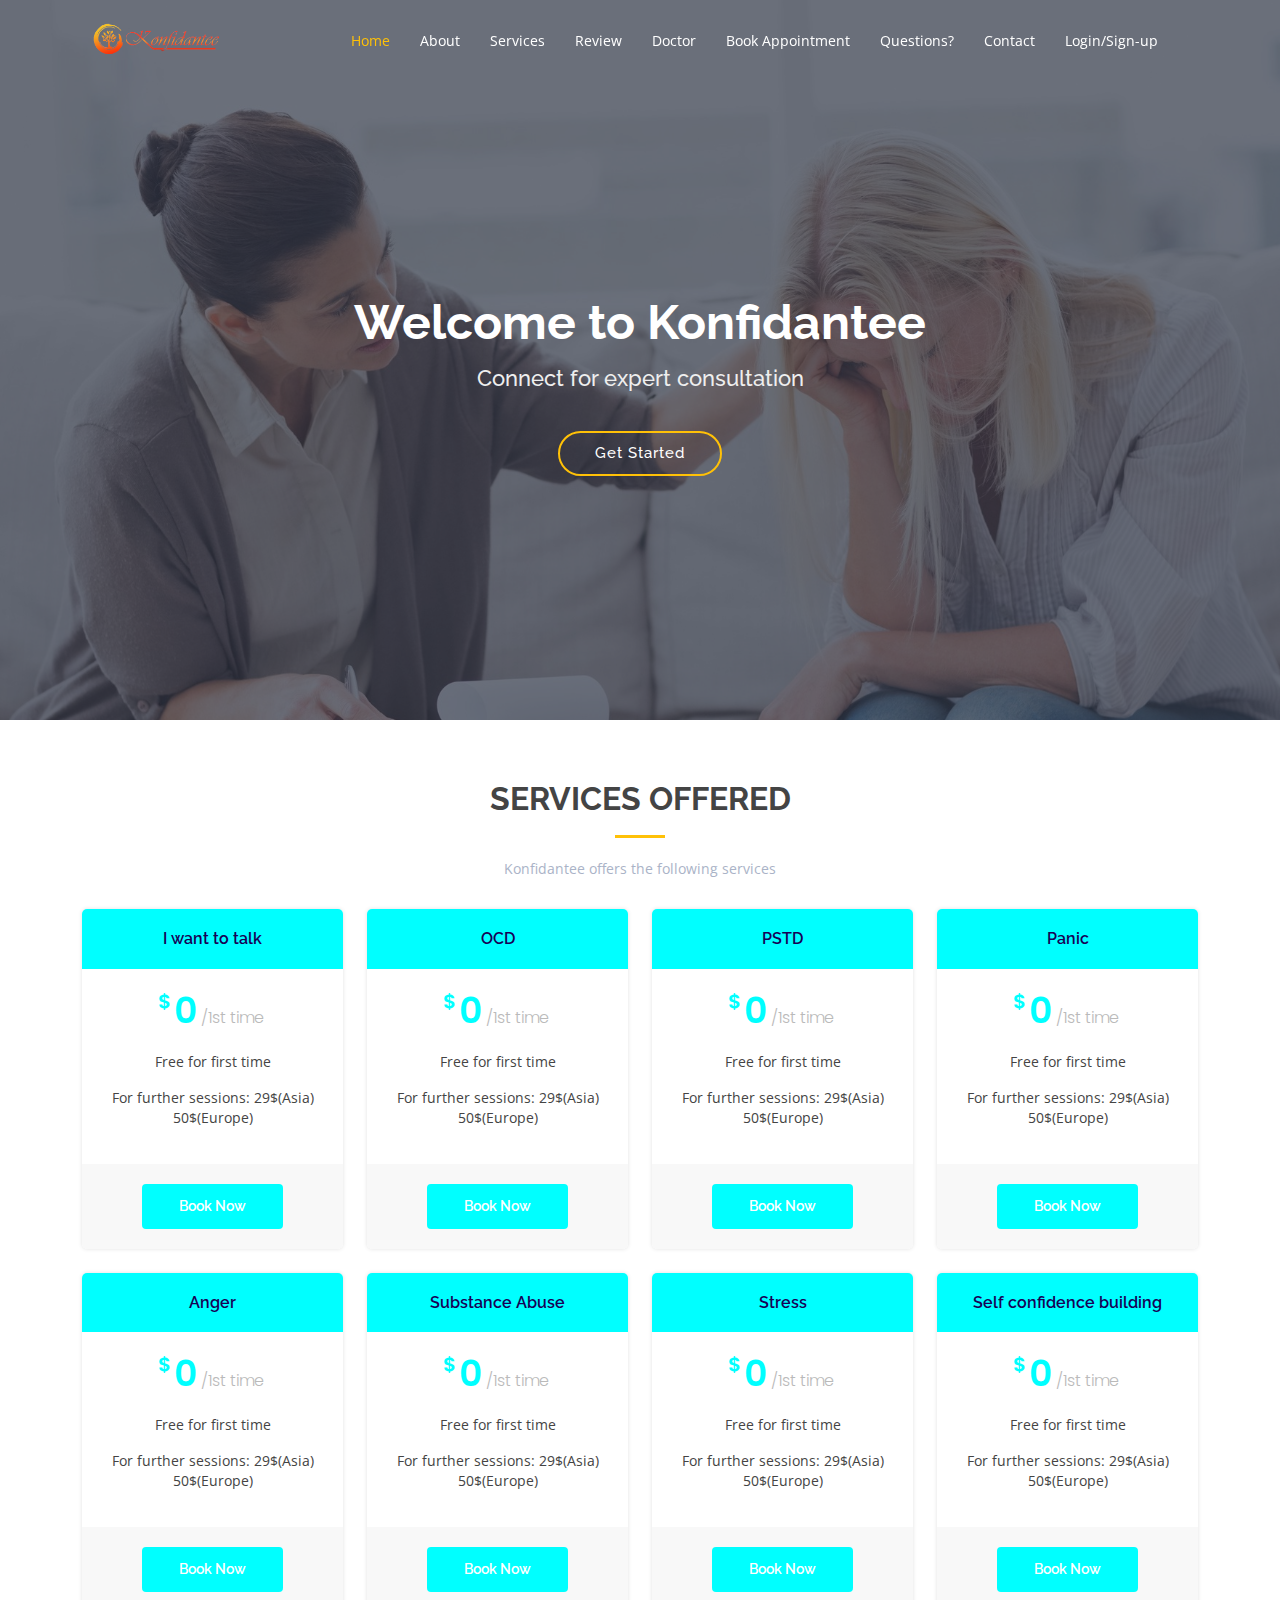
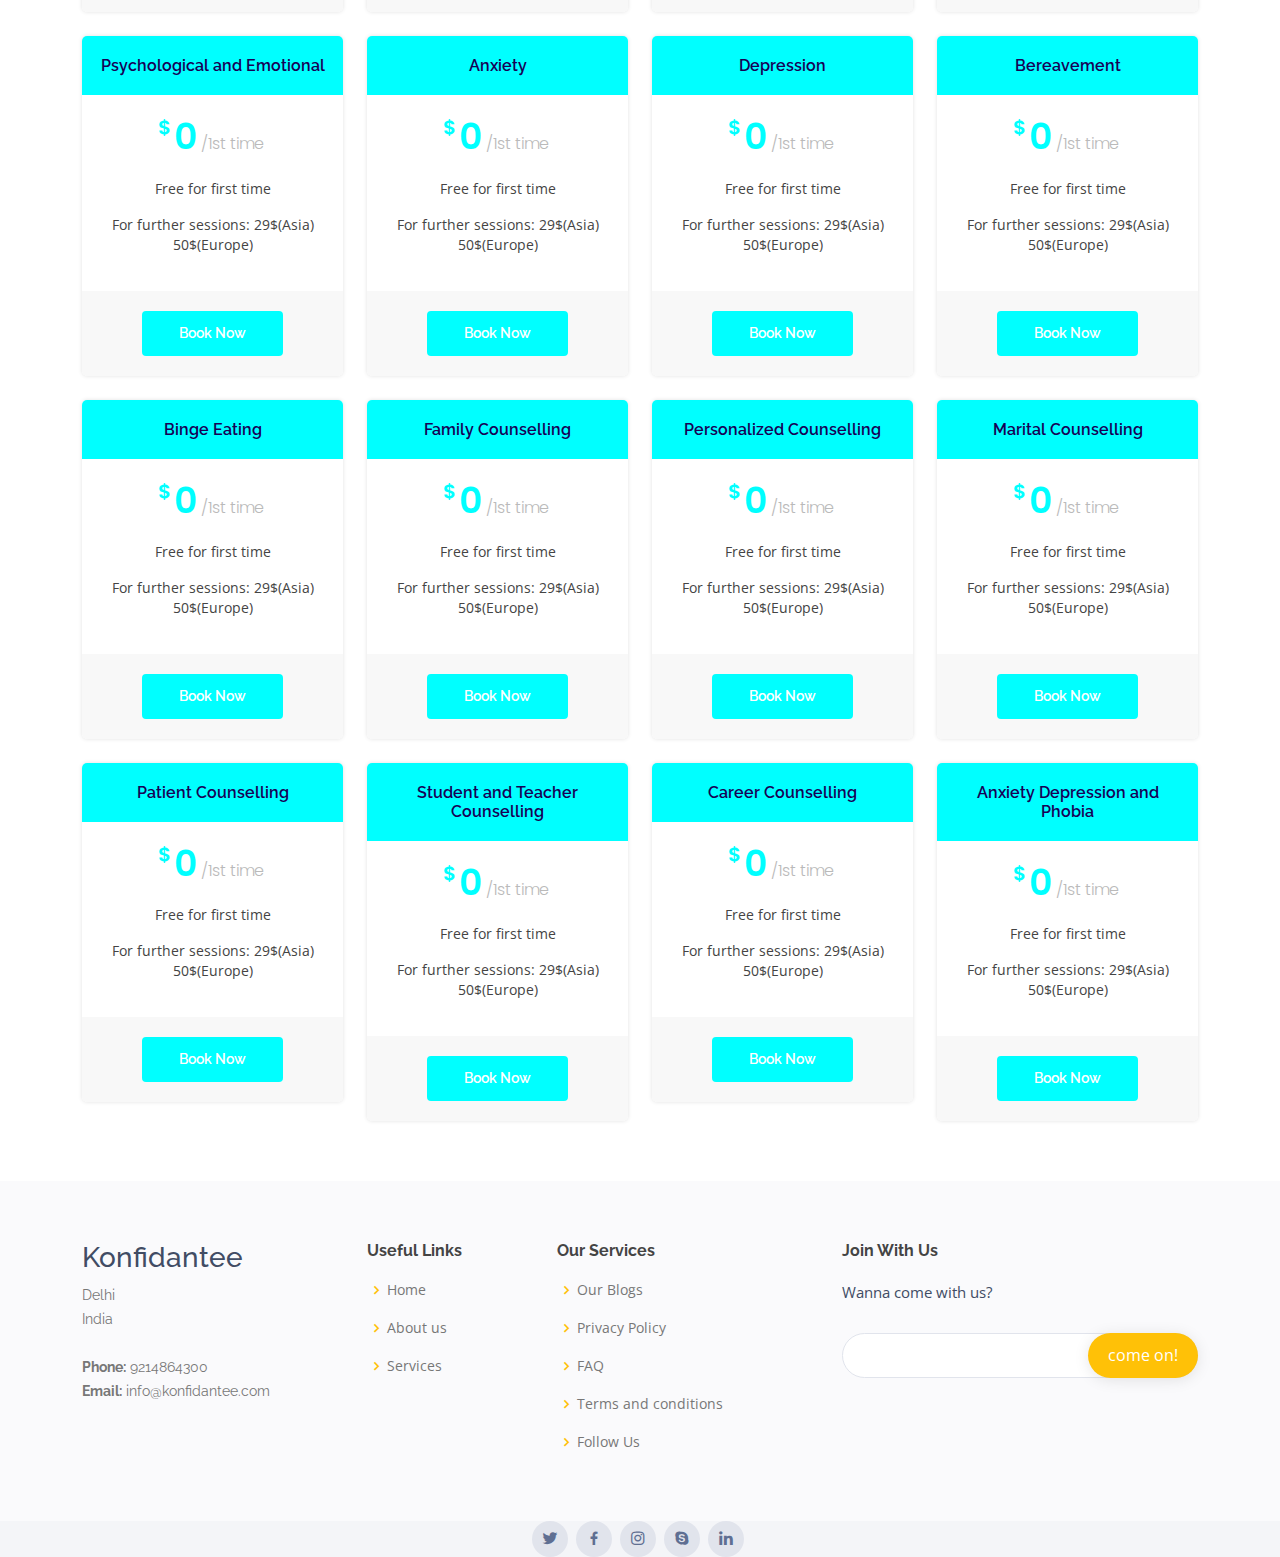
<file: index.html>
<!DOCTYPE html>
<html lang="en">

<head>
  <meta charset="utf-8">
  <meta content="width=device-width, initial-scale=1.0" name="viewport">
  

  <title>Konfidantee Services</title>
  <meta content="" name="description">
  <meta content="" name="keywords">

  <!-- Favicons -->
  <link href="assets/img/favicon.png" rel="icon">
  <link href="assets/img/apple-touch-icon.png" rel="apple-touch-icon">

  <!-- Google Fonts -->
  <link href="https://fonts.googleapis.com/css?family=Open+Sans:300,300i,400,400i,600,600i,700,700i|Raleway:300,300i,400,400i,500,500i,600,600i,700,700i|Poppins:300,300i,400,400i,500,500i,600,600i,700,700i" rel="stylesheet">

  <!-- Vendor CSS Files -->
  <link href="assets/vendor/bootstrap/css/bootstrap.min.css" rel="stylesheet">
  <link href="assets/vendor/bootstrap-icons/bootstrap-icons.css" rel="stylesheet">
  <link href="assets/vendor/boxicons/css/boxicons.min.css" rel="stylesheet">
  <link href="assets/vendor/glightbox/css/glightbox.min.css" rel="stylesheet">
  <link href="assets/vendor/swiper/swiper-bundle.min.css" rel="stylesheet">
  <link href="assets/css/style.css" rel="stylesheet">
  
  

</head>

<body>

    <!-- **** Header Area Start ***** -->
  

    
   <header id="header" class="fixed-top header-transparent">
    <div class="container d-flex align-items-center justify-content-between">
      
       <a href="index.html" class="logo"><img src="assets/img/logo.png" alt="" class="img-fluid"></a>

      <nav id="navbar" class="navbar">
        <ul>
          <li><a class="nav-link scrollto active" href="#hero">Home</a></li>
          <li><a class="nav-link scrollto" href="#about">About</a></li>
          <li><a class="nav-link scrollto" href="#services">Services</a></li>
          <li><a class="nav-link scrollto " href="#testimonials">Review</a></li>
          <li><a class="nav-link scrollto" href="#team">Doctor</a></li>
          <li><a class="nav-link scrollto" href="indexbook.html">Book Appointment</a></li>
          <li><a class="nav-link scrollto" href="#faq">Questions?</a></li>
          <li><a class="nav-link scrollto" href="#contact">Contact</a></li>
        <li><a class="nav-link scrollto" href="indexlogin.html">Login/Sign-up</a></li>
      </ul>
     
           <!-- <i class="bi bi-list mobile-nav-toggle"></i> -->
           
          <button class="menu mobile-nav-toggle" onclick="this.classList.toggle('opened');this.setAttribute('aria-expanded', this.classList.contains('opened'))" aria-label="Main Menu">
            <svg width="40" height="40" viewBox="0 0 100 100">
              <path class="line line1" d="M 20,29.000046 H 80.000231 C 80.000231,29.000046 94.498839,28.817352 94.532987,66.711331 94.543142,77.980673 90.966081,81.670246 85.259173,81.668997 79.552261,81.667751 75.000211,74.999942 75.000211,74.999942 L 25.000021,25.000058" />
              <path class="line line2" d="M 20,50 H 80" />
              <path class="line line3" d="M 20,70.999954 H 80.000231 C 80.000231,70.999954 94.498839,71.182648 94.532987,33.288669 94.543142,22.019327 90.966081,18.329754 85.259173,18.331003 79.552261,18.332249 75.000211,25.000058 75.000211,25.000058 L 25.000021,74.999942" />
            </svg>
          </button>
           
      </nav><!-- .navbar -->
      
    </div>
  </header>

   


  <!-- ======= Hero Section ======= -->
  <section id="hero" class="d-flex align-items-center justify-content-center">
    <div class="container position-relative">
      <h1>Welcome to Konfidantee</h1>
      <h2>Connect for expert consultation</h2>
      <a href="#pricing" class="btn-get-started scrollto">Get Started</a>
    </div>
  </section><!-- End Hero -->

  <main id="main">

    <!-- ======= Service Section ======= -->
    <section id="pricing" class="pricing">
      <div class="container">

        <div class="section-title">
          <h2>Services Offered</h2>
          <p>Konfidantee offers the following services </p>
        </div>

        <div class="row">

          <div class="col-lg-3 col-md-6">
            <div class="box featured">
              <h3>I want to talk</h3>
              <h4><sup>$</sup>0<span> /1st time</span></h4>
              <ul>
                <li>Free for first time</li>
                <li>For further sessions: 29$(Asia) 50$(Europe)</li>
                
              </ul>
              <div class="btn-wrap">
                <a href="indexbook.html" class="btn-buy">Book Now</a>
              </div>
            </div>
          </div>

          <div class="col-lg-3 col-md-6 mt-4 mt-md-0">
            <div class="box featured">
              <h3>OCD</h3>
              <h4><sup>$</sup>0<span> /1st time</span></h4>
              <ul>
                <li>Free for first time</li>
                <li>For further sessions: 29$(Asia) 50$(Europe)</li>
               
                
              </ul>
              <div class="btn-wrap">
                <a href="indexbook.html" class="btn-buy">Book Now</a>
              </div>
            </div>
          </div>

          <div class="col-lg-3 col-md-6 mt-4 mt-lg-0">
            <div class="box featured">
              <h3>PSTD</h3>
              <h4><sup>$</sup>0<span> /1st time</span></h4>
              <ul>
                <li>Free for first time</li>
                <li>For further sessions: 29$(Asia) 50$(Europe)</li>
                
              </ul>
              <div class="btn-wrap">
                <a href="indexbook.html" class="btn-buy">Book Now</a>
              </div>
            </div>
          </div>

          <div class="col-lg-3 col-md-6 mt-4 mt-lg-0">
            <div class="box featured">
              <h3>Panic</h3>
              <h4><sup>$</sup>0<span> /1st time</span></h4>
              <ul>
                <li>Free for first time</li>
                <li>For further sessions: 29$(Asia) 50$(Europe)</li>
                
              </ul>
              <div class="btn-wrap">
                <a href="indexbook.html" class="btn-buy">Book Now</a>
              </div>
            </div>
          </div>

        </div>
        <br>
        <div class="row">

          <div class="col-lg-3 col-md-6">
            <div class="box featured">
              <h3>Anger</h3>
              <h4><sup>$</sup>0<span> /1st time</span></h4>
              <ul>
                <li>Free for first time</li>
                <li>For further sessions: 29$(Asia) 50$(Europe)</li>
                
              </ul>
              <div class="btn-wrap">
                <a href="indexbook.html" class="btn-buy">Book Now</a>
              </div>
            </div>
          </div>

          <div class="col-lg-3 col-md-6 mt-4 mt-md-0">
            <div class="box featured">
              <h3>Substance Abuse</h3>
             <h4><sup>$</sup>0<span> /1st time</span></h4>
              <ul>
                <li>Free for first time</li>
                <li>For further sessions: 29$(Asia) 50$(Europe)</li>
               
                
              </ul>
              <div class="btn-wrap">
                <a href="indexbook.html" class="btn-buy">Book Now</a>
              </div>
            </div>
          </div>

          <div class="col-lg-3 col-md-6 mt-4 mt-lg-0">
            <div class="box featured">
              <h3>Stress</h3>
              <h4><sup>$</sup>0<span> /1st time</span></h4>
              <ul>
                <li>Free for first time</li>
                <li>For further sessions: 29$(Asia) 50$(Europe)</li>
                
              </ul>
              <div class="btn-wrap">
                <a href="indexbook.html" class="btn-buy">Book Now</a>
              </div>
            </div>
          </div>

          <div class="col-lg-3 col-md-6 mt-4 mt-lg-0">
            <div class="box featured">
              <h3>Self confidence building</h3>
              <h4><sup>$</sup>0<span> /1st time</span></h4>
              <ul>
                <li>Free for first time</li>
                <li>For further sessions: 29$(Asia) 50$(Europe)</li>
                
              </ul>
              <div class="btn-wrap">
                <a href="indexbook.html" class="btn-buy">Book Now</a>
              </div>
            </div>
          </div>

        </div>
        <br>
        <div class="row">

          <div class="col-lg-3 col-md-6">
            <div class="box featured">
              <h3>Psychological and Emotional</h3>
              <h4><sup>$</sup>0<span> /1st time</span></h4>
              <ul>
                <li>Free for first time</li>
                <li>For further sessions: 29$(Asia) 50$(Europe)</li>
                
              </ul>
              <div class="btn-wrap">
                <a href="indexbook.html" class="btn-buy">Book Now</a>
              </div>
            </div>
          </div>

          <div class="col-lg-3 col-md-6 mt-4 mt-md-0">
            <div class="box featured">
              <h3>Anxiety</h3>
              <h4><sup>$</sup>0<span> /1st time</span></h4>
              <ul>
                <li>Free for first time</li>
                <li>For further sessions: 29$(Asia) 50$(Europe)</li>
               
                
              </ul>
              <div class="btn-wrap">
                <a href="indexbook.html" class="btn-buy">Book Now</a>
              </div>
            </div>
          </div>

          <div class="col-lg-3 col-md-6 mt-4 mt-lg-0">
            <div class="box featured">
              <h3>Depression</h3>
              <h4><sup>$</sup>0<span> /1st time</span></h4>
              <ul>
                <li>Free for first time</li>
                <li>For further sessions: 29$(Asia) 50$(Europe)</li>
                
              </ul>
              <div class="btn-wrap">
                <a href="indexbook.html" class="btn-buy">Book Now</a>
              </div>
            </div>
          </div>

          <div class="col-lg-3 col-md-6 mt-4 mt-lg-0">
            <div class="box featured">
              <h3>Bereavement</h3>
              <h4><sup>$</sup>0<span> /1st time</span></h4>
              <ul>
                <li>Free for first time</li>
                <li>For further sessions: 29$(Asia) 50$(Europe)</li>
                
              </ul>
              <div class="btn-wrap">
                <a href="indexbook.html" class="btn-buy">Book Now</a>
              </div>
            </div>
          </div>

        </div>
        <br>
        <div class="row">

          <div class="col-lg-3 col-md-6">
            <div class="box featured">
              <h3>Binge Eating</h3>
              <h4><sup>$</sup>0<span> /1st time</span></h4>
              <ul>
                <li>Free for first time</li>
                <li>For further sessions: 29$(Asia) 50$(Europe)</li>
                
              </ul>
              <div class="btn-wrap">
                <a href="indexbook.html" class="btn-buy">Book Now</a>
              </div>
            </div>
          </div>

          <div class="col-lg-3 col-md-6 mt-4 mt-md-0">
            <div class="box featured">
              <h3>Family Counselling</h3>
              <h4><sup>$</sup>0<span> /1st time</span></h4>
              <ul>
                <li>Free for first time</li>
                <li>For further sessions: 29$(Asia) 50$(Europe)</li>
               
                
              </ul>
              <div class="btn-wrap">
                <a href="indexbook.html" class="btn-buy">Book Now</a>
              </div>
            </div>
          </div>

          <div class="col-lg-3 col-md-6 mt-4 mt-lg-0">
            <div class="box featured">
              <h3>Personalized Counselling</h3>
              <h4><sup>$</sup>0<span> /1st time</span></h4>
              <ul>
                <li>Free for first time</li>
                <li>For further sessions: 29$(Asia) 50$(Europe)</li>
                
              </ul>
              <div class="btn-wrap">
                <a href="indexbook.html" class="btn-buy">Book Now</a>
              </div>
            </div>
          </div>

          <div class="col-lg-3 col-md-6 mt-4 mt-lg-0">
            <div class="box featured">
              <h3>Marital Counselling</h3>
              <h4><sup>$</sup>0<span> /1st time</span></h4>
              <ul>
                <li>Free for first time</li>
                <li>For further sessions: 29$(Asia) 50$(Europe)</li>
                
              </ul>
              <div class="btn-wrap">
                <a href="indexbook.html" class="btn-buy">Book Now</a>
              </div>
            </div>
          </div>

        </div>
        <br>
        <div class="row">

          <div class="col-lg-3 col-md-6">
            <div class="box featured">
              <h3>Patient Counselling</h3>
              <h4><sup>$</sup>0<span> /1st time</span></h4>
              <ul>
                <li>Free for first time</li>
                <li>For further sessions: 29$(Asia) 50$(Europe)</li>
                
              </ul>
              <div class="btn-wrap">
                <a href="indexbook.html" class="btn-buy">Book Now</a>
              </div>
            </div>
          </div>

          <div class="col-lg-3 col-md-6 mt-4 mt-md-0">
            <div class="box featured">
              <h3>Student and Teacher Counselling</h3>
              <h4><sup>$</sup>0<span> /1st time</span></h4>
              <ul>
                <li>Free for first time</li>
                <li>For further sessions: 29$(Asia) 50$(Europe)</li>
               
                
              </ul>
              <div class="btn-wrap">
                <a href="indexbook.html" class="btn-buy">Book Now</a>
              </div>
            </div>
          </div>

          <div class="col-lg-3 col-md-6 mt-4 mt-lg-0">
            <div class="box featured">
              <h3>Career Counselling</h3>
              <h4><sup>$</sup>0<span> /1st time</span></h4>
              <ul>
                <li>Free for first time</li>
                <li>For further sessions: 29$(Asia) 50$(Europe)</li>
                
              </ul>
              <div class="btn-wrap">
                <a href="indexbook.html" class="btn-buy">Book Now</a>
              </div>
            </div>
          </div>

          <div class="col-lg-3 col-md-6 mt-4 mt-lg-0">
            <div class="box featured">
              <h3>Anxiety Depression and Phobia</h3>
              <h4><sup>$</sup>0<span> /1st time</span></h4>
              <ul>
                <li>Free for first time</li>
                <li>For further sessions: 29$(Asia) 50$(Europe)</li>
                
              </ul>
              <div class="btn-wrap">
                <a href="indexbook.html" class="btn-buy">Book Now</a>
              </div>
            </div>
          </div>

        </div>

      </div>
    </section><!-- End Pricing Section -->


  </main><!-- End #main -->

  <!-- ======= Footer ======= -->
  <footer id="footer">

    <div class="footer-top">
      <div class="container">
        <div class="row">

          <div class="col-lg-3 col-md-6 footer-contact">
            <h3>Konfidantee</h3>
            <p>
              Delhi<br>
              India <br><br>
              <strong>Phone:</strong> 9214864300<br>
              <strong>Email:</strong> info@konfidantee.com<br>
            </p>
          </div>

          <div class="col-lg-2 col-md-6 footer-links">
            <h4>Useful Links</h4>
            <ul>
              <li><i class="bx bx-chevron-right"></i> <a href="#">Home</a></li>
              <li><i class="bx bx-chevron-right"></i> <a href="#">About us</a></li>
              <li><i class="bx bx-chevron-right"></i> <a href="#">Services</a></li>
              
              
            </ul>
          </div>

          <div class="col-lg-3 col-md-6 footer-links">
            <h4>Our Services</h4>
            <ul>
              <li><i class="bx bx-chevron-right"></i> <a href="#">Our Blogs</a></li>
              <li><i class="bx bx-chevron-right"></i> <a href="#">Privacy Policy</a></li>
              <li><i class="bx bx-chevron-right"></i> <a href="#">FAQ</a></li>
              <li><i class="bx bx-chevron-right"></i> <a href="#">Terms and conditions</a></li>
              <li><i class="bx bx-chevron-right"></i> <a href="#">Follow Us</a></li>
            </ul>
          </div>

          <div class="col-lg-4 col-md-6 footer-newsletter">
            <h4>Join With Us</h4>
            <p>Wanna come with us?</p>
            <form action="" method="post">
              <input type="email" name="email"><input type="submit" value="come on!">
            </form>
          </div>

        </div>
      </div>
    </div>

  
      <div class="social-links text-center text-md-right pt-3 pt-md-0">
        <a href="#" class="twitter"><i class="bx bxl-twitter"></i></a>
        <a href="#" class="facebook"><i class="bx bxl-facebook"></i></a>
        <a href="#" class="instagram"><i class="bx bxl-instagram"></i></a>
        <a href="#" class="google-plus"><i class="bx bxl-skype"></i></a>
        <a href="#" class="linkedin"><i class="bx bxl-linkedin"></i></a>
      </div>
    </div>
  </footer><!-- End Footer -->

  <a href="#" class="back-to-top d-flex align-items-center justify-content-center"><i class="bi bi-arrow-up-short"></i></a>
  
  <!-- Vendor JS Files -->

  <script src="assets/vendor/bootstrap/js/bootstrap.bundle.min.js"></script>
  
  <script src="assets/vendor/glightbox/js/glightbox.min.js"></script>
  <script src="assets/vendor/isotope-layout/isotope.pkgd.min.js"></script>
  <script src="assets/vendor/php-email-form/validate.js"></script>
  <script src="assets/vendor/purecounter/purecounter.js"></script>
  <script src="assets/vendor/swiper/swiper-bundle.min.js"></script>
  <script src="assets/js/main.js"></script>

</body>

</html>
</file>
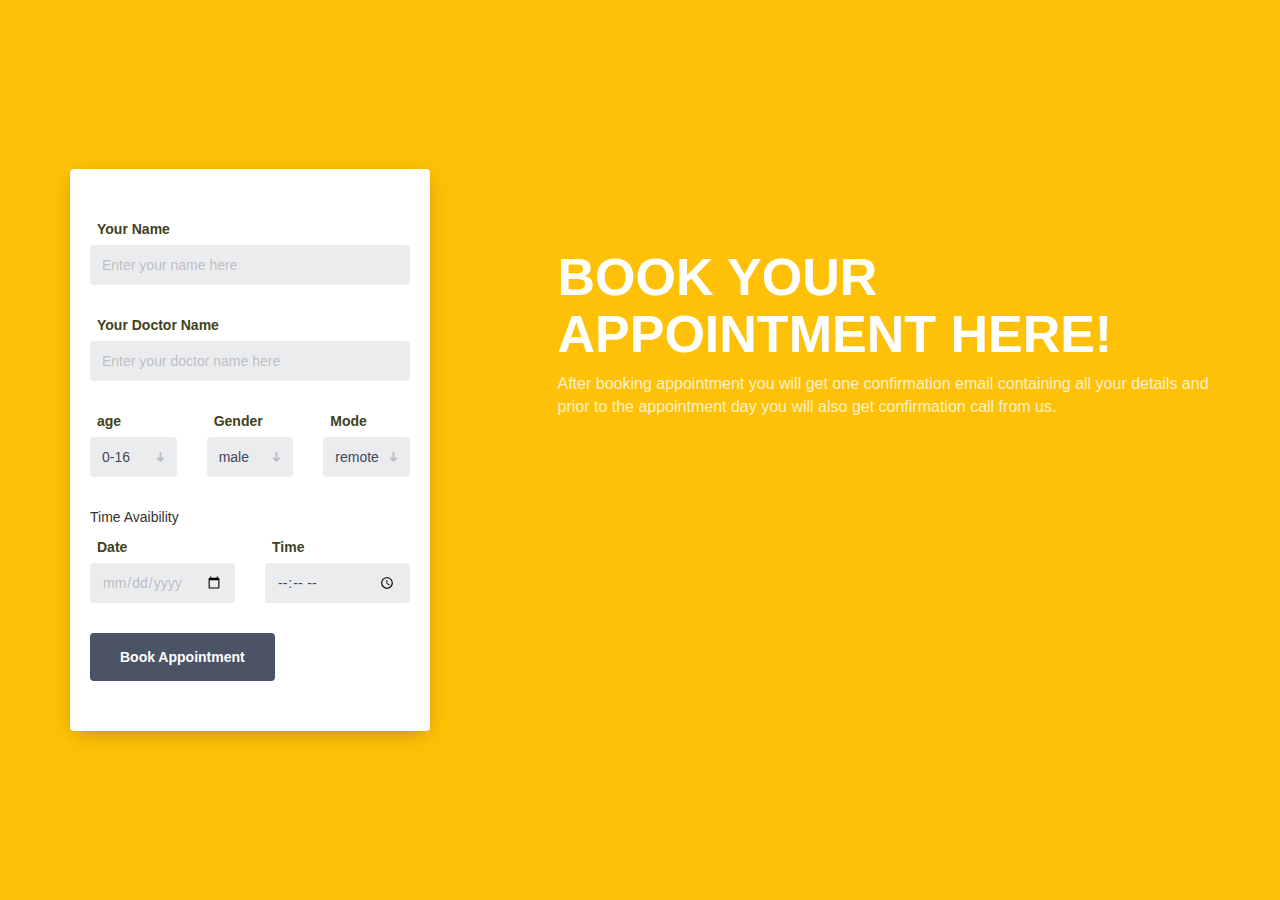
<file: indexbook.html>
<!DOCTYPE html>
<html lang="en">

<head>
	<meta charset="utf-8">
	<meta http-equiv="X-UA-Compatible" content="IE=edge">
	<meta name="viewport" content="width=device-width, initial-scale=1">
	
	<title>Book Appointment</title>

	<!-- Google font -->
	<link href="https://fonts.googleapis.com/css?family=Montserrat:400,700" rel="stylesheet">

	
	

	<!--  stlylesheet -->
	<link type="text/css" rel="stylesheet" href="stylebook.css" />

</head>

<body>
	<div id="booking" class="section">
		<div class="section-center">
			<div class="container">
				<div class="row">
					<div class="col-md-7 col-md-push-5">
						<div class="booking-cta">
							<h1>Book your appointment here!</h1>
							<p>After booking appointment you will get one confirmation email containing all your details and prior to the appointment day you will also get confirmation call from us.
							</p>
						</div>
					</div>
					<div class="col-md-4 col-md-pull-7">
						<div class="booking-form">
							<form>
								<div class="form-group">
									<span class="form-label">Your Name</span>
									<input class="form-control" type="text" placeholder="Enter your name here">
								</div>
								<div class="form-group">
									<span class="form-label">Your Doctor Name</span>
									<input class="form-control" type="text" placeholder="Enter your doctor name here">
								</div>
								
								<div class="row">
									<div class="col-sm-4">
										<div class="form-group">
											<span class="form-label">age</span>
											<select class="form-control">
												<option>0-16</option>
												<option>17-30</option>
												<option>31-60</option>
												<option>60+</option>
											</select>
											<span class="select-arrow"></span>
										</div>
									</div>
									<div class="col-sm-4">
										<div class="form-group">
											<span class="form-label">Gender</span>
											<select class="form-control">
												<option>male</option>
												<option>female</option>
												<option>other</option>
											</select>
											<span class="select-arrow"></span>
										</div>
									</div>
									<div class="col-sm-4">
										<div class="form-group">
											<span class="form-label">Mode</span>
											<select class="form-control">
												<option>remote</option>
												<option>offline</option>
												
											</select>
											<span class="select-arrow"></span>
										</div>
									</div>
								</div>
								<p>Time Avaibility</p>
								<div class="row">
									<div class="col-sm-6">
										<div class="form-group">
											<span class="form-label">Date</span>
											<input class="form-control" type="date" required>
										</div>
									</div>
									<div class="col-sm-6">
										<div class="form-group">
											<span class="form-label">Time</span>
											<input class="form-control" type="time" required>
										</div>
									</div>
								</div>
								<div class="form-btn">
									<button class="submit-btn">Book Appointment</button>
								</div>
							</form>
						</div>
					</div>
				</div>
			</div>
		</div>
	</div>
</body>

</html>
</file>
<file: assets/css/style.css>
body {
  font-family: "Open Sans", sans-serif;
  color: #444444;
}

a {
  color: #ffc107;
  text-decoration: none;
}

a:hover {
  color: #ffce3a;
  text-decoration: none;
}

h1, h2, h3, h4, h5, h6 {
  font-family: "Raleway", sans-serif;
}

/*--------------------------------------------------------------
# Back to top button
--------------------------------------------------------------*/
.back-to-top {
  position: fixed;
  visibility: hidden;
  opacity: 0;
  right: 15px;
  bottom: 15px;
  z-index: 996;
  background: #ffc107;
  width: 40px;
  height: 40px;
  border-radius: 50px;
  transition: all 0.4s;
}


.back-to-top:hover {
  background: #ffcb30;
  color: #fff;
}

.back-to-top.active {
  visibility: visible;
  opacity: 1;
}

/*--------------------------------------------------------------
# Header
--------------------------------------------------------------*/
#header {
  transition: all 0.5s;
  z-index: 997;
  padding: 20px 0;
  background: rgba(55, 64, 85, 0.9);
}

#header.header-transparent {
  background: transparent;
}

#header.header-scrolled {
  background: rgba(55, 64, 85, 0.9);
  padding: 15px 0;
}

#header .logo {
  font-size: 28px;
  margin: 0;
  padding: 0;
  line-height: 1;
  font-weight: 600;
  letter-spacing: 2px;
  font-family: "Poppins", sans-serif;
}

#header .logo a {
  color: #fff;
}

#header .logo img {
  max-height: 40px;
}

/*--------------------------------------------------------------
# Navigation Menu
--------------------------------------------------------------*/
/**
* Desktop Navigation 
*/
.navbar {
  padding: 0;
}

.navbar ul {
  margin: 0;
  padding: 0;
  display: flex;
  list-style: none;
  align-items: center;
}

.navbar li {
  position: relative;
}

.navbar a, .navbar a:focus {
  display: flex;
  align-items: center;
  justify-content: space-between;
  padding: 10px 0 10px 30px;
  color: #fff;
  font-size: 14px;
  white-space: nowrap;
  transition: 0.3s;
}

.navbar a i, .navbar a:focus i {
  font-size: 12px;
  line-height: 0;
  margin-left: 5px;
}

.navbar a:hover, .navbar .active, .navbar .active:focus, .navbar li:hover > a {
  color: #ffc107;
}

.navbar .dropdown ul {
  display: block;
  position: absolute;
  left: 14px;
  top: calc(100% + 30px);
  margin: 0;
  padding: 10px 0;
  z-index: 99;
  opacity: 0;
  visibility: hidden;
  background: #fff;
  box-shadow: 0px 0px 30px rgba(127, 137, 161, 0.25);
  transition: 0.3s;
}

.navbar .dropdown ul li {
  min-width: 200px;
}

.navbar .dropdown ul a {
  padding: 10px 20px;
  font-size: 14px;
  text-transform: none;
  color: #414c64;
}

.navbar .dropdown ul a i {
  font-size: 12px;
}

.navbar .dropdown ul a:hover, .navbar .dropdown ul .active:hover, .navbar .dropdown ul li:hover > a {
  color: #ffc107;
}

.navbar .dropdown:hover > ul {
  opacity: 1;
  top: 100%;
  visibility: visible;
}

.navbar .dropdown .dropdown ul {
  top: 0;
  left: calc(100% - 30px);
  visibility: hidden;
}

.navbar .dropdown .dropdown:hover > ul {
  opacity: 1;
  top: 0;
  left: 100%;
  visibility: visible;
}

@media (max-width: 1366px) {
  .navbar .dropdown .dropdown ul {
    left: -90%;
  }
  .navbar .dropdown .dropdown:hover > ul {
    left: -100%;
  }
}

/**
* Mobile Navigation 
*/

/*mine*/

.menu {
  visibility: hidden;
  background-color: transparent;
  border: none;
  cursor: pointer;
  display: flex;
  padding: 0;
}
.line {
  fill: none;
  stroke: white;
  stroke-width: 6;
  transition: stroke-dasharray 600ms cubic-bezier(0.4, 0, 0.2, 1),
    stroke-dashoffset 600ms cubic-bezier(0.4, 0, 0.2, 1);
}
.line1 {
  stroke-dasharray: 60 207;
  stroke-width: 6;
}
.line2 {
  stroke-dasharray: 60 60;
  stroke-width: 6;
}
.line3 {
  stroke-dasharray: 60 207;
  stroke-width: 6;
}
.opened .line1 {
  stroke-dasharray: 90 207;
  stroke-dashoffset: -134;
  stroke-width: 6;
}
.opened .line2 {
  stroke-dasharray: 1 60;
  stroke-dashoffset: -30;
  stroke-width: 6;
}
.opened .line3 {
  stroke-dasharray: 90 207;
  stroke-dashoffset: -134;
  stroke-width: 6;
}

/*mine*/



.mobile-nav-toggle {
  /* color: #fff; */
  font-size: 28px;
  cursor: pointer;
  display: flex;
  line-height: 0;
  transition: 0.5s;
}

@media (max-width: 991px) {
  .mobile-nav-toggle {
    display: block;
  }
  .navbar ul {
    display: none;
  }
  .menu{
    visibility: visible;
  }
}

.navbar-mobile {
  position: fixed;
  overflow: hidden;
  top: 0;
  right: 0;
  left: 0;
  bottom: 0;
  background: rgba(45, 53, 69, 0.9);
  transition: 0.3s;
  z-index: 999;
}

.navbar-mobile .mobile-nav-toggle {
  position: absolute;
  top: 15px;
  right: 15px;
}

.navbar-mobile ul {
  display: block;
  position: absolute;
  top: 55px;
  right: 15px;
  bottom: 15px;
  left: 15px;
  padding: 10px 0;
  background-color: transparent;
  overflow-y: auto;
  transition: 0.3s;
}

.navbar-mobile a {
  padding: 10px 20px;
  font-size: 15px;
  color: white;
}

.navbar-mobile a:hover, .navbar-mobile .active, .navbar-mobile li:hover > a {
  color: #ffc107;
}

.navbar-mobile .dropdown ul {
  position: static;
  display: none;
  margin: 10px 20px;
  padding: 10px 0;
  z-index: 99;
  opacity: 1;
  visibility: visible;
  background: #fff;
  box-shadow: 0px 0px 30px rgba(127, 137, 161, 0.25);
}

.navbar-mobile .dropdown ul li {
  min-width: 200px;
}

.navbar-mobile .dropdown ul a {
  padding: 10px 20px;
}

.navbar-mobile .dropdown ul a i {
  font-size: 12px;
}

.navbar-mobile .dropdown ul a:hover, .navbar-mobile .dropdown ul .active:hover, .navbar-mobile .dropdown ul li:hover > a {
  color: #ffc107;
}

.navbar-mobile .dropdown > .dropdown-active {
  display: block;
}

/*--------------------------------------------------------------
# Hero Section
--------------------------------------------------------------*/
#hero {
  width: 100%;
  height: 80vh;
  background: url("../img/hero-img.jpeg") top center;
  background-size: cover;
  position: relative;
}

#hero:before {
  content: "";
  background: rgba(45, 53, 69, 0.7);
  position: absolute;
  bottom: 0;
  top: 0;
  left: 0;
  right: 0;
}

#hero .container {
  text-align: center;
  padding-top: 50px;
}

@media (max-width: 992px) {
  #hero .container {
    padding-top: 0;
  }
}

#hero h1 {
  margin: 0;
  font-size: 48px;
  font-weight: 700;
  line-height: 56px;
  color: #fff;
}

#hero h2 {
  color: #eee;
  margin: 15px 0 0 0;
  font-size: 22px;
}

#hero .btn-get-started {
  font-family: "Raleway", sans-serif;
  font-weight: 500;
  font-size: 15px;
  letter-spacing: 1px;
  display: inline-block;
  padding: 9px 35px;
  border-radius: 50px;
  transition: 0.5s;
  margin-top: 40px;
  border: 2px solid #ffc107;
  color: #fff;
}

#hero .btn-get-started:hover {
  background: #ffc107;
}

@media (min-width: 1024px) {
  #hero {
    background-attachment: fixed;
  }
}

@media (max-width: 768px) {
  #hero {
    height: 100vh;
  }
  #hero h1 {
    font-size: 28px;
    line-height: 36px;
  }
  #hero h2 {
    font-size: 18px;
    line-height: 24px;
  }
}

/*--------------------------------------------------------------
# Sections General
--------------------------------------------------------------*/
section {
  padding: 60px 0;
}

.section-bg {
  background-color: #f7f8fa;
}

.section-title {
  text-align: center;
  padding-bottom: 30px;
}

.section-title h2 {
  font-size: 32px;
  font-weight: bold;
  text-transform: uppercase;
  margin-bottom: 20px;
  padding-bottom: 20px;
  position: relative;
}

.section-title h2::after {
  content: '';
  position: absolute;
  display: block;
  width: 50px;
  height: 3px;
  background: #ffc107;
  bottom: 0;
  left: calc(50% - 25px);
}

.section-title p {
  margin-bottom: 0;
  font-size: 14px;
  color: #aab3c7;
}

/*--------------------------------------------------------------
# Breadcrumbs
--------------------------------------------------------------*/
.breadcrumbs {
  padding: 20px 0;
  background-color: #fafafc;
  min-height: 40px;
  margin-top: 82px;
}

@media (max-width: 992px) {
  .breadcrumbs {
    margin-top: 68px;
  }
}

.breadcrumbs h2 {
  font-size: 24px;
  font-weight: 300;
  margin: 0;
}

@media (max-width: 992px) {
  .breadcrumbs h2 {
    margin: 0 0 10px 0;
  }
}

.breadcrumbs ol {
  display: flex;
  flex-wrap: wrap;
  list-style: none;
  padding: 0;
  margin: 0;
  font-size: 14px;
}

.breadcrumbs ol li + li {
  padding-left: 10px;
}

.breadcrumbs ol li + li::before {
  display: inline-block;
  padding-right: 10px;
  color: #6c757d;
  content: "/";
}

@media (max-width: 768px) {
  .breadcrumbs .d-flex {
    display: block !important;
  }
  .breadcrumbs ol {
    display: block;
  }
  .breadcrumbs ol li {
    display: inline-block;
  }
}

/*--------------------------------------------------------------
# Clients
--------------------------------------------------------------*/
.clients {
  padding: 15px 0;
  text-align: center;
}

.clients img {
  max-width: 45%;
  transition: all 0.4s ease-in-out;
  display: inline-block;
  padding: 15px 0;
  filter: grayscale(100);
}

.clients img:hover {
  filter: none;
  transform: scale(1.15);
}

@media (max-width: 768px) {
  .clients img {
    max-width: 40%;
  }
}

/*--------------------------------------------------------------
# About
--------------------------------------------------------------*/
.about h3 {
  font-weight: 700;
  font-size: 34px;
  color: #414c64;
}

.about h4 {
  font-size: 20px;
  font-weight: 700;
  margin-top: 5px;
}

.about i {
  font-size: 48px;
  margin-top: 15px;
  color: #8b97b3;
}

.about p {
  font-size: 15px;
  color: #848484;
}

/*--------------------------------------------------------------
# Counts
--------------------------------------------------------------*/
.counts {
  padding: 40px 0;
}

.counts .counters span {
  font-size: 48px;
  display: block;
  color: #414c64;
}

.counts .counters p {
  padding: 0;
  margin: 0 0 20px 0;
  font-family: "Raleway", sans-serif;
  font-size: 14px;
}

/*--------------------------------------------------------------
# Services
--------------------------------------------------------------*/
.services .icon-box {
  text-align: center;
  padding: 70px 20px 80px 20px;
  transition: all ease-in-out 0.3s;
  background: #fff;
  box-shadow: 0px 5px 90px 0px rgba(110, 123, 131, 0.05);
}

.services .icon-box .icon {
  margin: 0 auto;
  width: 64px;
  height: 64px;
  display: flex;
  align-items: center;
  justify-content: center;
  transition: ease-in-out 0.3s;
  position: relative;
  background: #f5f5f5;
  border-radius: 50px;
}

.services .icon-box .icon i {
  font-size: 32px;
  transition: 0.5s;
  line-height: 1;
  position: relative;
}

.services .icon-box h4 {
  font-weight: 600;
  margin: 10px 0 15px 0;
  font-size: 22px;
}

.services .icon-box h4 a {
  color: #414c64;
  transition: ease-in-out 0.3s;
}

.services .icon-box p {
  line-height: 24px;
  font-size: 14px;
  margin-bottom: 0;
}

.services .icon-box:hover {
  border-color: #fff;
  box-shadow: 0px 0 35px 0 rgba(0, 0, 0, 0.08);
}

.services .iconbox-blue i {
  color: #47aeff;
}

.services .iconbox-blue:hover .icon {
  background: #47aeff;
}

.services .iconbox-blue:hover .icon i {
  color: #fff;
}

.services .iconbox-orange i {
  color: #ffa76e;
}

.services .iconbox-orange:hover .icon {
  background: #ffa76e;
}

.services .iconbox-orange:hover .icon i {
  color: #fff;
}

.services .iconbox-pink i {
  color: #e80368;
}

.services .iconbox-pink:hover .icon {
  background: #e80368;
}

.services .iconbox-pink:hover .icon i {
  color: #fff;
}

.services .iconbox-yellow i {
  color: #ffbb2c;
}

.services .iconbox-yellow:hover .icon {
  background: #ffbb2c;
}

.services .iconbox-yellow:hover .icon i {
  color: #fff;
}

.services .iconbox-red i {
  color: #ff5828;
}

.services .iconbox-red:hover .icon {
  background: #ff5828;
}

.services .iconbox-red:hover .icon i {
  color: #fff;
}

.services .iconbox-teal i {
  color: #11dbcf;
}

.services .iconbox-teal:hover .icon {
  background: #11dbcf;
}

.services .iconbox-teal:hover .icon i {
  color: #fff;
}

/*--------------------------------------------------------------
# Cta
--------------------------------------------------------------*/
.cta {
  background: #414c64;
  background-size: cover;
  padding: 60px 0;
}

.cta h3 {
  color: #fff;
  font-size: 28px;
  font-weight: 700;
}

.cta p {
  color: #fff;
}

.cta .cta-btn {
  font-family: "Raleway", sans-serif;
  font-weight: 500;
  font-size: 16px;
  letter-spacing: 1px;
  display: inline-block;
  padding: 10px 35px;
  border-radius: 25px;
  transition: 0.5s;
  margin-top: 10px;
  border: 2px solid #ffc107;
  color: #fff;
}

.cta .cta-btn:hover {
  background: #ffc107;
}

/*--------------------------------------------------------------
# Testimonials
--------------------------------------------------------------*/
.testimonials .testimonial-item {
  box-sizing: content-box;
  min-height: 320px;
}

.testimonials .testimonial-item .testimonial-img {
  width: 90px;
  border-radius: 50%;
  margin: -40px 0 0 40px;
  position: relative;
  z-index: 2;
  border: 6px solid #fff;
}

.testimonials .testimonial-item h3 {
  font-size: 18px;
  font-weight: bold;
  margin: 10px 0 5px 45px;
  color: #111;
}

.testimonials .testimonial-item h4 {
  font-size: 14px;
  color: #999;
  margin: 0 0 0 45px;
}

.testimonials .testimonial-item .quote-icon-left, .testimonials .testimonial-item .quote-icon-right {
  color: #ffe7a0;
  font-size: 26px;
}

.testimonials .testimonial-item .quote-icon-left {
  display: inline-block;
  left: -5px;
  position: relative;
}

.testimonials .testimonial-item .quote-icon-right {
  display: inline-block;
  right: -5px;
  position: relative;
  top: 10px;
}

.testimonials .testimonial-item p {
  font-style: italic;
  margin: 0 15px 0 15px;
  padding: 20px 20px 60px 20px;
  background: #fafafc;
  position: relative;
  border-radius: 6px;
  position: relative;
  z-index: 1;
}

.testimonials .swiper-pagination {
  margin-top: 20px;
  position: relative;
}

.testimonials .swiper-pagination .swiper-pagination-bullet {
  width: 12px;
  height: 12px;
  background-color: #fff;
  opacity: 1;
  border: 1px solid #ffc107;
}

.testimonials .swiper-pagination .swiper-pagination-bullet-active {
  background-color: #ffc107;
}

.testimonials .swiper-pagination .swiper-pagination-bullet-active-button
{background: #ffce3a;}
/*--------------------------------------------------------------
# Portfolio
--------------------------------------------------------------*/
.portfolio #portfolio-flters {
  padding: 0;
  margin: 0 auto 25px auto;
  list-style: none;
  text-align: center;
  border-radius: 50px;
}

.portfolio #portfolio-flters li {
  cursor: pointer;
  display: inline-block;
  padding: 8px 18px 10px 18px;
  font-size: 14px;
  font-weight: 500;
  line-height: 1;
  color: #444444;
  margin: 0 3px 10px 3px;
  transition: all ease-in-out 0.3s;
  background: #fafafc;
  border-radius: 50px;
}

.portfolio #portfolio-flters li:hover, .portfolio #portfolio-flters li.filter-active {
  color: #414c64;
  background: #ffc107;
}

.portfolio #portfolio-flters li:last-child {
  margin-right: 0;
}

.portfolio .portfolio-item {
  margin-bottom: 30px;
  overflow: hidden;
}

.portfolio .portfolio-item img {
  position: relative;
  top: 0;
  transition: all 0.6s cubic-bezier(0.645, 0.045, 0.355, 1);
}

.portfolio .portfolio-item .portfolio-info {
  opacity: 0;
  position: absolute;
  left: 15px;
  right: 15px;
  bottom: -50px;
  z-index: 3;
  transition: all ease-in-out 0.3s;
  background: #ffc107;
  padding: 15px 20px;
}

.portfolio .portfolio-item .portfolio-info h4 {
  font-size: 18px;
  color: #fff;
  font-weight: 600;
}

.portfolio .portfolio-item .portfolio-info p {
  color: #fff;
  font-size: 14px;
  margin-bottom: 0;
}

.portfolio .portfolio-item .portfolio-info .preview-link, .portfolio .portfolio-item .portfolio-info .details-link {
  position: absolute;
  right: 50px;
  font-size: 24px;
  top: calc(50% - 18px);
  color: rgba(255, 255, 255, 0.7);
  transition: ease-in-out 0.3s;
}

.portfolio .portfolio-item .portfolio-info .preview-link:hover, .portfolio .portfolio-item .portfolio-info .details-link:hover {
  color: #fff;
}

.portfolio .portfolio-item .portfolio-info .details-link {
  right: 15px;
}

.portfolio .portfolio-item:hover img {
  top: -30px;
}

.portfolio .portfolio-item:hover .portfolio-info {
  opacity: 1;
  bottom: 0;
}

/*--------------------------------------------------------------
# Portfolio Details
--------------------------------------------------------------*/
.portfolio-details {
  padding-top: 40px;
}

.portfolio-details .portfolio-details-slider img {
  width: 100%;
}

.portfolio-details .portfolio-details-slider .swiper-pagination {
  margin-top: 20px;
  position: relative;
}

.portfolio-details .portfolio-details-slider .swiper-pagination .swiper-pagination-bullet {
  width: 12px;
  height: 12px;
  background-color: #fff;
  opacity: 1;
  border: 1px solid #ffc107;
}

.portfolio-details .portfolio-details-slider .swiper-pagination .swiper-pagination-bullet-active {
  background-color: #ffc107;
}

.portfolio-details .portfolio-info {
  padding: 30px;
  box-shadow: 0px 0 30px rgba(65, 76, 100, 0.08);
}

.portfolio-details .portfolio-info h3 {
  font-size: 22px;
  font-weight: 700;
  margin-bottom: 20px;
  padding-bottom: 20px;
  border-bottom: 1px solid #eee;
}

.portfolio-details .portfolio-info ul {
  list-style: none;
  padding: 0;
  font-size: 15px;
}

.portfolio-details .portfolio-info ul li + li {
  margin-top: 10px;
}

.portfolio-details .portfolio-description {
  padding-top: 30px;
}

.portfolio-details .portfolio-description h2 {
  font-size: 26px;
  font-weight: 700;
  margin-bottom: 20px;
}

.portfolio-details .portfolio-description p {
  padding: 0;
}

/*--------------------------------------------------------------
# Team
--------------------------------------------------------------*/
.team .member {
  margin-bottom: 20px;
  overflow: hidden;
  text-align: center;
  border-radius: 5px;
  background: #fff;
  box-shadow: 0px 2px 15px rgba(65, 76, 100, 0.06);
}

.team .member .member-img {
  position: relative;
  overflow: hidden;
}

.team .member .social {
  position: absolute;
  left: 0;
  bottom: 0;
  right: 0;
  height: 40px;
  opacity: 0;
  transition: ease-in-out 0.3s;
  text-align: center;
  background: rgba(255, 255, 255, 0.85);
  display: flex;
  align-items: center;
  justify-content: center;
}

.team .member .social a {
  transition: color 0.3s;
  color: #414c64;
  margin: 0 10px;
  display: inline-flex;
  align-items: center;
  justify-content: center;
}

.team .member .social a i {
  line-height: 0;
}

.team .member .social a:hover {
  color: #ffc107;
}

.team .member .social i {
  font-size: 18px;
  margin: 0 2px;
}

.team .member .member-info {
  padding: 25px 15px;
}

.team .member .member-info h4 {
  font-weight: 700;
  margin-bottom: 5px;
  font-size: 18px;
  color: #414c64;
}

.team .member .member-info span {
  display: block;
  font-size: 13px;
  font-weight: 400;
  color: #aaaaaa;
}

.team .member .member-info p {
  font-style: italic;
  font-size: 14px;
  line-height: 26px;
  color: #777777;
}

.team .member:hover .social {
  opacity: 1;
}

/*--------------------------------------------------------------
# Pricing
--------------------------------------------------------------*/
.pricing .box {
  padding: 20px;
  background: #fff;
  text-align: center;
  box-shadow: 0px 0px 4px rgba(0, 0, 0, 0.12);
  border-radius: 5px;
  position: relative;
  overflow: hidden;
}

.pricing h3 {
  font-weight: 400;
  margin: -20px -20px 20px -20px;
  padding: 20px 15px;
  font-size: 16px;
  font-weight: 600;
  color: #000000;
  background: #f8f8f8;
}

.pricing h4 {
  font-size: 36px;
  color: #00FFFF;
  font-weight: 600;
  font-family: "Poppins", sans-serif;
  margin-bottom: 20px;
}

.pricing h4 sup {
  font-size: 20px;
  top: -15px;
  left: -3px;
}

.pricing h4 span {
  color: #bababa;
  font-size: 16px;
  font-weight: 300;
}

.pricing ul {
  padding: 0;
  list-style: none;
  color: #444444;
  text-align: center;
  line-height: 20px;
  font-size: 14px;
}

.pricing ul li {
  padding-bottom: 16px;
}

.pricing ul i {
  color: #ffc107;
  font-size: 18px;
  padding-right: 4px;
}

.pricing ul .na {
  color: #ccc;
  text-decoration: line-through;
}

.pricing .btn-wrap {
  margin: 20px -20px -20px -20px;
  padding: 20px 15px;
  background: #f8f8f8;
  text-align: center;
}

.pricing .btn-buy {
  display: inline-block;
  padding: 10px 35px;
  border-radius: 4px;
  transition: none;
  font-size: 14px;
  font-weight: 400;
  font-family: "Raleway", sans-serif;
  font-weight: 600;
  transition: 0.3s;
  border: 2px solid #c8cedc;
  color: #6c7c9f;
}

.pricing .btn-buy:hover {
  background: #fff;
}

.pricing .featured h3 {
  color: #170055;
  background: #00FFFF;
}

.pricing .featured .btn-buy {
  background: #00FFFF;
  color: #fff;
  border: 2px solid #00FFFF;
}

.pricing .featured .btn-buy:hover {
  background: #00FFFF;
}

.pricing .advanced {
  width: 200px;
  position: absolute;
  top: 18px;
  right: -68px;
  transform: rotate(45deg);
  z-index: 1;
  font-size: 14px;
  padding: 1px 0 3px 0;
  background: #ffc107;
  color: #fff;
}

/*--------------------------------------------------------------
# Frequently Asked Questions
--------------------------------------------------------------*/
.faq .faq-list {
  padding: 0 100px;
}

.faq .faq-list ul {
  padding: 0;
  list-style: none;
}

.faq .faq-list li + li {
  margin-top: 15px;
}

.faq .faq-list li {
  padding: 20px;
  background: #fff;
  border-radius: 4px;
  position: relative;
}

.faq .faq-list a {
  display: block;
  position: relative;
  font-family: "Poppins", sans-serif;
  font-size: 16px;
  line-height: 24px;
  font-weight: 500;
  padding: 0 30px;
  outline: none;
  cursor: pointer;
}

.faq .faq-list .icon-help {
  font-size: 24px;
  position: absolute;
  right: 0;
  left: 20px;
  color: #ffce3a;
}

.faq .faq-list .icon-show, .faq .faq-list .icon-close {
  font-size: 24px;
  position: absolute;
  right: 0;
  top: 0;
}

.faq .faq-list p {
  margin-bottom: 0;
  padding: 10px 0 0 0;
}

.faq .faq-list .icon-show {
  display: none;
}

.faq .faq-list a.collapsed {
  color: #343a40;
  transition: 0.3s;
}

.faq .faq-list a.collapsed:hover {
  color: #ffc107;
}

.faq .faq-list a.collapsed .icon-show {
  display: inline-block;
}

.faq .faq-list a.collapsed .icon-close {
  display: none;
}

@media (max-width: 1200px) {
  .faq .faq-list {
    padding: 0;
  }
}

/*--------------------------------------------------------------
# Contact
--------------------------------------------------------------*/
.contact .info-box {
  color: #444444;
  text-align: center;
  box-shadow: 0 0 20px rgba(65, 76, 100, 0.05);
  padding: 20px 0 30px 0;
}

.contact .info-box i {
  font-size: 32px;
  color: #ffc107;
  border-radius: 50%;
  padding: 8px;
  border: 2px dotted #ffeeba;
}

.contact .info-box h3 {
  font-size: 20px;
  color: #777777;
  font-weight: 700;
  margin: 10px 0;
}

.contact .info-box p {
  padding: 0;
  line-height: 24px;
  font-size: 14px;
  margin-bottom: 0;
}

.contact .php-email-form {
  box-shadow: 0 0 20px rgba(65, 76, 100, 0.05);
  padding: 30px;
}

.contact .php-email-form .error-message {
  display: none;
  color: #fff;
  background: #ed3c0d;
  text-align: left;
  padding: 15px;
  font-weight: 600;
}

.contact .php-email-form .error-message br + br {
  margin-top: 25px;
}

.contact .php-email-form .sent-message {
  display: none;
  color: #fff;
  background: #18d26e;
  text-align: center;
  padding: 15px;
  font-weight: 600;
}

.contact .php-email-form .loading {
  display: none;
  background: #fff;
  text-align: center;
  padding: 15px;
}

.contact .php-email-form .loading:before {
  content: "";
  display: inline-block;
  border-radius: 50%;
  width: 24px;
  height: 24px;
  margin: 0 10px -6px 0;
  border: 3px solid #18d26e;
  border-top-color: #eee;
  -webkit-animation: animate-loading 1s linear infinite;
  animation: animate-loading 1s linear infinite;
}

.contact .php-email-form input, .contact .php-email-form textarea {
  border-radius: 4px;
  box-shadow: none;
  font-size: 14px;
}

.contact .php-email-form input:focus, .contact .php-email-form textarea:focus {
  border-color: #ffc107;
}

.contact .php-email-form input {
  padding: 10px 15px;
}

.contact .php-email-form textarea {
  padding: 12px 15px;
}

.contact .php-email-form button[type="submit"] {
  background: #ffc107;
  border: 0;
  padding: 10px 30px;
  color: #fff;
  transition: 0.4s;
  border-radius: 50px;
}

.contact .php-email-form button[type="submit"]:hover {
  background: #ffce3a;
}

@-webkit-keyframes animate-loading {
  0% {
    transform: rotate(0deg);
  }
  100% {
    transform: rotate(360deg);
  }
}

@keyframes animate-loading {
  0% {
    transform: rotate(0deg);
  }
  100% {
    transform: rotate(360deg);
  }
}

/*--------------------------------------------------------------
# Footer
--------------------------------------------------------------*/
#footer {
  color: #414c64;
  font-size: 14px;
  background: #f4f5f8;
}

#footer .footer-top {
  padding: 60px 0 30px 0;
  background: #fafafc;
}

#footer .footer-top .footer-contact {
  margin-bottom: 30px;
}

#footer .footer-top .footer-contact h4 {
  font-size: 22px;
  margin: 0 0 30px 0;
  padding: 2px 0 2px 0;
  line-height: 1;
  font-weight: 700;
}

#footer .footer-top .footer-contact p {
  font-size: 14px;
  line-height: 24px;
  margin-bottom: 0;
  font-family: "Raleway", sans-serif;
  color: #777777;
}

#footer .footer-top h4 {
  font-size: 16px;
  font-weight: bold;
  color: #444444;
  position: relative;
  padding-bottom: 12px;
}

#footer .footer-top .footer-links {
  margin-bottom: 30px;
}

#footer .footer-top .footer-links ul {
  list-style: none;
  padding: 0;
  margin: 0;
}

#footer .footer-top .footer-links ul i {
  padding-right: 2px;
  color: #ffc107;
  font-size: 18px;
  line-height: 1;
}

#footer .footer-top .footer-links ul li {
  padding: 10px 0;
  display: flex;
  align-items: center;
}

#footer .footer-top .footer-links ul li:first-child {
  padding-top: 0;
}

#footer .footer-top .footer-links ul a {
  color: #777777;
  transition: 0.3s;
  display: inline-block;
  line-height: 1;
}

#footer .footer-top .footer-links ul a:hover {
  text-decoration: none;
  color: #ffc107;
}

#footer .footer-newsletter {
  font-size: 15px;
}

#footer .footer-newsletter h4 {
  font-size: 16px;
  font-weight: bold;
  color: #444444;
  position: relative;
  padding-bottom: 12px;
}

#footer .footer-newsletter form {
  margin-top: 30px;
  background: #fff;
  padding: 6px 10px;
  position: relative;
  border-radius: 50px;
  text-align: left;
  border: 1px solid #e1e4ec;
}

#footer .footer-newsletter form input[type="email"] {
  border: 0;
  padding: 4px 8px;
  width: calc(100% - 100px);
}

#footer .footer-newsletter form input[type="submit"] {
  position: absolute;
  top: -1px;
  right: -1px;
  bottom: -1px;
  border: 0;
  background: none;
  font-size: 16px;
  padding: 0 20px;
  background: #ffc107;
  color: #fff;
  transition: 0.3s;
  border-radius: 50px;
  box-shadow: 0px 2px 15px rgba(0, 0, 0, 0.1);
}

#footer .footer-newsletter form input[type="submit"]:hover {
  background: #ffce3a;
}

#footer .credits {
  padding-top: 5px;
  font-size: 13px;
}

#footer .social-links a {
  font-size: 18px;
  display: inline-block;
  background: #e1e4ec;
  color: #5f6f92;
  line-height: 1;
  padding: 8px 0;
  margin-right: 4px;
  border-radius: 50%;
  text-align: center;
  width: 36px;
  height: 36px;
  transition: 0.3s;
}

#footer .social-links a:hover {
  background: #ffce3a;
  text-decoration: none;
}
</file>
<file: stylebook.css>
.section {
	position: relative;
	height: 100vh;
}

.section .section-center {
	position: absolute;
	top: 50%;
	left: 0;
	right: 0;
	-webkit-transform: translateY(-50%);
	transform: translateY(-50%);
}

#booking {
	font-family: "Raleway", sans-serif;
	background-image: url('assets/img/background.jpg');
	background-size: cover;
	background-position: center;
}

#booking::before {
	content: '';
	position: absolute;
	left: 0;
	right: 0;
	bottom: 0;
	top: 0;
	background: #ffc107;
}

.booking-form {
	background-color: #fff;
	padding: 50px 20px;
	-webkit-box-shadow: 0px 5px 20px -5px rgba(0, 0, 0, 0.3);
	box-shadow: 0px 5px 20px -5px rgba(0, 0, 0, 0.3);
	border-radius: 4px;
}

.booking-form .form-group {
	position: relative;
	margin-bottom: 30px;
}

.booking-form .form-control {
	background-color: #ebecee;
	border-radius: 4px;
	border: none;
	height: 40px;
	-webkit-box-shadow: none;
	box-shadow: none;
	color: #3e485c;
	font-size: 14px;
}

.booking-form .form-control::-webkit-input-placeholder {
	color: rgba(62, 72, 92, 0.3);
}

.booking-form .form-control:-ms-input-placeholder {
	color: rgba(62, 72, 92, 0.3);
}

.booking-form .form-control::placeholder {
	color: rgba(62, 72, 92, 0.3);
}

.booking-form input[type="date"].form-control:invalid {
	color: rgba(62, 72, 92, 0.3);
}

.booking-form select.form-control {
	-webkit-appearance: none;
	-moz-appearance: none;
	appearance: none;
}

.booking-form select.form-control+.select-arrow {
	position: absolute;
	right: 0px;
	bottom: 4px;
	width: 32px;
	line-height: 32px;
	height: 32px;
	text-align: center;
	pointer-events: none;
	color: rgba(62, 72, 92, 0.3);
	font-size: 14px;
}

.booking-form select.form-control+.select-arrow:after {
	content: '\279C';
	display: block;
	-webkit-transform: rotate(90deg);
	transform: rotate(90deg);
}

.booking-form .form-label {
	display: inline-block;
	color: #3e4222;
	font-weight: 700;
	margin-bottom: 6px;
	margin-left: 7px;
}

.booking-form .submit-btn {
	display: inline-block;
	color: #fff;
	background-color: rgba(55, 64, 85, 0.9);
	font-weight: 700;
	padding: 14px 30px;
	border-radius: 4px;
	border: none;
	-webkit-transition: 0.2s all;
	transition: 0.2s all;
}

.booking-form .submit-btn:hover,
.booking-form .submit-btn:focus {
	opacity: 0.9;
	
}

.booking-cta {
	margin-top: 80px;
	margin-bottom: 30px;
}

.booking-cta h1 {
	font-size: 52px;
	text-transform: uppercase;
	color: #fff;
	font-weight: 700;
}

.booking-cta p {
	font-size: 16px;
	color: rgba(255, 255, 255, 0.8);
}
!
 * Bootstrap v3.3.7 (http://getbootstrap.com)
 * Copyright 2011-2016 Twitter, Inc.
 * Licensed under MIT (https://github.com/twbs/bootstrap/blob/master/LICENSE)
 *//*! normalize.css v3.0.3 | MIT License | github.com/necolas/normalize.css */html{font-family:sans-serif;-webkit-text-size-adjust:100%;-ms-text-size-adjust:100%}body{margin:0}article,aside,details,figcaption,figure,footer,header,hgroup,main,menu,nav,section,summary{display:block}audio,canvas,progress,video{display:inline-block;vertical-align:baseline}audio:not([controls]){display:none;height:0}[hidden],template{display:none}a{background-color:transparent}a:active,a:hover{outline:0}abbr[title]{border-bottom:1px dotted}b,strong{font-weight:700}dfn{font-style:italic}h1{margin:.67em 0;font-size:2em}mark{color:#000;background:#ff0}small{font-size:80%}sub,sup{position:relative;font-size:75%;line-height:0;vertical-align:baseline}sup{top:-.5em}sub{bottom:-.25em}img{border:0}svg:not(:root){overflow:hidden}figure{margin:1em 40px}hr{height:0;-webkit-box-sizing:content-box;-moz-box-sizing:content-box;box-sizing:content-box}pre{overflow:auto}code,kbd,pre,samp{font-family:monospace,monospace;font-size:1em}button,input,optgroup,select,textarea{margin:0;font:inherit;color:inherit}button{overflow:visible}button,select{text-transform:none}button,html input[type=button],input[type=reset],input[type=submit]{-webkit-appearance:button;cursor:pointer}button[disabled],html input[disabled]{cursor:default}button::-moz-focus-inner,input::-moz-focus-inner{padding:0;border:0}input{line-height:normal}input[type=checkbox],input[type=radio]{-webkit-box-sizing:border-box;-moz-box-sizing:border-box;box-sizing:border-box;padding:0}input[type=number]::-webkit-inner-spin-button,input[type=number]::-webkit-outer-spin-button{height:auto}input[type=search]{-webkit-box-sizing:content-box;-moz-box-sizing:content-box;box-sizing:content-box;-webkit-appearance:textfield}input[type=search]::-webkit-search-cancel-button,input[type=search]::-webkit-search-decoration{-webkit-appearance:none}fieldset{padding:.35em .625em .75em;margin:0 2px;border:1px solid silver}legend{padding:0;border:0}textarea{overflow:auto}optgroup{font-weight:700}table{border-spacing:0;border-collapse:collapse}td,th{padding:0}/*! Source: https://github.com/h5bp/html5-boilerplate/blob/master/src/css/main.css */@media print{*,:after,:before{color:#000!important;text-shadow:none!important;background:0 0!important;-webkit-box-shadow:none!important;box-shadow:none!important}a,a:visited{text-decoration:underline}a[href]:after{content:" (" attr(href) ")"}abbr[title]:after{content:" (" attr(title) ")"}a[href^="javascript:"]:after,a[href^="#"]:after{content:""}blockquote,pre{border:1px solid #999;page-break-inside:avoid}thead{display:table-header-group}img,tr{page-break-inside:avoid}img{max-width:100%!important}h2,h3,p{orphans:3;widows:3}h2,h3{page-break-after:avoid}.navbar{display:none}.btn>.caret,.dropup>.btn>.caret{border-top-color:#000!important}.label{border:1px solid #000}.table{border-collapse:collapse!important}.table td,.table th{background-color:#fff!important}.table-bordered td,.table-bordered th{border:1px solid #ddd!important}}@font-face{font-family:'Glyphicons Halflings';src:url(../fonts/glyphicons-halflings-regular.eot);src:url(../fonts/glyphicons-halflings-regular.eot?#iefix) format('embedded-opentype'),url(../fonts/glyphicons-halflings-regular.woff2) format('woff2'),url(../fonts/glyphicons-halflings-regular.woff) format('woff'),url(../fonts/glyphicons-halflings-regular.ttf) format('truetype'),url(../fonts/glyphicons-halflings-regular.svg#glyphicons_halflingsregular) format('svg')}.glyphicon{position:relative;top:1px;display:inline-block;font-family:'Glyphicons Halflings';font-style:normal;font-weight:400;line-height:1;-webkit-font-smoothing:antialiased;-moz-osx-font-smoothing:grayscale}.glyphicon-asterisk:before{content:"\002a"}.glyphicon-plus:before{content:"\002b"}.glyphicon-eur:before,.glyphicon-euro:before{content:"\20ac"}.glyphicon-minus:before{content:"\2212"}.glyphicon-cloud:before{content:"\2601"}.glyphicon-envelope:before{content:"\2709"}.glyphicon-pencil:before{content:"\270f"}.glyphicon-glass:before{content:"\e001"}.glyphicon-music:before{content:"\e002"}.glyphicon-search:before{content:"\e003"}.glyphicon-heart:before{content:"\e005"}.glyphicon-star:before{content:"\e006"}.glyphicon-star-empty:before{content:"\e007"}.glyphicon-user:before{content:"\e008"}.glyphicon-film:before{content:"\e009"}.glyphicon-th-large:before{content:"\e010"}.glyphicon-th:before{content:"\e011"}.glyphicon-th-list:before{content:"\e012"}.glyphicon-ok:before{content:"\e013"}.glyphicon-remove:before{content:"\e014"}.glyphicon-zoom-in:before{content:"\e015"}.glyphicon-zoom-out:before{content:"\e016"}.glyphicon-off:before{content:"\e017"}.glyphicon-signal:before{content:"\e018"}.glyphicon-cog:before{content:"\e019"}.glyphicon-trash:before{content:"\e020"}.glyphicon-home:before{content:"\e021"}.glyphicon-file:before{content:"\e022"}.glyphicon-time:before{content:"\e023"}.glyphicon-road:before{content:"\e024"}.glyphicon-download-alt:before{content:"\e025"}.glyphicon-download:before{content:"\e026"}.glyphicon-upload:before{content:"\e027"}.glyphicon-inbox:before{content:"\e028"}.glyphicon-play-circle:before{content:"\e029"}.glyphicon-repeat:before{content:"\e030"}.glyphicon-refresh:before{content:"\e031"}.glyphicon-list-alt:before{content:"\e032"}.glyphicon-lock:before{content:"\e033"}.glyphicon-flag:before{content:"\e034"}.glyphicon-headphones:before{content:"\e035"}.glyphicon-volume-off:before{content:"\e036"}.glyphicon-volume-down:before{content:"\e037"}.glyphicon-volume-up:before{content:"\e038"}.glyphicon-qrcode:before{content:"\e039"}.glyphicon-barcode:before{content:"\e040"}.glyphicon-tag:before{content:"\e041"}.glyphicon-tags:before{content:"\e042"}.glyphicon-book:before{content:"\e043"}.glyphicon-bookmark:before{content:"\e044"}.glyphicon-print:before{content:"\e045"}.glyphicon-camera:before{content:"\e046"}.glyphicon-font:before{content:"\e047"}.glyphicon-bold:before{content:"\e048"}.glyphicon-italic:before{content:"\e049"}.glyphicon-text-height:before{content:"\e050"}.glyphicon-text-width:before{content:"\e051"}.glyphicon-align-left:before{content:"\e052"}.glyphicon-align-center:before{content:"\e053"}.glyphicon-align-right:before{content:"\e054"}.glyphicon-align-justify:before{content:"\e055"}.glyphicon-list:before{content:"\e056"}.glyphicon-indent-left:before{content:"\e057"}.glyphicon-indent-right:before{content:"\e058"}.glyphicon-facetime-video:before{content:"\e059"}.glyphicon-picture:before{content:"\e060"}.glyphicon-map-marker:before{content:"\e062"}.glyphicon-adjust:before{content:"\e063"}.glyphicon-tint:before{content:"\e064"}.glyphicon-edit:before{content:"\e065"}.glyphicon-share:before{content:"\e066"}.glyphicon-check:before{content:"\e067"}.glyphicon-move:before{content:"\e068"}.glyphicon-step-backward:before{content:"\e069"}.glyphicon-fast-backward:before{content:"\e070"}.glyphicon-backward:before{content:"\e071"}.glyphicon-play:before{content:"\e072"}.glyphicon-pause:before{content:"\e073"}.glyphicon-stop:before{content:"\e074"}.glyphicon-forward:before{content:"\e075"}.glyphicon-fast-forward:before{content:"\e076"}.glyphicon-step-forward:before{content:"\e077"}.glyphicon-eject:before{content:"\e078"}.glyphicon-chevron-left:before{content:"\e079"}.glyphicon-chevron-right:before{content:"\e080"}.glyphicon-plus-sign:before{content:"\e081"}.glyphicon-minus-sign:before{content:"\e082"}.glyphicon-remove-sign:before{content:"\e083"}.glyphicon-ok-sign:before{content:"\e084"}.glyphicon-question-sign:before{content:"\e085"}.glyphicon-info-sign:before{content:"\e086"}.glyphicon-screenshot:before{content:"\e087"}.glyphicon-remove-circle:before{content:"\e088"}.glyphicon-ok-circle:before{content:"\e089"}.glyphicon-ban-circle:before{content:"\e090"}.glyphicon-arrow-left:before{content:"\e091"}.glyphicon-arrow-right:before{content:"\e092"}.glyphicon-arrow-up:before{content:"\e093"}.glyphicon-arrow-down:before{content:"\e094"}.glyphicon-share-alt:before{content:"\e095"}.glyphicon-resize-full:before{content:"\e096"}.glyphicon-resize-small:before{content:"\e097"}.glyphicon-exclamation-sign:before{content:"\e101"}.glyphicon-gift:before{content:"\e102"}.glyphicon-leaf:before{content:"\e103"}.glyphicon-fire:before{content:"\e104"}.glyphicon-eye-open:before{content:"\e105"}.glyphicon-eye-close:before{content:"\e106"}.glyphicon-warning-sign:before{content:"\e107"}.glyphicon-plane:before{content:"\e108"}.glyphicon-calendar:before{content:"\e109"}.glyphicon-random:before{content:"\e110"}.glyphicon-comment:before{content:"\e111"}.glyphicon-magnet:before{content:"\e112"}.glyphicon-chevron-up:before{content:"\e113"}.glyphicon-chevron-down:before{content:"\e114"}.glyphicon-retweet:before{content:"\e115"}.glyphicon-shopping-cart:before{content:"\e116"}.glyphicon-folder-close:before{content:"\e117"}.glyphicon-folder-open:before{content:"\e118"}.glyphicon-resize-vertical:before{content:"\e119"}.glyphicon-resize-horizontal:before{content:"\e120"}.glyphicon-hdd:before{content:"\e121"}.glyphicon-bullhorn:before{content:"\e122"}.glyphicon-bell:before{content:"\e123"}.glyphicon-certificate:before{content:"\e124"}.glyphicon-thumbs-up:before{content:"\e125"}.glyphicon-thumbs-down:before{content:"\e126"}.glyphicon-hand-right:before{content:"\e127"}.glyphicon-hand-left:before{content:"\e128"}.glyphicon-hand-up:before{content:"\e129"}.glyphicon-hand-down:before{content:"\e130"}.glyphicon-circle-arrow-right:before{content:"\e131"}.glyphicon-circle-arrow-left:before{content:"\e132"}.glyphicon-circle-arrow-up:before{content:"\e133"}.glyphicon-circle-arrow-down:before{content:"\e134"}.glyphicon-globe:before{content:"\e135"}.glyphicon-wrench:before{content:"\e136"}.glyphicon-tasks:before{content:"\e137"}.glyphicon-filter:before{content:"\e138"}.glyphicon-briefcase:before{content:"\e139"}.glyphicon-fullscreen:before{content:"\e140"}.glyphicon-dashboard:before{content:"\e141"}.glyphicon-paperclip:before{content:"\e142"}.glyphicon-heart-empty:before{content:"\e143"}.glyphicon-link:before{content:"\e144"}.glyphicon-phone:before{content:"\e145"}.glyphicon-pushpin:before{content:"\e146"}.glyphicon-usd:before{content:"\e148"}.glyphicon-gbp:before{content:"\e149"}.glyphicon-sort:before{content:"\e150"}.glyphicon-sort-by-alphabet:before{content:"\e151"}.glyphicon-sort-by-alphabet-alt:before{content:"\e152"}.glyphicon-sort-by-order:before{content:"\e153"}.glyphicon-sort-by-order-alt:before{content:"\e154"}.glyphicon-sort-by-attributes:before{content:"\e155"}.glyphicon-sort-by-attributes-alt:before{content:"\e156"}.glyphicon-unchecked:before{content:"\e157"}.glyphicon-expand:before{content:"\e158"}.glyphicon-collapse-down:before{content:"\e159"}.glyphicon-collapse-up:before{content:"\e160"}.glyphicon-log-in:before{content:"\e161"}.glyphicon-flash:before{content:"\e162"}.glyphicon-log-out:before{content:"\e163"}.glyphicon-new-window:before{content:"\e164"}.glyphicon-record:before{content:"\e165"}.glyphicon-save:before{content:"\e166"}.glyphicon-open:before{content:"\e167"}.glyphicon-saved:before{content:"\e168"}.glyphicon-import:before{content:"\e169"}.glyphicon-export:before{content:"\e170"}.glyphicon-send:before{content:"\e171"}.glyphicon-floppy-disk:before{content:"\e172"}.glyphicon-floppy-saved:before{content:"\e173"}.glyphicon-floppy-remove:before{content:"\e174"}.glyphicon-floppy-save:before{content:"\e175"}.glyphicon-floppy-open:before{content:"\e176"}.glyphicon-credit-card:before{content:"\e177"}.glyphicon-transfer:before{content:"\e178"}.glyphicon-cutlery:before{content:"\e179"}.glyphicon-header:before{content:"\e180"}.glyphicon-compressed:before{content:"\e181"}.glyphicon-earphone:before{content:"\e182"}.glyphicon-phone-alt:before{content:"\e183"}.glyphicon-tower:before{content:"\e184"}.glyphicon-stats:before{content:"\e185"}.glyphicon-sd-video:before{content:"\e186"}.glyphicon-hd-video:before{content:"\e187"}.glyphicon-subtitles:before{content:"\e188"}.glyphicon-sound-stereo:before{content:"\e189"}.glyphicon-sound-dolby:before{content:"\e190"}.glyphicon-sound-5-1:before{content:"\e191"}.glyphicon-sound-6-1:before{content:"\e192"}.glyphicon-sound-7-1:before{content:"\e193"}.glyphicon-copyright-mark:before{content:"\e194"}.glyphicon-registration-mark:before{content:"\e195"}.glyphicon-cloud-download:before{content:"\e197"}.glyphicon-cloud-upload:before{content:"\e198"}.glyphicon-tree-conifer:before{content:"\e199"}.glyphicon-tree-deciduous:before{content:"\e200"}.glyphicon-cd:before{content:"\e201"}.glyphicon-save-file:before{content:"\e202"}.glyphicon-open-file:before{content:"\e203"}.glyphicon-level-up:before{content:"\e204"}.glyphicon-copy:before{content:"\e205"}.glyphicon-paste:before{content:"\e206"}.glyphicon-alert:before{content:"\e209"}.glyphicon-equalizer:before{content:"\e210"}.glyphicon-king:before{content:"\e211"}.glyphicon-queen:before{content:"\e212"}.glyphicon-pawn:before{content:"\e213"}.glyphicon-bishop:before{content:"\e214"}.glyphicon-knight:before{content:"\e215"}.glyphicon-baby-formula:before{content:"\e216"}.glyphicon-tent:before{content:"\26fa"}.glyphicon-blackboard:before{content:"\e218"}.glyphicon-bed:before{content:"\e219"}.glyphicon-apple:before{content:"\f8ff"}.glyphicon-erase:before{content:"\e221"}.glyphicon-hourglass:before{content:"\231b"}.glyphicon-lamp:before{content:"\e223"}.glyphicon-duplicate:before{content:"\e224"}.glyphicon-piggy-bank:before{content:"\e225"}.glyphicon-scissors:before{content:"\e226"}.glyphicon-bitcoin:before{content:"\e227"}.glyphicon-btc:before{content:"\e227"}.glyphicon-xbt:before{content:"\e227"}.glyphicon-yen:before{content:"\00a5"}.glyphicon-jpy:before{content:"\00a5"}.glyphicon-ruble:before{content:"\20bd"}.glyphicon-rub:before{content:"\20bd"}.glyphicon-scale:before{content:"\e230"}.glyphicon-ice-lolly:before{content:"\e231"}.glyphicon-ice-lolly-tasted:before{content:"\e232"}.glyphicon-education:before{content:"\e233"}.glyphicon-option-horizontal:before{content:"\e234"}.glyphicon-option-vertical:before{content:"\e235"}.glyphicon-menu-hamburger:before{content:"\e236"}.glyphicon-modal-window:before{content:"\e237"}.glyphicon-oil:before{content:"\e238"}.glyphicon-grain:before{content:"\e239"}.glyphicon-sunglasses:before{content:"\e240"}.glyphicon-text-size:before{content:"\e241"}.glyphicon-text-color:before{content:"\e242"}.glyphicon-text-background:before{content:"\e243"}.glyphicon-object-align-top:before{content:"\e244"}.glyphicon-object-align-bottom:before{content:"\e245"}.glyphicon-object-align-horizontal:before{content:"\e246"}.glyphicon-object-align-left:before{content:"\e247"}.glyphicon-object-align-vertical:before{content:"\e248"}.glyphicon-object-align-right:before{content:"\e249"}.glyphicon-triangle-right:before{content:"\e250"}.glyphicon-triangle-left:before{content:"\e251"}.glyphicon-triangle-bottom:before{content:"\e252"}.glyphicon-triangle-top:before{content:"\e253"}.glyphicon-console:before{content:"\e254"}.glyphicon-superscript:before{content:"\e255"}.glyphicon-subscript:before{content:"\e256"}.glyphicon-menu-left:before{content:"\e257"}.glyphicon-menu-right:before{content:"\e258"}.glyphicon-menu-down:before{content:"\e259"}.glyphicon-menu-up:before{content:"\e260"}*{-webkit-box-sizing:border-box;-moz-box-sizing:border-box;box-sizing:border-box}:after,:before{-webkit-box-sizing:border-box;-moz-box-sizing:border-box;box-sizing:border-box}html{font-size:10px;-webkit-tap-highlight-color:rgba(0,0,0,0)}body{font-family:"Helvetica Neue",Helvetica,Arial,sans-serif;font-size:14px;line-height:1.42857143;color:#333;background-color:#fff}button,input,select,textarea{font-family:inherit;font-size:inherit;line-height:inherit}a{color:#337ab7;text-decoration:none}a:focus,a:hover{color:#23527c;text-decoration:underline}a:focus{outline:5px auto -webkit-focus-ring-color;outline-offset:-2px}figure{margin:0}img{vertical-align:middle}.carousel-inner>.item>a>img,.carousel-inner>.item>img,.img-responsive,.thumbnail a>img,.thumbnail>img{display:block;max-width:100%;height:auto}.img-rounded{border-radius:6px}.img-thumbnail{display:inline-block;max-width:100%;height:auto;padding:4px;line-height:1.42857143;background-color:#fff;border:1px solid #ddd;border-radius:4px;-webkit-transition:all .2s ease-in-out;-o-transition:all .2s ease-in-out;transition:all .2s ease-in-out}.img-circle{border-radius:50%}hr{margin-top:20px;margin-bottom:20px;border:0;border-top:1px solid #eee}.sr-only{position:absolute;width:1px;height:1px;padding:0;margin:-1px;overflow:hidden;clip:rect(0,0,0,0);border:0}.sr-only-focusable:active,.sr-only-focusable:focus{position:static;width:auto;height:auto;margin:0;overflow:visible;clip:auto}[role=button]{cursor:pointer}.h1,.h2,.h3,.h4,.h5,.h6,h1,h2,h3,h4,h5,h6{font-family:inherit;font-weight:500;line-height:1.1;color:inherit}.h1 .small,.h1 small,.h2 .small,.h2 small,.h3 .small,.h3 small,.h4 .small,.h4 small,.h5 .small,.h5 small,.h6 .small,.h6 small,h1 .small,h1 small,h2 .small,h2 small,h3 .small,h3 small,h4 .small,h4 small,h5 .small,h5 small,h6 .small,h6 small{font-weight:400;line-height:1;color:#777}.h1,.h2,.h3,h1,h2,h3{margin-top:20px;margin-bottom:10px}.h1 .small,.h1 small,.h2 .small,.h2 small,.h3 .small,.h3 small,h1 .small,h1 small,h2 .small,h2 small,h3 .small,h3 small{font-size:65%}.h4,.h5,.h6,h4,h5,h6{margin-top:10px;margin-bottom:10px}.h4 .small,.h4 small,.h5 .small,.h5 small,.h6 .small,.h6 small,h4 .small,h4 small,h5 .small,h5 small,h6 .small,h6 small{font-size:75%}.h1,h1{font-size:36px}.h2,h2{font-size:30px}.h3,h3{font-size:24px}.h4,h4{font-size:18px}.h5,h5{font-size:14px}.h6,h6{font-size:12px}p{margin:0 0 10px}.lead{margin-bottom:20px;font-size:16px;font-weight:300;line-height:1.4}@media (min-width:768px){.lead{font-size:21px}}.small,small{font-size:85%}.mark,mark{padding:.2em;background-color:#fcf8e3}.text-left{text-align:left}.text-right{text-align:right}.text-center{text-align:center}.text-justify{text-align:justify}.text-nowrap{white-space:nowrap}.text-lowercase{text-transform:lowercase}.text-uppercase{text-transform:uppercase}.text-capitalize{text-transform:capitalize}.text-muted{color:#777}.text-primary{color:#337ab7}a.text-primary:focus,a.text-primary:hover{color:#286090}.text-success{color:#3c763d}a.text-success:focus,a.text-success:hover{color:#2b542c}.text-info{color:#31708f}a.text-info:focus,a.text-info:hover{color:#245269}.text-warning{color:#8a6d3b}a.text-warning:focus,a.text-warning:hover{color:#66512c}.text-danger{color:#a94442}a.text-danger:focus,a.text-danger:hover{color:#843534}.bg-primary{color:#fff;background-color:#337ab7}a.bg-primary:focus,a.bg-primary:hover{background-color:#286090}.bg-success{background-color:#dff0d8}a.bg-success:focus,a.bg-success:hover{background-color:#c1e2b3}.bg-info{background-color:#d9edf7}a.bg-info:focus,a.bg-info:hover{background-color:#afd9ee}.bg-warning{background-color:#fcf8e3}a.bg-warning:focus,a.bg-warning:hover{background-color:#f7ecb5}.bg-danger{background-color:#f2dede}a.bg-danger:focus,a.bg-danger:hover{background-color:#e4b9b9}.page-header{padding-bottom:9px;margin:40px 0 20px;border-bottom:1px solid #eee}ol,ul{margin-top:0;margin-bottom:10px}ol ol,ol ul,ul ol,ul ul{margin-bottom:0}.list-unstyled{padding-left:0;list-style:none}.list-inline{padding-left:0;margin-left:-5px;list-style:none}.list-inline>li{display:inline-block;padding-right:5px;padding-left:5px}dl{margin-top:0;margin-bottom:20px}dd,dt{line-height:1.42857143}dt{font-weight:700}dd{margin-left:0}@media (min-width:768px){.dl-horizontal dt{float:left;width:160px;overflow:hidden;clear:left;text-align:right;text-overflow:ellipsis;white-space:nowrap}.dl-horizontal dd{margin-left:180px}}abbr[data-original-title],abbr[title]{cursor:help;border-bottom:1px dotted #777}.initialism{font-size:90%;text-transform:uppercase}blockquote{padding:10px 20px;margin:0 0 20px;font-size:17.5px;border-left:5px solid #eee}blockquote ol:last-child,blockquote p:last-child,blockquote ul:last-child{margin-bottom:0}blockquote .small,blockquote footer,blockquote small{display:block;font-size:80%;line-height:1.42857143;color:#777}blockquote .small:before,blockquote footer:before,blockquote small:before{content:'\2014 \00A0'}.blockquote-reverse,blockquote.pull-right{padding-right:15px;padding-left:0;text-align:right;border-right:5px solid #eee;border-left:0}.blockquote-reverse .small:before,.blockquote-reverse footer:before,.blockquote-reverse small:before,blockquote.pull-right .small:before,blockquote.pull-right footer:before,blockquote.pull-right small:before{content:''}.blockquote-reverse .small:after,.blockquote-reverse footer:after,.blockquote-reverse small:after,blockquote.pull-right .small:after,blockquote.pull-right footer:after,blockquote.pull-right small:after{content:'\00A0 \2014'}address{margin-bottom:20px;font-style:normal;line-height:1.42857143}code,kbd,pre,samp{font-family:Menlo,Monaco,Consolas,"Courier New",monospace}code{padding:2px 4px;font-size:90%;color:#c7254e;background-color:#f9f2f4;border-radius:4px}kbd{padding:2px 4px;font-size:90%;color:#fff;background-color:#333;border-radius:3px;-webkit-box-shadow:inset 0 -1px 0 rgba(0,0,0,.25);box-shadow:inset 0 -1px 0 rgba(0,0,0,.25)}kbd kbd{padding:0;font-size:100%;font-weight:700;-webkit-box-shadow:none;box-shadow:none}pre{display:block;padding:9.5px;margin:0 0 10px;font-size:13px;line-height:1.42857143;color:#333;word-break:break-all;word-wrap:break-word;background-color:#f5f5f5;border:1px solid #ccc;border-radius:4px}pre code{padding:0;font-size:inherit;color:inherit;white-space:pre-wrap;background-color:transparent;border-radius:0}.pre-scrollable{max-height:340px;overflow-y:scroll}.container{padding-right:15px;padding-left:15px;margin-right:auto;margin-left:auto}@media (min-width:768px){.container{width:750px}}@media (min-width:992px){.container{width:970px}}@media (min-width:1200px){.container{width:1170px}}.container-fluid{padding-right:15px;padding-left:15px;margin-right:auto;margin-left:auto}.row{margin-right:-15px;margin-left:-15px}.col-lg-1,.col-lg-10,.col-lg-11,.col-lg-12,.col-lg-2,.col-lg-3,.col-lg-4,.col-lg-5,.col-lg-6,.col-lg-7,.col-lg-8,.col-lg-9,.col-md-1,.col-md-10,.col-md-11,.col-md-12,.col-md-2,.col-md-3,.col-md-4,.col-md-5,.col-md-6,.col-md-7,.col-md-8,.col-md-9,.col-sm-1,.col-sm-10,.col-sm-11,.col-sm-12,.col-sm-2,.col-sm-3,.col-sm-4,.col-sm-5,.col-sm-6,.col-sm-7,.col-sm-8,.col-sm-9,.col-xs-1,.col-xs-10,.col-xs-11,.col-xs-12,.col-xs-2,.col-xs-3,.col-xs-4,.col-xs-5,.col-xs-6,.col-xs-7,.col-xs-8,.col-xs-9{position:relative;min-height:1px;padding-right:15px;padding-left:15px}.col-xs-1,.col-xs-10,.col-xs-11,.col-xs-12,.col-xs-2,.col-xs-3,.col-xs-4,.col-xs-5,.col-xs-6,.col-xs-7,.col-xs-8,.col-xs-9{float:left}.col-xs-12{width:100%}.col-xs-11{width:91.66666667%}.col-xs-10{width:83.33333333%}.col-xs-9{width:75%}.col-xs-8{width:66.66666667%}.col-xs-7{width:58.33333333%}.col-xs-6{width:50%}.col-xs-5{width:41.66666667%}.col-xs-4{width:33.33333333%}.col-xs-3{width:25%}.col-xs-2{width:16.66666667%}.col-xs-1{width:8.33333333%}.col-xs-pull-12{right:100%}.col-xs-pull-11{right:91.66666667%}.col-xs-pull-10{right:83.33333333%}.col-xs-pull-9{right:75%}.col-xs-pull-8{right:66.66666667%}.col-xs-pull-7{right:58.33333333%}.col-xs-pull-6{right:50%}.col-xs-pull-5{right:41.66666667%}.col-xs-pull-4{right:33.33333333%}.col-xs-pull-3{right:25%}.col-xs-pull-2{right:16.66666667%}.col-xs-pull-1{right:8.33333333%}.col-xs-pull-0{right:auto}.col-xs-push-12{left:100%}.col-xs-push-11{left:91.66666667%}.col-xs-push-10{left:83.33333333%}.col-xs-push-9{left:75%}.col-xs-push-8{left:66.66666667%}.col-xs-push-7{left:58.33333333%}.col-xs-push-6{left:50%}.col-xs-push-5{left:41.66666667%}.col-xs-push-4{left:33.33333333%}.col-xs-push-3{left:25%}.col-xs-push-2{left:16.66666667%}.col-xs-push-1{left:8.33333333%}.col-xs-push-0{left:auto}.col-xs-offset-12{margin-left:100%}.col-xs-offset-11{margin-left:91.66666667%}.col-xs-offset-10{margin-left:83.33333333%}.col-xs-offset-9{margin-left:75%}.col-xs-offset-8{margin-left:66.66666667%}.col-xs-offset-7{margin-left:58.33333333%}.col-xs-offset-6{margin-left:50%}.col-xs-offset-5{margin-left:41.66666667%}.col-xs-offset-4{margin-left:33.33333333%}.col-xs-offset-3{margin-left:25%}.col-xs-offset-2{margin-left:16.66666667%}.col-xs-offset-1{margin-left:8.33333333%}.col-xs-offset-0{margin-left:0}@media (min-width:768px){.col-sm-1,.col-sm-10,.col-sm-11,.col-sm-12,.col-sm-2,.col-sm-3,.col-sm-4,.col-sm-5,.col-sm-6,.col-sm-7,.col-sm-8,.col-sm-9{float:left}.col-sm-12{width:100%}.col-sm-11{width:91.66666667%}.col-sm-10{width:83.33333333%}.col-sm-9{width:75%}.col-sm-8{width:66.66666667%}.col-sm-7{width:58.33333333%}.col-sm-6{width:50%}.col-sm-5{width:41.66666667%}.col-sm-4{width:33.33333333%}.col-sm-3{width:25%}.col-sm-2{width:16.66666667%}.col-sm-1{width:8.33333333%}.col-sm-pull-12{right:100%}.col-sm-pull-11{right:91.66666667%}.col-sm-pull-10{right:83.33333333%}.col-sm-pull-9{right:75%}.col-sm-pull-8{right:66.66666667%}.col-sm-pull-7{right:58.33333333%}.col-sm-pull-6{right:50%}.col-sm-pull-5{right:41.66666667%}.col-sm-pull-4{right:33.33333333%}.col-sm-pull-3{right:25%}.col-sm-pull-2{right:16.66666667%}.col-sm-pull-1{right:8.33333333%}.col-sm-pull-0{right:auto}.col-sm-push-12{left:100%}.col-sm-push-11{left:91.66666667%}.col-sm-push-10{left:83.33333333%}.col-sm-push-9{left:75%}.col-sm-push-8{left:66.66666667%}.col-sm-push-7{left:58.33333333%}.col-sm-push-6{left:50%}.col-sm-push-5{left:41.66666667%}.col-sm-push-4{left:33.33333333%}.col-sm-push-3{left:25%}.col-sm-push-2{left:16.66666667%}.col-sm-push-1{left:8.33333333%}.col-sm-push-0{left:auto}.col-sm-offset-12{margin-left:100%}.col-sm-offset-11{margin-left:91.66666667%}.col-sm-offset-10{margin-left:83.33333333%}.col-sm-offset-9{margin-left:75%}.col-sm-offset-8{margin-left:66.66666667%}.col-sm-offset-7{margin-left:58.33333333%}.col-sm-offset-6{margin-left:50%}.col-sm-offset-5{margin-left:41.66666667%}.col-sm-offset-4{margin-left:33.33333333%}.col-sm-offset-3{margin-left:25%}.col-sm-offset-2{margin-left:16.66666667%}.col-sm-offset-1{margin-left:8.33333333%}.col-sm-offset-0{margin-left:0}}@media (min-width:992px){.col-md-1,.col-md-10,.col-md-11,.col-md-12,.col-md-2,.col-md-3,.col-md-4,.col-md-5,.col-md-6,.col-md-7,.col-md-8,.col-md-9{float:left}.col-md-12{width:100%}.col-md-11{width:91.66666667%}.col-md-10{width:83.33333333%}.col-md-9{width:75%}.col-md-8{width:66.66666667%}.col-md-7{width:58.33333333%}.col-md-6{width:50%}.col-md-5{width:41.66666667%}.col-md-4{width:33.33333333%}.col-md-3{width:25%}.col-md-2{width:16.66666667%}.col-md-1{width:8.33333333%}.col-md-pull-12{right:100%}.col-md-pull-11{right:91.66666667%}.col-md-pull-10{right:83.33333333%}.col-md-pull-9{right:75%}.col-md-pull-8{right:66.66666667%}.col-md-pull-7{right:58.33333333%}.col-md-pull-6{right:50%}.col-md-pull-5{right:41.66666667%}.col-md-pull-4{right:33.33333333%}.col-md-pull-3{right:25%}.col-md-pull-2{right:16.66666667%}.col-md-pull-1{right:8.33333333%}.col-md-pull-0{right:auto}.col-md-push-12{left:100%}.col-md-push-11{left:91.66666667%}.col-md-push-10{left:83.33333333%}.col-md-push-9{left:75%}.col-md-push-8{left:66.66666667%}.col-md-push-7{left:58.33333333%}.col-md-push-6{left:50%}.col-md-push-5{left:41.66666667%}.col-md-push-4{left:33.33333333%}.col-md-push-3{left:25%}.col-md-push-2{left:16.66666667%}.col-md-push-1{left:8.33333333%}.col-md-push-0{left:auto}.col-md-offset-12{margin-left:100%}.col-md-offset-11{margin-left:91.66666667%}.col-md-offset-10{margin-left:83.33333333%}.col-md-offset-9{margin-left:75%}.col-md-offset-8{margin-left:66.66666667%}.col-md-offset-7{margin-left:58.33333333%}.col-md-offset-6{margin-left:50%}.col-md-offset-5{margin-left:41.66666667%}.col-md-offset-4{margin-left:33.33333333%}.col-md-offset-3{margin-left:25%}.col-md-offset-2{margin-left:16.66666667%}.col-md-offset-1{margin-left:8.33333333%}.col-md-offset-0{margin-left:0}}@media (min-width:1200px){.col-lg-1,.col-lg-10,.col-lg-11,.col-lg-12,.col-lg-2,.col-lg-3,.col-lg-4,.col-lg-5,.col-lg-6,.col-lg-7,.col-lg-8,.col-lg-9{float:left}.col-lg-12{width:100%}.col-lg-11{width:91.66666667%}.col-lg-10{width:83.33333333%}.col-lg-9{width:75%}.col-lg-8{width:66.66666667%}.col-lg-7{width:58.33333333%}.col-lg-6{width:50%}.col-lg-5{width:41.66666667%}.col-lg-4{width:33.33333333%}.col-lg-3{width:25%}.col-lg-2{width:16.66666667%}.col-lg-1{width:8.33333333%}.col-lg-pull-12{right:100%}.col-lg-pull-11{right:91.66666667%}.col-lg-pull-10{right:83.33333333%}.col-lg-pull-9{right:75%}.col-lg-pull-8{right:66.66666667%}.col-lg-pull-7{right:58.33333333%}.col-lg-pull-6{right:50%}.col-lg-pull-5{right:41.66666667%}.col-lg-pull-4{right:33.33333333%}.col-lg-pull-3{right:25%}.col-lg-pull-2{right:16.66666667%}.col-lg-pull-1{right:8.33333333%}.col-lg-pull-0{right:auto}.col-lg-push-12{left:100%}.col-lg-push-11{left:91.66666667%}.col-lg-push-10{left:83.33333333%}.col-lg-push-9{left:75%}.col-lg-push-8{left:66.66666667%}.col-lg-push-7{left:58.33333333%}.col-lg-push-6{left:50%}.col-lg-push-5{left:41.66666667%}.col-lg-push-4{left:33.33333333%}.col-lg-push-3{left:25%}.col-lg-push-2{left:16.66666667%}.col-lg-push-1{left:8.33333333%}.col-lg-push-0{left:auto}.col-lg-offset-12{margin-left:100%}.col-lg-offset-11{margin-left:91.66666667%}.col-lg-offset-10{margin-left:83.33333333%}.col-lg-offset-9{margin-left:75%}.col-lg-offset-8{margin-left:66.66666667%}.col-lg-offset-7{margin-left:58.33333333%}.col-lg-offset-6{margin-left:50%}.col-lg-offset-5{margin-left:41.66666667%}.col-lg-offset-4{margin-left:33.33333333%}.col-lg-offset-3{margin-left:25%}.col-lg-offset-2{margin-left:16.66666667%}.col-lg-offset-1{margin-left:8.33333333%}.col-lg-offset-0{margin-left:0}}table{background-color:transparent}caption{padding-top:8px;padding-bottom:8px;color:#777;text-align:left}th{text-align:left}.table{width:100%;max-width:100%;margin-bottom:20px}.table>tbody>tr>td,.table>tbody>tr>th,.table>tfoot>tr>td,.table>tfoot>tr>th,.table>thead>tr>td,.table>thead>tr>th{padding:8px;line-height:1.42857143;vertical-align:top;border-top:1px solid #ddd}.table>thead>tr>th{vertical-align:bottom;border-bottom:2px solid #ddd}.table>caption+thead>tr:first-child>td,.table>caption+thead>tr:first-child>th,.table>colgroup+thead>tr:first-child>td,.table>colgroup+thead>tr:first-child>th,.table>thead:first-child>tr:first-child>td,.table>thead:first-child>tr:first-child>th{border-top:0}.table>tbody+tbody{border-top:2px solid #ddd}.table .table{background-color:#fff}.table-condensed>tbody>tr>td,.table-condensed>tbody>tr>th,.table-condensed>tfoot>tr>td,.table-condensed>tfoot>tr>th,.table-condensed>thead>tr>td,.table-condensed>thead>tr>th{padding:5px}.table-bordered{border:1px solid #ddd}.table-bordered>tbody>tr>td,.table-bordered>tbody>tr>th,.table-bordered>tfoot>tr>td,.table-bordered>tfoot>tr>th,.table-bordered>thead>tr>td,.table-bordered>thead>tr>th{border:1px solid #ddd}.table-bordered>thead>tr>td,.table-bordered>thead>tr>th{border-bottom-width:2px}.table-striped>tbody>tr:nth-of-type(odd){background-color:#f9f9f9}.table-hover>tbody>tr:hover{background-color:#f5f5f5}table col[class*=col-]{position:static;display:table-column;float:none}table td[class*=col-],table th[class*=col-]{position:static;display:table-cell;float:none}.table>tbody>tr.active>td,.table>tbody>tr.active>th,.table>tbody>tr>td.active,.table>tbody>tr>th.active,.table>tfoot>tr.active>td,.table>tfoot>tr.active>th,.table>tfoot>tr>td.active,.table>tfoot>tr>th.active,.table>thead>tr.active>td,.table>thead>tr.active>th,.table>thead>tr>td.active,.table>thead>tr>th.active{background-color:#f5f5f5}.table-hover>tbody>tr.active:hover>td,.table-hover>tbody>tr.active:hover>th,.table-hover>tbody>tr:hover>.active,.table-hover>tbody>tr>td.active:hover,.table-hover>tbody>tr>th.active:hover{background-color:#e8e8e8}.table>tbody>tr.success>td,.table>tbody>tr.success>th,.table>tbody>tr>td.success,.table>tbody>tr>th.success,.table>tfoot>tr.success>td,.table>tfoot>tr.success>th,.table>tfoot>tr>td.success,.table>tfoot>tr>th.success,.table>thead>tr.success>td,.table>thead>tr.success>th,.table>thead>tr>td.success,.table>thead>tr>th.success{background-color:#dff0d8}.table-hover>tbody>tr.success:hover>td,.table-hover>tbody>tr.success:hover>th,.table-hover>tbody>tr:hover>.success,.table-hover>tbody>tr>td.success:hover,.table-hover>tbody>tr>th.success:hover{background-color:#d0e9c6}.table>tbody>tr.info>td,.table>tbody>tr.info>th,.table>tbody>tr>td.info,.table>tbody>tr>th.info,.table>tfoot>tr.info>td,.table>tfoot>tr.info>th,.table>tfoot>tr>td.info,.table>tfoot>tr>th.info,.table>thead>tr.info>td,.table>thead>tr.info>th,.table>thead>tr>td.info,.table>thead>tr>th.info{background-color:#d9edf7}.table-hover>tbody>tr.info:hover>td,.table-hover>tbody>tr.info:hover>th,.table-hover>tbody>tr:hover>.info,.table-hover>tbody>tr>td.info:hover,.table-hover>tbody>tr>th.info:hover{background-color:#c4e3f3}.table>tbody>tr.warning>td,.table>tbody>tr.warning>th,.table>tbody>tr>td.warning,.table>tbody>tr>th.warning,.table>tfoot>tr.warning>td,.table>tfoot>tr.warning>th,.table>tfoot>tr>td.warning,.table>tfoot>tr>th.warning,.table>thead>tr.warning>td,.table>thead>tr.warning>th,.table>thead>tr>td.warning,.table>thead>tr>th.warning{background-color:#fcf8e3}.table-hover>tbody>tr.warning:hover>td,.table-hover>tbody>tr.warning:hover>th,.table-hover>tbody>tr:hover>.warning,.table-hover>tbody>tr>td.warning:hover,.table-hover>tbody>tr>th.warning:hover{background-color:#faf2cc}.table>tbody>tr.danger>td,.table>tbody>tr.danger>th,.table>tbody>tr>td.danger,.table>tbody>tr>th.danger,.table>tfoot>tr.danger>td,.table>tfoot>tr.danger>th,.table>tfoot>tr>td.danger,.table>tfoot>tr>th.danger,.table>thead>tr.danger>td,.table>thead>tr.danger>th,.table>thead>tr>td.danger,.table>thead>tr>th.danger{background-color:#f2dede}.table-hover>tbody>tr.danger:hover>td,.table-hover>tbody>tr.danger:hover>th,.table-hover>tbody>tr:hover>.danger,.table-hover>tbody>tr>td.danger:hover,.table-hover>tbody>tr>th.danger:hover{background-color:#ebcccc}.table-responsive{min-height:.01%;overflow-x:auto}@media screen and (max-width:767px){.table-responsive{width:100%;margin-bottom:15px;overflow-y:hidden;-ms-overflow-style:-ms-autohiding-scrollbar;border:1px solid #ddd}.table-responsive>.table{margin-bottom:0}.table-responsive>.table>tbody>tr>td,.table-responsive>.table>tbody>tr>th,.table-responsive>.table>tfoot>tr>td,.table-responsive>.table>tfoot>tr>th,.table-responsive>.table>thead>tr>td,.table-responsive>.table>thead>tr>th{white-space:nowrap}.table-responsive>.table-bordered{border:0}.table-responsive>.table-bordered>tbody>tr>td:first-child,.table-responsive>.table-bordered>tbody>tr>th:first-child,.table-responsive>.table-bordered>tfoot>tr>td:first-child,.table-responsive>.table-bordered>tfoot>tr>th:first-child,.table-responsive>.table-bordered>thead>tr>td:first-child,.table-responsive>.table-bordered>thead>tr>th:first-child{border-left:0}.table-responsive>.table-bordered>tbody>tr>td:last-child,.table-responsive>.table-bordered>tbody>tr>th:last-child,.table-responsive>.table-bordered>tfoot>tr>td:last-child,.table-responsive>.table-bordered>tfoot>tr>th:last-child,.table-responsive>.table-bordered>thead>tr>td:last-child,.table-responsive>.table-bordered>thead>tr>th:last-child{border-right:0}.table-responsive>.table-bordered>tbody>tr:last-child>td,.table-responsive>.table-bordered>tbody>tr:last-child>th,.table-responsive>.table-bordered>tfoot>tr:last-child>td,.table-responsive>.table-bordered>tfoot>tr:last-child>th{border-bottom:0}}fieldset{min-width:0;padding:0;margin:0;border:0}legend{display:block;width:100%;padding:0;margin-bottom:20px;font-size:21px;line-height:inherit;color:#333;border:0;border-bottom:1px solid #e5e5e5}label{display:inline-block;max-width:100%;margin-bottom:5px;font-weight:700}input[type=search]{-webkit-box-sizing:border-box;-moz-box-sizing:border-box;box-sizing:border-box}input[type=checkbox],input[type=radio]{margin:4px 0 0;margin-top:1px\9;line-height:normal}input[type=file]{display:block}input[type=range]{display:block;width:100%}select[multiple],select[size]{height:auto}input[type=file]:focus,input[type=checkbox]:focus,input[type=radio]:focus{outline:5px auto -webkit-focus-ring-color;outline-offset:-2px}output{display:block;padding-top:7px;font-size:14px;line-height:1.42857143;color:#555}.form-control{display:block;width:100%;height:34px;padding:6px 12px;font-size:14px;line-height:1.42857143;color:#555;background-color:#fff;background-image:none;border:1px solid #ccc;border-radius:4px;-webkit-box-shadow:inset 0 1px 1px rgba(0,0,0,.075);box-shadow:inset 0 1px 1px rgba(0,0,0,.075);-webkit-transition:border-color ease-in-out .15s,-webkit-box-shadow ease-in-out .15s;-o-transition:border-color ease-in-out .15s,box-shadow ease-in-out .15s;transition:border-color ease-in-out .15s,box-shadow ease-in-out .15s}.form-control:focus{border-color:#66afe9;outline:0;-webkit-box-shadow:inset 0 1px 1px rgba(0,0,0,.075),0 0 8px rgba(102,175,233,.6);box-shadow:inset 0 1px 1px rgba(0,0,0,.075),0 0 8px rgba(102,175,233,.6)}.form-control::-moz-placeholder{color:#999;opacity:1}.form-control:-ms-input-placeholder{color:#999}.form-control::-webkit-input-placeholder{color:#999}.form-control::-ms-expand{background-color:transparent;border:0}.form-control[disabled],.form-control[readonly],fieldset[disabled] .form-control{background-color:#eee;opacity:1}.form-control[disabled],fieldset[disabled] .form-control{cursor:not-allowed}textarea.form-control{height:auto}input[type=search]{-webkit-appearance:none}@media screen and (-webkit-min-device-pixel-ratio:0){input[type=date].form-control,input[type=time].form-control,input[type=datetime-local].form-control,input[type=month].form-control{line-height:34px}.input-group-sm input[type=date],.input-group-sm input[type=time],.input-group-sm input[type=datetime-local],.input-group-sm input[type=month],input[type=date].input-sm,input[type=time].input-sm,input[type=datetime-local].input-sm,input[type=month].input-sm{line-height:30px}.input-group-lg input[type=date],.input-group-lg input[type=time],.input-group-lg input[type=datetime-local],.input-group-lg input[type=month],input[type=date].input-lg,input[type=time].input-lg,input[type=datetime-local].input-lg,input[type=month].input-lg{line-height:46px}}.form-group{margin-bottom:15px}.checkbox,.radio{position:relative;display:block;margin-top:10px;margin-bottom:10px}.checkbox label,.radio label{min-height:20px;padding-left:20px;margin-bottom:0;font-weight:400;cursor:pointer}.checkbox input[type=checkbox],.checkbox-inline input[type=checkbox],.radio input[type=radio],.radio-inline input[type=radio]{position:absolute;margin-top:4px\9;margin-left:-20px}.checkbox+.checkbox,.radio+.radio{margin-top:-5px}.checkbox-inline,.radio-inline{position:relative;display:inline-block;padding-left:20px;margin-bottom:0;font-weight:400;vertical-align:middle;cursor:pointer}.checkbox-inline+.checkbox-inline,.radio-inline+.radio-inline{margin-top:0;margin-left:10px}fieldset[disabled] input[type=checkbox],fieldset[disabled] input[type=radio],input[type=checkbox].disabled,input[type=checkbox][disabled],input[type=radio].disabled,input[type=radio][disabled]{cursor:not-allowed}.checkbox-inline.disabled,.radio-inline.disabled,fieldset[disabled] .checkbox-inline,fieldset[disabled] .radio-inline{cursor:not-allowed}.checkbox.disabled label,.radio.disabled label,fieldset[disabled] .checkbox label,fieldset[disabled] .radio label{cursor:not-allowed}.form-control-static{min-height:34px;padding-top:7px;padding-bottom:7px;margin-bottom:0}.form-control-static.input-lg,.form-control-static.input-sm{padding-right:0;padding-left:0}.input-sm{height:30px;padding:5px 10px;font-size:12px;line-height:1.5;border-radius:3px}select.input-sm{height:30px;line-height:30px}select[multiple].input-sm,textarea.input-sm{height:auto}.form-group-sm .form-control{height:30px;padding:5px 10px;font-size:12px;line-height:1.5;border-radius:3px}.form-group-sm select.form-control{height:30px;line-height:30px}.form-group-sm select[multiple].form-control,.form-group-sm textarea.form-control{height:auto}.form-group-sm .form-control-static{height:30px;min-height:32px;padding:6px 10px;font-size:12px;line-height:1.5}.input-lg{height:46px;padding:10px 16px;font-size:18px;line-height:1.3333333;border-radius:6px}select.input-lg{height:46px;line-height:46px}select[multiple].input-lg,textarea.input-lg{height:auto}.form-group-lg .form-control{height:46px;padding:10px 16px;font-size:18px;line-height:1.3333333;border-radius:6px}.form-group-lg select.form-control{height:46px;line-height:46px}.form-group-lg select[multiple].form-control,.form-group-lg textarea.form-control{height:auto}.form-group-lg .form-control-static{height:46px;min-height:38px;padding:11px 16px;font-size:18px;line-height:1.3333333}.has-feedback{position:relative}.has-feedback .form-control{padding-right:42.5px}.form-control-feedback{position:absolute;top:0;right:0;z-index:2;display:block;width:34px;height:34px;line-height:34px;text-align:center;pointer-events:none}.form-group-lg .form-control+.form-control-feedback,.input-group-lg+.form-control-feedback,.input-lg+.form-control-feedback{width:46px;height:46px;line-height:46px}.form-group-sm .form-control+.form-control-feedback,.input-group-sm+.form-control-feedback,.input-sm+.form-control-feedback{width:30px;height:30px;line-height:30px}.has-success .checkbox,.has-success .checkbox-inline,.has-success .control-label,.has-success .help-block,.has-success .radio,.has-success .radio-inline,.has-success.checkbox label,.has-success.checkbox-inline label,.has-success.radio label,.has-success.radio-inline label{color:#3c763d}.has-success .form-control{border-color:#3c763d;-webkit-box-shadow:inset 0 1px 1px rgba(0,0,0,.075);box-shadow:inset 0 1px 1px rgba(0,0,0,.075)}.has-success .form-control:focus{border-color:#2b542c;-webkit-box-shadow:inset 0 1px 1px rgba(0,0,0,.075),0 0 6px #67b168;box-shadow:inset 0 1px 1px rgba(0,0,0,.075),0 0 6px #67b168}.has-success .input-group-addon{color:#3c763d;background-color:#dff0d8;border-color:#3c763d}.has-success .form-control-feedback{color:#3c763d}.has-warning .checkbox,.has-warning .checkbox-inline,.has-warning .control-label,.has-warning .help-block,.has-warning .radio,.has-warning .radio-inline,.has-warning.checkbox label,.has-warning.checkbox-inline label,.has-warning.radio label,.has-warning.radio-inline label{color:#8a6d3b}.has-warning .form-control{border-color:#8a6d3b;-webkit-box-shadow:inset 0 1px 1px rgba(0,0,0,.075);box-shadow:inset 0 1px 1px rgba(0,0,0,.075)}.has-warning .form-control:focus{border-color:#66512c;-webkit-box-shadow:inset 0 1px 1px rgba(0,0,0,.075),0 0 6px #c0a16b;box-shadow:inset 0 1px 1px rgba(0,0,0,.075),0 0 6px #c0a16b}.has-warning .input-group-addon{color:#8a6d3b;background-color:#fcf8e3;border-color:#8a6d3b}.has-warning .form-control-feedback{color:#8a6d3b}.has-error .checkbox,.has-error .checkbox-inline,.has-error .control-label,.has-error .help-block,.has-error .radio,.has-error .radio-inline,.has-error.checkbox label,.has-error.checkbox-inline label,.has-error.radio label,.has-error.radio-inline label{color:#a94442}.has-error .form-control{border-color:#a94442;-webkit-box-shadow:inset 0 1px 1px rgba(0,0,0,.075);box-shadow:inset 0 1px 1px rgba(0,0,0,.075)}.has-error .form-control:focus{border-color:#843534;-webkit-box-shadow:inset 0 1px 1px rgba(0,0,0,.075),0 0 6px #ce8483;box-shadow:inset 0 1px 1px rgba(0,0,0,.075),0 0 6px #ce8483}.has-error .input-group-addon{color:#a94442;background-color:#f2dede;border-color:#a94442}.has-error .form-control-feedback{color:#a94442}.has-feedback label~.form-control-feedback{top:25px}.has-feedback label.sr-only~.form-control-feedback{top:0}.help-block{display:block;margin-top:5px;margin-bottom:10px;color:#737373}@media (min-width:768px){.form-inline .form-group{display:inline-block;margin-bottom:0;vertical-align:middle}.form-inline .form-control{display:inline-block;width:auto;vertical-align:middle}.form-inline .form-control-static{display:inline-block}.form-inline .input-group{display:inline-table;vertical-align:middle}.form-inline .input-group .form-control,.form-inline .input-group .input-group-addon,.form-inline .input-group .input-group-btn{width:auto}.form-inline .input-group>.form-control{width:100%}.form-inline .control-label{margin-bottom:0;vertical-align:middle}.form-inline .checkbox,.form-inline .radio{display:inline-block;margin-top:0;margin-bottom:0;vertical-align:middle}.form-inline .checkbox label,.form-inline .radio label{padding-left:0}.form-inline .checkbox input[type=checkbox],.form-inline .radio input[type=radio]{position:relative;margin-left:0}.form-inline .has-feedback .form-control-feedback{top:0}}.form-horizontal .checkbox,.form-horizontal .checkbox-inline,.form-horizontal .radio,.form-horizontal .radio-inline{padding-top:7px;margin-top:0;margin-bottom:0}.form-horizontal .checkbox,.form-horizontal .radio{min-height:27px}.form-horizontal .form-group{margin-right:-15px;margin-left:-15px}@media (min-width:768px){.form-horizontal .control-label{padding-top:7px;margin-bottom:0;text-align:right}}.form-horizontal .has-feedback .form-control-feedback{right:15px}@media (min-width:768px){.form-horizontal .form-group-lg .control-label{padding-top:11px;font-size:18px}}@media (min-width:768px){.form-horizontal .form-group-sm .control-label{padding-top:6px;font-size:12px}}.btn{display:inline-block;padding:6px 12px;margin-bottom:0;font-size:14px;font-weight:400;line-height:1.42857143;text-align:center;white-space:nowrap;vertical-align:middle;-ms-touch-action:manipulation;touch-action:manipulation;cursor:pointer;-webkit-user-select:none;-moz-user-select:none;-ms-user-select:none;user-select:none;background-image:none;border:1px solid transparent;border-radius:4px}.btn.active.focus,.btn.active:focus,.btn.focus,.btn:active.focus,.btn:active:focus,.btn:focus{outline:5px auto -webkit-focus-ring-color;outline-offset:-2px}.btn.focus,.btn:focus,.btn:hover{color:#333;text-decoration:none}.btn.active,.btn:active{background-image:none;outline:0;-webkit-box-shadow:inset 0 3px 5px rgba(0,0,0,.125);box-shadow:inset 0 3px 5px rgba(0,0,0,.125)}.btn.disabled,.btn[disabled],fieldset[disabled] .btn{cursor:not-allowed;filter:alpha(opacity=65);-webkit-box-shadow:none;box-shadow:none;opacity:.65}a.btn.disabled,fieldset[disabled] a.btn{pointer-events:none}.btn-default{color:#333;background-color:#fff;border-color:#ccc}.btn-default.focus,.btn-default:focus{color:#333;background-color:#e6e6e6;border-color:#8c8c8c}.btn-default:hover{color:#333;background-color:#e6e6e6;border-color:#adadad}.btn-default.active,.btn-default:active,.open>.dropdown-toggle.btn-default{color:#333;background-color:#e6e6e6;border-color:#adadad}.btn-default.active.focus,.btn-default.active:focus,.btn-default.active:hover,.btn-default:active.focus,.btn-default:active:focus,.btn-default:active:hover,.open>.dropdown-toggle.btn-default.focus,.open>.dropdown-toggle.btn-default:focus,.open>.dropdown-toggle.btn-default:hover{color:#333;background-color:#d4d4d4;border-color:#8c8c8c}.btn-default.active,.btn-default:active,.open>.dropdown-toggle.btn-default{background-image:none}.btn-default.disabled.focus,.btn-default.disabled:focus,.btn-default.disabled:hover,.btn-default[disabled].focus,.btn-default[disabled]:focus,.btn-default[disabled]:hover,fieldset[disabled] .btn-default.focus,fieldset[disabled] .btn-default:focus,fieldset[disabled] .btn-default:hover{background-color:#fff;border-color:#ccc}.btn-default .badge{color:#fff;background-color:#333}.btn-primary{color:#fff;background-color:#337ab7;border-color:#2e6da4}.btn-primary.focus,.btn-primary:focus{color:#fff;background-color:#286090;border-color:#122b40}.btn-primary:hover{color:#fff;background-color:#286090;border-color:#204d74}.btn-primary.active,.btn-primary:active,.open>.dropdown-toggle.btn-primary{color:#fff;background-color:#286090;border-color:#204d74}.btn-primary.active.focus,.btn-primary.active:focus,.btn-primary.active:hover,.btn-primary:active.focus,.btn-primary:active:focus,.btn-primary:active:hover,.open>.dropdown-toggle.btn-primary.focus,.open>.dropdown-toggle.btn-primary:focus,.open>.dropdown-toggle.btn-primary:hover{color:#fff;background-color:#204d74;border-color:#122b40}.btn-primary.active,.btn-primary:active,.open>.dropdown-toggle.btn-primary{background-image:none}.btn-primary.disabled.focus,.btn-primary.disabled:focus,.btn-primary.disabled:hover,.btn-primary[disabled].focus,.btn-primary[disabled]:focus,.btn-primary[disabled]:hover,fieldset[disabled] .btn-primary.focus,fieldset[disabled] .btn-primary:focus,fieldset[disabled] .btn-primary:hover{background-color:#337ab7;border-color:#2e6da4}.btn-primary .badge{color:#337ab7;background-color:#fff}.btn-success{color:#fff;background-color:#5cb85c;border-color:#4cae4c}.btn-success.focus,.btn-success:focus{color:#fff;background-color:#449d44;border-color:#255625}.btn-success:hover{color:#fff;background-color:#449d44;border-color:#398439}.btn-success.active,.btn-success:active,.open>.dropdown-toggle.btn-success{color:#fff;background-color:#449d44;border-color:#398439}.btn-success.active.focus,.btn-success.active:focus,.btn-success.active:hover,.btn-success:active.focus,.btn-success:active:focus,.btn-success:active:hover,.open>.dropdown-toggle.btn-success.focus,.open>.dropdown-toggle.btn-success:focus,.open>.dropdown-toggle.btn-success:hover{color:#fff;background-color:#398439;border-color:#255625}.btn-success.active,.btn-success:active,.open>.dropdown-toggle.btn-success{background-image:none}.btn-success.disabled.focus,.btn-success.disabled:focus,.btn-success.disabled:hover,.btn-success[disabled].focus,.btn-success[disabled]:focus,.btn-success[disabled]:hover,fieldset[disabled] .btn-success.focus,fieldset[disabled] .btn-success:focus,fieldset[disabled] .btn-success:hover{background-color:#5cb85c;border-color:#4cae4c}.btn-success .badge{color:#5cb85c;background-color:#fff}.btn-info{color:#fff;background-color:#5bc0de;border-color:#46b8da}.btn-info.focus,.btn-info:focus{color:#fff;background-color:#31b0d5;border-color:#1b6d85}.btn-info:hover{color:#fff;background-color:#31b0d5;border-color:#269abc}.btn-info.active,.btn-info:active,.open>.dropdown-toggle.btn-info{color:#fff;background-color:#31b0d5;border-color:#269abc}.btn-info.active.focus,.btn-info.active:focus,.btn-info.active:hover,.btn-info:active.focus,.btn-info:active:focus,.btn-info:active:hover,.open>.dropdown-toggle.btn-info.focus,.open>.dropdown-toggle.btn-info:focus,.open>.dropdown-toggle.btn-info:hover{color:#fff;background-color:#269abc;border-color:#1b6d85}.btn-info.active,.btn-info:active,.open>.dropdown-toggle.btn-info{background-image:none}.btn-info.disabled.focus,.btn-info.disabled:focus,.btn-info.disabled:hover,.btn-info[disabled].focus,.btn-info[disabled]:focus,.btn-info[disabled]:hover,fieldset[disabled] .btn-info.focus,fieldset[disabled] .btn-info:focus,fieldset[disabled] .btn-info:hover{background-color:#5bc0de;border-color:#46b8da}.btn-info .badge{color:#5bc0de;background-color:#fff}.btn-warning{color:#fff;background-color:#f0ad4e;border-color:#eea236}.btn-warning.focus,.btn-warning:focus{color:#fff;background-color:#ec971f;border-color:#985f0d}.btn-warning:hover{color:#fff;background-color:#ec971f;border-color:#d58512}.btn-warning.active,.btn-warning:active,.open>.dropdown-toggle.btn-warning{color:#fff;background-color:#ec971f;border-color:#d58512}.btn-warning.active.focus,.btn-warning.active:focus,.btn-warning.active:hover,.btn-warning:active.focus,.btn-warning:active:focus,.btn-warning:active:hover,.open>.dropdown-toggle.btn-warning.focus,.open>.dropdown-toggle.btn-warning:focus,.open>.dropdown-toggle.btn-warning:hover{color:#fff;background-color:#d58512;border-color:#985f0d}.btn-warning.active,.btn-warning:active,.open>.dropdown-toggle.btn-warning{background-image:none}.btn-warning.disabled.focus,.btn-warning.disabled:focus,.btn-warning.disabled:hover,.btn-warning[disabled].focus,.btn-warning[disabled]:focus,.btn-warning[disabled]:hover,fieldset[disabled] .btn-warning.focus,fieldset[disabled] .btn-warning:focus,fieldset[disabled] .btn-warning:hover{background-color:#f0ad4e;border-color:#eea236}.btn-warning .badge{color:#f0ad4e;background-color:#fff}.btn-danger{color:#fff;background-color:#d9534f;border-color:#d43f3a}.btn-danger.focus,.btn-danger:focus{color:#fff;background-color:#c9302c;border-color:#761c19}.btn-danger:hover{color:#fff;background-color:#c9302c;border-color:#ac2925}.btn-danger.active,.btn-danger:active,.open>.dropdown-toggle.btn-danger{color:#fff;background-color:#c9302c;border-color:#ac2925}.btn-danger.active.focus,.btn-danger.active:focus,.btn-danger.active:hover,.btn-danger:active.focus,.btn-danger:active:focus,.btn-danger:active:hover,.open>.dropdown-toggle.btn-danger.focus,.open>.dropdown-toggle.btn-danger:focus,.open>.dropdown-toggle.btn-danger:hover{color:#fff;background-color:#ac2925;border-color:#761c19}.btn-danger.active,.btn-danger:active,.open>.dropdown-toggle.btn-danger{background-image:none}.btn-danger.disabled.focus,.btn-danger.disabled:focus,.btn-danger.disabled:hover,.btn-danger[disabled].focus,.btn-danger[disabled]:focus,.btn-danger[disabled]:hover,fieldset[disabled] .btn-danger.focus,fieldset[disabled] .btn-danger:focus,fieldset[disabled] .btn-danger:hover{background-color:#d9534f;border-color:#d43f3a}.btn-danger .badge{color:#d9534f;background-color:#fff}.btn-link{font-weight:400;color:#337ab7;border-radius:0}.btn-link,.btn-link.active,.btn-link:active,.btn-link[disabled],fieldset[disabled] .btn-link{background-color:transparent;-webkit-box-shadow:none;box-shadow:none}.btn-link,.btn-link:active,.btn-link:focus,.btn-link:hover{border-color:transparent}.btn-link:focus,.btn-link:hover{color:#23527c;text-decoration:underline;background-color:transparent}.btn-link[disabled]:focus,.btn-link[disabled]:hover,fieldset[disabled] .btn-link:focus,fieldset[disabled] .btn-link:hover{color:#777;text-decoration:none}.btn-group-lg>.btn,.btn-lg{padding:10px 16px;font-size:18px;line-height:1.3333333;border-radius:6px}.btn-group-sm>.btn,.btn-sm{padding:5px 10px;font-size:12px;line-height:1.5;border-radius:3px}.btn-group-xs>.btn,.btn-xs{padding:1px 5px;font-size:12px;line-height:1.5;border-radius:3px}.btn-block{display:block;width:100%}.btn-block+.btn-block{margin-top:5px}input[type=button].btn-block,input[type=reset].btn-block,input[type=submit].btn-block{width:100%}.fade{opacity:0;-webkit-transition:opacity .15s linear;-o-transition:opacity .15s linear;transition:opacity .15s linear}.fade.in{opacity:1}.collapse{display:none}.collapse.in{display:block}tr.collapse.in{display:table-row}tbody.collapse.in{display:table-row-group}.collapsing{position:relative;height:0;overflow:hidden;-webkit-transition-timing-function:ease;-o-transition-timing-function:ease;transition-timing-function:ease;-webkit-transition-duration:.35s;-o-transition-duration:.35s;transition-duration:.35s;-webkit-transition-property:height,visibility;-o-transition-property:height,visibility;transition-property:height,visibility}.caret{display:inline-block;width:0;height:0;margin-left:2px;vertical-align:middle;border-top:4px dashed;border-top:4px solid\9;border-right:4px solid transparent;border-left:4px solid transparent}.dropdown,.dropup{position:relative}.dropdown-toggle:focus{outline:0}.dropdown-menu{position:absolute;top:100%;left:0;z-index:1000;display:none;float:left;min-width:160px;padding:5px 0;margin:2px 0 0;font-size:14px;text-align:left;list-style:none;background-color:#fff;-webkit-background-clip:padding-box;background-clip:padding-box;border:1px solid #ccc;border:1px solid rgba(0,0,0,.15);border-radius:4px;-webkit-box-shadow:0 6px 12px rgba(0,0,0,.175);box-shadow:0 6px 12px rgba(0,0,0,.175)}.dropdown-menu.pull-right{right:0;left:auto}.dropdown-menu .divider{height:1px;margin:9px 0;overflow:hidden;background-color:#e5e5e5}.dropdown-menu>li>a{display:block;padding:3px 20px;clear:both;font-weight:400;line-height:1.42857143;color:#333;white-space:nowrap}.dropdown-menu>li>a:focus,.dropdown-menu>li>a:hover{color:#262626;text-decoration:none;background-color:#f5f5f5}.dropdown-menu>.active>a,.dropdown-menu>.active>a:focus,.dropdown-menu>.active>a:hover{color:#fff;text-decoration:none;background-color:#337ab7;outline:0}.dropdown-menu>.disabled>a,.dropdown-menu>.disabled>a:focus,.dropdown-menu>.disabled>a:hover{color:#777}.dropdown-menu>.disabled>a:focus,.dropdown-menu>.disabled>a:hover{text-decoration:none;cursor:not-allowed;background-color:transparent;background-image:none;filter:progid:DXImageTransform.Microsoft.gradient(enabled=false)}.open>.dropdown-menu{display:block}.open>a{outline:0}.dropdown-menu-right{right:0;left:auto}.dropdown-menu-left{right:auto;left:0}.dropdown-header{display:block;padding:3px 20px;font-size:12px;line-height:1.42857143;color:#777;white-space:nowrap}.dropdown-backdrop{position:fixed;top:0;right:0;bottom:0;left:0;z-index:990}.pull-right>.dropdown-menu{right:0;left:auto}.dropup .caret,.navbar-fixed-bottom .dropdown .caret{content:"";border-top:0;border-bottom:4px dashed;border-bottom:4px solid\9}.dropup .dropdown-menu,.navbar-fixed-bottom .dropdown .dropdown-menu{top:auto;bottom:100%;margin-bottom:2px}@media (min-width:768px){.navbar-right .dropdown-menu{right:0;left:auto}.navbar-right .dropdown-menu-left{right:auto;left:0}}.btn-group,.btn-group-vertical{position:relative;display:inline-block;vertical-align:middle}.btn-group-vertical>.btn,.btn-group>.btn{position:relative;float:left}.btn-group-vertical>.btn.active,.btn-group-vertical>.btn:active,.btn-group-vertical>.btn:focus,.btn-group-vertical>.btn:hover,.btn-group>.btn.active,.btn-group>.btn:active,.btn-group>.btn:focus,.btn-group>.btn:hover{z-index:2}.btn-group .btn+.btn,.btn-group .btn+.btn-group,.btn-group .btn-group+.btn,.btn-group .btn-group+.btn-group{margin-left:-1px}.btn-toolbar{margin-left:-5px}.btn-toolbar .btn,.btn-toolbar .btn-group,.btn-toolbar .input-group{float:left}.btn-toolbar>.btn,.btn-toolbar>.btn-group,.btn-toolbar>.input-group{margin-left:5px}.btn-group>.btn:not(:first-child):not(:last-child):not(.dropdown-toggle){border-radius:0}.btn-group>.btn:first-child{margin-left:0}.btn-group>.btn:first-child:not(:last-child):not(.dropdown-toggle){border-top-right-radius:0;border-bottom-right-radius:0}.btn-group>.btn:last-child:not(:first-child),.btn-group>.dropdown-toggle:not(:first-child){border-top-left-radius:0;border-bottom-left-radius:0}.btn-group>.btn-group{float:left}.btn-group>.btn-group:not(:first-child):not(:last-child)>.btn{border-radius:0}.btn-group>.btn-group:first-child:not(:last-child)>.btn:last-child,.btn-group>.btn-group:first-child:not(:last-child)>.dropdown-toggle{border-top-right-radius:0;border-bottom-right-radius:0}.btn-group>.btn-group:last-child:not(:first-child)>.btn:first-child{border-top-left-radius:0;border-bottom-left-radius:0}.btn-group .dropdown-toggle:active,.btn-group.open .dropdown-toggle{outline:0}.btn-group>.btn+.dropdown-toggle{padding-right:8px;padding-left:8px}.btn-group>.btn-lg+.dropdown-toggle{padding-right:12px;padding-left:12px}.btn-group.open .dropdown-toggle{-webkit-box-shadow:inset 0 3px 5px rgba(0,0,0,.125);box-shadow:inset 0 3px 5px rgba(0,0,0,.125)}.btn-group.open .dropdown-toggle.btn-link{-webkit-box-shadow:none;box-shadow:none}.btn .caret{margin-left:0}.btn-lg .caret{border-width:5px 5px 0;border-bottom-width:0}.dropup .btn-lg .caret{border-width:0 5px 5px}.btn-group-vertical>.btn,.btn-group-vertical>.btn-group,.btn-group-vertical>.btn-group>.btn{display:block;float:none;width:100%;max-width:100%}.btn-group-vertical>.btn-group>.btn{float:none}.btn-group-vertical>.btn+.btn,.btn-group-vertical>.btn+.btn-group,.btn-group-vertical>.btn-group+.btn,.btn-group-vertical>.btn-group+.btn-group{margin-top:-1px;margin-left:0}.btn-group-vertical>.btn:not(:first-child):not(:last-child){border-radius:0}.btn-group-vertical>.btn:first-child:not(:last-child){border-top-left-radius:4px;border-top-right-radius:4px;border-bottom-right-radius:0;border-bottom-left-radius:0}.btn-group-vertical>.btn:last-child:not(:first-child){border-top-left-radius:0;border-top-right-radius:0;border-bottom-right-radius:4px;border-bottom-left-radius:4px}.btn-group-vertical>.btn-group:not(:first-child):not(:last-child)>.btn{border-radius:0}.btn-group-vertical>.btn-group:first-child:not(:last-child)>.btn:last-child,.btn-group-vertical>.btn-group:first-child:not(:last-child)>.dropdown-toggle{border-bottom-right-radius:0;border-bottom-left-radius:0}.btn-group-vertical>.btn-group:last-child:not(:first-child)>.btn:first-child{border-top-left-radius:0;border-top-right-radius:0}.btn-group-justified{display:table;width:100%;table-layout:fixed;border-collapse:separate}.btn-group-justified>.btn,.btn-group-justified>.btn-group{display:table-cell;float:none;width:1%}.btn-group-justified>.btn-group .btn{width:100%}.btn-group-justified>.btn-group .dropdown-menu{left:auto}[data-toggle=buttons]>.btn input[type=checkbox],[data-toggle=buttons]>.btn input[type=radio],[data-toggle=buttons]>.btn-group>.btn input[type=checkbox],[data-toggle=buttons]>.btn-group>.btn input[type=radio]{position:absolute;clip:rect(0,0,0,0);pointer-events:none}.input-group{position:relative;display:table;border-collapse:separate}.input-group[class*=col-]{float:none;padding-right:0;padding-left:0}.input-group .form-control{position:relative;z-index:2;float:left;width:100%;margin-bottom:0}.input-group .form-control:focus{z-index:3}.input-group-lg>.form-control,.input-group-lg>.input-group-addon,.input-group-lg>.input-group-btn>.btn{height:46px;padding:10px 16px;font-size:18px;line-height:1.3333333;border-radius:6px}select.input-group-lg>.form-control,select.input-group-lg>.input-group-addon,select.input-group-lg>.input-group-btn>.btn{height:46px;line-height:46px}select[multiple].input-group-lg>.form-control,select[multiple].input-group-lg>.input-group-addon,select[multiple].input-group-lg>.input-group-btn>.btn,textarea.input-group-lg>.form-control,textarea.input-group-lg>.input-group-addon,textarea.input-group-lg>.input-group-btn>.btn{height:auto}.input-group-sm>.form-control,.input-group-sm>.input-group-addon,.input-group-sm>.input-group-btn>.btn{height:30px;padding:5px 10px;font-size:12px;line-height:1.5;border-radius:3px}select.input-group-sm>.form-control,select.input-group-sm>.input-group-addon,select.input-group-sm>.input-group-btn>.btn{height:30px;line-height:30px}select[multiple].input-group-sm>.form-control,select[multiple].input-group-sm>.input-group-addon,select[multiple].input-group-sm>.input-group-btn>.btn,textarea.input-group-sm>.form-control,textarea.input-group-sm>.input-group-addon,textarea.input-group-sm>.input-group-btn>.btn{height:auto}.input-group .form-control,.input-group-addon,.input-group-btn{display:table-cell}.input-group .form-control:not(:first-child):not(:last-child),.input-group-addon:not(:first-child):not(:last-child),.input-group-btn:not(:first-child):not(:last-child){border-radius:0}.input-group-addon,.input-group-btn{width:1%;white-space:nowrap;vertical-align:middle}.input-group-addon{padding:6px 12px;font-size:14px;font-weight:400;line-height:1;color:#555;text-align:center;background-color:#eee;border:1px solid #ccc;border-radius:4px}.input-group-addon.input-sm{padding:5px 10px;font-size:12px;border-radius:3px}.input-group-addon.input-lg{padding:10px 16px;font-size:18px;border-radius:6px}.input-group-addon input[type=checkbox],.input-group-addon input[type=radio]{margin-top:0}.input-group .form-control:first-child,.input-group-addon:first-child,.input-group-btn:first-child>.btn,.input-group-btn:first-child>.btn-group>.btn,.input-group-btn:first-child>.dropdown-toggle,.input-group-btn:last-child>.btn-group:not(:last-child)>.btn,.input-group-btn:last-child>.btn:not(:last-child):not(.dropdown-toggle){border-top-right-radius:0;border-bottom-right-radius:0}.input-group-addon:first-child{border-right:0}.input-group .form-control:last-child,.input-group-addon:last-child,.input-group-btn:first-child>.btn-group:not(:first-child)>.btn,.input-group-btn:first-child>.btn:not(:first-child),.input-group-btn:last-child>.btn,.input-group-btn:last-child>.btn-group>.btn,.input-group-btn:last-child>.dropdown-toggle{border-top-left-radius:0;border-bottom-left-radius:0}.input-group-addon:last-child{border-left:0}.input-group-btn{position:relative;font-size:0;white-space:nowrap}.input-group-btn>.btn{position:relative}.input-group-btn>.btn+.btn{margin-left:-1px}.input-group-btn>.btn:active,.input-group-btn>.btn:focus,.input-group-btn>.btn:hover{z-index:2}.input-group-btn:first-child>.btn,.input-group-btn:first-child>.btn-group{margin-right:-1px}.input-group-btn:last-child>.btn,.input-group-btn:last-child>.btn-group{z-index:2;margin-left:-1px}.nav{padding-left:0;margin-bottom:0;list-style:none}.nav>li{position:relative;display:block}.nav>li>a{position:relative;display:block;padding:10px 15px}.nav>li>a:focus,.nav>li>a:hover{text-decoration:none;background-color:#eee}.nav>li.disabled>a{color:#777}.nav>li.disabled>a:focus,.nav>li.disabled>a:hover{color:#777;text-decoration:none;cursor:not-allowed;background-color:transparent}.nav .open>a,.nav .open>a:focus,.nav .open>a:hover{background-color:#eee;border-color:#337ab7}.nav .nav-divider{height:1px;margin:9px 0;overflow:hidden;background-color:#e5e5e5}.nav>li>a>img{max-width:none}.nav-tabs{border-bottom:1px solid #ddd}.nav-tabs>li{float:left;margin-bottom:-1px}.nav-tabs>li>a{margin-right:2px;line-height:1.42857143;border:1px solid transparent;border-radius:4px 4px 0 0}.nav-tabs>li>a:hover{border-color:#eee #eee #ddd}.nav-tabs>li.active>a,.nav-tabs>li.active>a:focus,.nav-tabs>li.active>a:hover{color:#555;cursor:default;background-color:#fff;border:1px solid #ddd;border-bottom-color:transparent}.nav-tabs.nav-justified{width:100%;border-bottom:0}.nav-tabs.nav-justified>li{float:none}.nav-tabs.nav-justified>li>a{margin-bottom:5px;text-align:center}.nav-tabs.nav-justified>.dropdown .dropdown-menu{top:auto;left:auto}@media (min-width:768px){.nav-tabs.nav-justified>li{display:table-cell;width:1%}.nav-tabs.nav-justified>li>a{margin-bottom:0}}.nav-tabs.nav-justified>li>a{margin-right:0;border-radius:4px}.nav-tabs.nav-justified>.active>a,.nav-tabs.nav-justified>.active>a:focus,.nav-tabs.nav-justified>.active>a:hover{border:1px solid #ddd}@media (min-width:768px){.nav-tabs.nav-justified>li>a{border-bottom:1px solid #ddd;border-radius:4px 4px 0 0}.nav-tabs.nav-justified>.active>a,.nav-tabs.nav-justified>.active>a:focus,.nav-tabs.nav-justified>.active>a:hover{border-bottom-color:#fff}}.nav-pills>li{float:left}.nav-pills>li>a{border-radius:4px}.nav-pills>li+li{margin-left:2px}.nav-pills>li.active>a,.nav-pills>li.active>a:focus,.nav-pills>li.active>a:hover{color:#fff;background-color:#337ab7}.nav-stacked>li{float:none}.nav-stacked>li+li{margin-top:2px;margin-left:0}.nav-justified{width:100%}.nav-justified>li{float:none}.nav-justified>li>a{margin-bottom:5px;text-align:center}.nav-justified>.dropdown .dropdown-menu{top:auto;left:auto}@media (min-width:768px){.nav-justified>li{display:table-cell;width:1%}.nav-justified>li>a{margin-bottom:0}}.nav-tabs-justified{border-bottom:0}.nav-tabs-justified>li>a{margin-right:0;border-radius:4px}.nav-tabs-justified>.active>a,.nav-tabs-justified>.active>a:focus,.nav-tabs-justified>.active>a:hover{border:1px solid #ddd}@media (min-width:768px){.nav-tabs-justified>li>a{border-bottom:1px solid #ddd;border-radius:4px 4px 0 0}.nav-tabs-justified>.active>a,.nav-tabs-justified>.active>a:focus,.nav-tabs-justified>.active>a:hover{border-bottom-color:#fff}}.tab-content>.tab-pane{display:none}.tab-content>.active{display:block}.nav-tabs .dropdown-menu{margin-top:-1px;border-top-left-radius:0;border-top-right-radius:0}.navbar{position:relative;min-height:50px;margin-bottom:20px;border:1px solid transparent}@media (min-width:768px){.navbar{border-radius:4px}}@media (min-width:768px){.navbar-header{float:left}}.navbar-collapse{padding-right:15px;padding-left:15px;overflow-x:visible;-webkit-overflow-scrolling:touch;border-top:1px solid transparent;-webkit-box-shadow:inset 0 1px 0 rgba(255,255,255,.1);box-shadow:inset 0 1px 0 rgba(255,255,255,.1)}.navbar-collapse.in{overflow-y:auto}@media (min-width:768px){.navbar-collapse{width:auto;border-top:0;-webkit-box-shadow:none;box-shadow:none}.navbar-collapse.collapse{display:block!important;height:auto!important;padding-bottom:0;overflow:visible!important}.navbar-collapse.in{overflow-y:visible}.navbar-fixed-bottom .navbar-collapse,.navbar-fixed-top .navbar-collapse,.navbar-static-top .navbar-collapse{padding-right:0;padding-left:0}}.navbar-fixed-bottom .navbar-collapse,.navbar-fixed-top .navbar-collapse{max-height:340px}@media (max-device-width:480px) and (orientation:landscape){.navbar-fixed-bottom .navbar-collapse,.navbar-fixed-top .navbar-collapse{max-height:200px}}.container-fluid>.navbar-collapse,.container-fluid>.navbar-header,.container>.navbar-collapse,.container>.navbar-header{margin-right:-15px;margin-left:-15px}@media (min-width:768px){.container-fluid>.navbar-collapse,.container-fluid>.navbar-header,.container>.navbar-collapse,.container>.navbar-header{margin-right:0;margin-left:0}}.navbar-static-top{z-index:1000;border-width:0 0 1px}@media (min-width:768px){.navbar-static-top{border-radius:0}}.navbar-fixed-bottom,.navbar-fixed-top{position:fixed;right:0;left:0;z-index:1030}@media (min-width:768px){.navbar-fixed-bottom,.navbar-fixed-top{border-radius:0}}.navbar-fixed-top{top:0;border-width:0 0 1px}.navbar-fixed-bottom{bottom:0;margin-bottom:0;border-width:1px 0 0}.navbar-brand{float:left;height:50px;padding:15px 15px;font-size:18px;line-height:20px}.navbar-brand:focus,.navbar-brand:hover{text-decoration:none}.navbar-brand>img{display:block}@media (min-width:768px){.navbar>.container .navbar-brand,.navbar>.container-fluid .navbar-brand{margin-left:-15px}}.navbar-toggle{position:relative;float:right;padding:9px 10px;margin-top:8px;margin-right:15px;margin-bottom:8px;background-color:transparent;background-image:none;border:1px solid transparent;border-radius:4px}.navbar-toggle:focus{outline:0}.navbar-toggle .icon-bar{display:block;width:22px;height:2px;border-radius:1px}.navbar-toggle .icon-bar+.icon-bar{margin-top:4px}@media (min-width:768px){.navbar-toggle{display:none}}.navbar-nav{margin:7.5px -15px}.navbar-nav>li>a{padding-top:10px;padding-bottom:10px;line-height:20px}@media (max-width:767px){.navbar-nav .open .dropdown-menu{position:static;float:none;width:auto;margin-top:0;background-color:transparent;border:0;-webkit-box-shadow:none;box-shadow:none}.navbar-nav .open .dropdown-menu .dropdown-header,.navbar-nav .open .dropdown-menu>li>a{padding:5px 15px 5px 25px}.navbar-nav .open .dropdown-menu>li>a{line-height:20px}.navbar-nav .open .dropdown-menu>li>a:focus,.navbar-nav .open .dropdown-menu>li>a:hover{background-image:none}}@media (min-width:768px){.navbar-nav{float:left;margin:0}.navbar-nav>li{float:left}.navbar-nav>li>a{padding-top:15px;padding-bottom:15px}}.navbar-form{padding:10px 15px;margin-top:8px;margin-right:-15px;margin-bottom:8px;margin-left:-15px;border-top:1px solid transparent;border-bottom:1px solid transparent;-webkit-box-shadow:inset 0 1px 0 rgba(255,255,255,.1),0 1px 0 rgba(255,255,255,.1);box-shadow:inset 0 1px 0 rgba(255,255,255,.1),0 1px 0 rgba(255,255,255,.1)}@media (min-width:768px){.navbar-form .form-group{display:inline-block;margin-bottom:0;vertical-align:middle}.navbar-form .form-control{display:inline-block;width:auto;vertical-align:middle}.navbar-form .form-control-static{display:inline-block}.navbar-form .input-group{display:inline-table;vertical-align:middle}.navbar-form .input-group .form-control,.navbar-form .input-group .input-group-addon,.navbar-form .input-group .input-group-btn{width:auto}.navbar-form .input-group>.form-control{width:100%}.navbar-form .control-label{margin-bottom:0;vertical-align:middle}.navbar-form .checkbox,.navbar-form .radio{display:inline-block;margin-top:0;margin-bottom:0;vertical-align:middle}.navbar-form .checkbox label,.navbar-form .radio label{padding-left:0}.navbar-form .checkbox input[type=checkbox],.navbar-form .radio input[type=radio]{position:relative;margin-left:0}.navbar-form .has-feedback .form-control-feedback{top:0}}@media (max-width:767px){.navbar-form .form-group{margin-bottom:5px}.navbar-form .form-group:last-child{margin-bottom:0}}@media (min-width:768px){.navbar-form{width:auto;padding-top:0;padding-bottom:0;margin-right:0;margin-left:0;border:0;-webkit-box-shadow:none;box-shadow:none}}.navbar-nav>li>.dropdown-menu{margin-top:0;border-top-left-radius:0;border-top-right-radius:0}.navbar-fixed-bottom .navbar-nav>li>.dropdown-menu{margin-bottom:0;border-top-left-radius:4px;border-top-right-radius:4px;border-bottom-right-radius:0;border-bottom-left-radius:0}.navbar-btn{margin-top:8px;margin-bottom:8px}.navbar-btn.btn-sm{margin-top:10px;margin-bottom:10px}.navbar-btn.btn-xs{margin-top:14px;margin-bottom:14px}.navbar-text{margin-top:15px;margin-bottom:15px}@media (min-width:768px){.navbar-text{float:left;margin-right:15px;margin-left:15px}}@media (min-width:768px){.navbar-left{float:left!important}.navbar-right{float:right!important;margin-right:-15px}.navbar-right~.navbar-right{margin-right:0}}.navbar-default{background-color:#f8f8f8;border-color:#e7e7e7}.navbar-default .navbar-brand{color:#777}.navbar-default .navbar-brand:focus,.navbar-default .navbar-brand:hover{color:#5e5e5e;background-color:transparent}.navbar-default .navbar-text{color:#777}.navbar-default .navbar-nav>li>a{color:#777}.navbar-default .navbar-nav>li>a:focus,.navbar-default .navbar-nav>li>a:hover{color:#333;background-color:transparent}.navbar-default .navbar-nav>.active>a,.navbar-default .navbar-nav>.active>a:focus,.navbar-default .navbar-nav>.active>a:hover{color:#555;background-color:#e7e7e7}.navbar-default .navbar-nav>.disabled>a,.navbar-default .navbar-nav>.disabled>a:focus,.navbar-default .navbar-nav>.disabled>a:hover{color:#ccc;background-color:transparent}.navbar-default .navbar-toggle{border-color:#ddd}.navbar-default .navbar-toggle:focus,.navbar-default .navbar-toggle:hover{background-color:#ddd}.navbar-default .navbar-toggle .icon-bar{background-color:#888}.navbar-default .navbar-collapse,.navbar-default .navbar-form{border-color:#e7e7e7}.navbar-default .navbar-nav>.open>a,.navbar-default .navbar-nav>.open>a:focus,.navbar-default .navbar-nav>.open>a:hover{color:#555;background-color:#e7e7e7}@media (max-width:767px){.navbar-default .navbar-nav .open .dropdown-menu>li>a{color:#777}.navbar-default .navbar-nav .open .dropdown-menu>li>a:focus,.navbar-default .navbar-nav .open .dropdown-menu>li>a:hover{color:#333;background-color:transparent}.navbar-default .navbar-nav .open .dropdown-menu>.active>a,.navbar-default .navbar-nav .open .dropdown-menu>.active>a:focus,.navbar-default .navbar-nav .open .dropdown-menu>.active>a:hover{color:#555;background-color:#e7e7e7}.navbar-default .navbar-nav .open .dropdown-menu>.disabled>a,.navbar-default .navbar-nav .open .dropdown-menu>.disabled>a:focus,.navbar-default .navbar-nav .open .dropdown-menu>.disabled>a:hover{color:#ccc;background-color:transparent}}.navbar-default .navbar-link{color:#777}.navbar-default .navbar-link:hover{color:#333}.navbar-default .btn-link{color:#777}.navbar-default .btn-link:focus,.navbar-default .btn-link:hover{color:#333}.navbar-default .btn-link[disabled]:focus,.navbar-default .btn-link[disabled]:hover,fieldset[disabled] .navbar-default .btn-link:focus,fieldset[disabled] .navbar-default .btn-link:hover{color:#ccc}.navbar-inverse{background-color:#222;border-color:#080808}.navbar-inverse .navbar-brand{color:#9d9d9d}.navbar-inverse .navbar-brand:focus,.navbar-inverse .navbar-brand:hover{color:#fff;background-color:transparent}.navbar-inverse .navbar-text{color:#9d9d9d}.navbar-inverse .navbar-nav>li>a{color:#9d9d9d}.navbar-inverse .navbar-nav>li>a:focus,.navbar-inverse .navbar-nav>li>a:hover{color:#fff;background-color:transparent}.navbar-inverse .navbar-nav>.active>a,.navbar-inverse .navbar-nav>.active>a:focus,.navbar-inverse .navbar-nav>.active>a:hover{color:#fff;background-color:#080808}.navbar-inverse .navbar-nav>.disabled>a,.navbar-inverse .navbar-nav>.disabled>a:focus,.navbar-inverse .navbar-nav>.disabled>a:hover{color:#444;background-color:transparent}.navbar-inverse .navbar-toggle{border-color:#333}.navbar-inverse .navbar-toggle:focus,.navbar-inverse .navbar-toggle:hover{background-color:#333}.navbar-inverse .navbar-toggle .icon-bar{background-color:#fff}.navbar-inverse .navbar-collapse,.navbar-inverse .navbar-form{border-color:#101010}.navbar-inverse .navbar-nav>.open>a,.navbar-inverse .navbar-nav>.open>a:focus,.navbar-inverse .navbar-nav>.open>a:hover{color:#fff;background-color:#080808}@media (max-width:767px){.navbar-inverse .navbar-nav .open .dropdown-menu>.dropdown-header{border-color:#080808}.navbar-inverse .navbar-nav .open .dropdown-menu .divider{background-color:#080808}.navbar-inverse .navbar-nav .open .dropdown-menu>li>a{color:#9d9d9d}.navbar-inverse .navbar-nav .open .dropdown-menu>li>a:focus,.navbar-inverse .navbar-nav .open .dropdown-menu>li>a:hover{color:#fff;background-color:transparent}.navbar-inverse .navbar-nav .open .dropdown-menu>.active>a,.navbar-inverse .navbar-nav .open .dropdown-menu>.active>a:focus,.navbar-inverse .navbar-nav .open .dropdown-menu>.active>a:hover{color:#fff;background-color:#080808}.navbar-inverse .navbar-nav .open .dropdown-menu>.disabled>a,.navbar-inverse .navbar-nav .open .dropdown-menu>.disabled>a:focus,.navbar-inverse .navbar-nav .open .dropdown-menu>.disabled>a:hover{color:#444;background-color:transparent}}.navbar-inverse .navbar-link{color:#9d9d9d}.navbar-inverse .navbar-link:hover{color:#fff}.navbar-inverse .btn-link{color:#9d9d9d}.navbar-inverse .btn-link:focus,.navbar-inverse .btn-link:hover{color:#fff}.navbar-inverse .btn-link[disabled]:focus,.navbar-inverse .btn-link[disabled]:hover,fieldset[disabled] .navbar-inverse .btn-link:focus,fieldset[disabled] .navbar-inverse .btn-link:hover{color:#444}.breadcrumb{padding:8px 15px;margin-bottom:20px;list-style:none;background-color:#f5f5f5;border-radius:4px}.breadcrumb>li{display:inline-block}.breadcrumb>li+li:before{padding:0 5px;color:#ccc;content:"/\00a0"}.breadcrumb>.active{color:#777}.pagination{display:inline-block;padding-left:0;margin:20px 0;border-radius:4px}.pagination>li{display:inline}.pagination>li>a,.pagination>li>span{position:relative;float:left;padding:6px 12px;margin-left:-1px;line-height:1.42857143;color:#337ab7;text-decoration:none;background-color:#fff;border:1px solid #ddd}.pagination>li:first-child>a,.pagination>li:first-child>span{margin-left:0;border-top-left-radius:4px;border-bottom-left-radius:4px}.pagination>li:last-child>a,.pagination>li:last-child>span{border-top-right-radius:4px;border-bottom-right-radius:4px}.pagination>li>a:focus,.pagination>li>a:hover,.pagination>li>span:focus,.pagination>li>span:hover{z-index:2;color:#23527c;background-color:#eee;border-color:#ddd}.pagination>.active>a,.pagination>.active>a:focus,.pagination>.active>a:hover,.pagination>.active>span,.pagination>.active>span:focus,.pagination>.active>span:hover{z-index:3;color:#fff;cursor:default;background-color:#337ab7;border-color:#337ab7}.pagination>.disabled>a,.pagination>.disabled>a:focus,.pagination>.disabled>a:hover,.pagination>.disabled>span,.pagination>.disabled>span:focus,.pagination>.disabled>span:hover{color:#777;cursor:not-allowed;background-color:#fff;border-color:#ddd}.pagination-lg>li>a,.pagination-lg>li>span{padding:10px 16px;font-size:18px;line-height:1.3333333}.pagination-lg>li:first-child>a,.pagination-lg>li:first-child>span{border-top-left-radius:6px;border-bottom-left-radius:6px}.pagination-lg>li:last-child>a,.pagination-lg>li:last-child>span{border-top-right-radius:6px;border-bottom-right-radius:6px}.pagination-sm>li>a,.pagination-sm>li>span{padding:5px 10px;font-size:12px;line-height:1.5}.pagination-sm>li:first-child>a,.pagination-sm>li:first-child>span{border-top-left-radius:3px;border-bottom-left-radius:3px}.pagination-sm>li:last-child>a,.pagination-sm>li:last-child>span{border-top-right-radius:3px;border-bottom-right-radius:3px}.pager{padding-left:0;margin:20px 0;text-align:center;list-style:none}.pager li{display:inline}.pager li>a,.pager li>span{display:inline-block;padding:5px 14px;background-color:#fff;border:1px solid #ddd;border-radius:15px}.pager li>a:focus,.pager li>a:hover{text-decoration:none;background-color:#eee}.pager .next>a,.pager .next>span{float:right}.pager .previous>a,.pager .previous>span{float:left}.pager .disabled>a,.pager .disabled>a:focus,.pager .disabled>a:hover,.pager .disabled>span{color:#777;cursor:not-allowed;background-color:#fff}.label{display:inline;padding:.2em .6em .3em;font-size:75%;font-weight:700;line-height:1;color:#fff;text-align:center;white-space:nowrap;vertical-align:baseline;border-radius:.25em}a.label:focus,a.label:hover{color:#fff;text-decoration:none;cursor:pointer}.label:empty{display:none}.btn .label{position:relative;top:-1px}.label-default{background-color:#777}.label-default[href]:focus,.label-default[href]:hover{background-color:#5e5e5e}.label-primary{background-color:#337ab7}.label-primary[href]:focus,.label-primary[href]:hover{background-color:#286090}.label-success{background-color:#5cb85c}.label-success[href]:focus,.label-success[href]:hover{background-color:#449d44}.label-info{background-color:#5bc0de}.label-info[href]:focus,.label-info[href]:hover{background-color:#31b0d5}.label-warning{background-color:#f0ad4e}.label-warning[href]:focus,.label-warning[href]:hover{background-color:#ec971f}.label-danger{background-color:#d9534f}.label-danger[href]:focus,.label-danger[href]:hover{background-color:#c9302c}.badge{display:inline-block;min-width:10px;padding:3px 7px;font-size:12px;font-weight:700;line-height:1;color:#fff;text-align:center;white-space:nowrap;vertical-align:middle;background-color:#777;border-radius:10px}.badge:empty{display:none}.btn .badge{position:relative;top:-1px}.btn-group-xs>.btn .badge,.btn-xs .badge{top:0;padding:1px 5px}a.badge:focus,a.badge:hover{color:#fff;text-decoration:none;cursor:pointer}.list-group-item.active>.badge,.nav-pills>.active>a>.badge{color:#337ab7;background-color:#fff}.list-group-item>.badge{float:right}.list-group-item>.badge+.badge{margin-right:5px}.nav-pills>li>a>.badge{margin-left:3px}.jumbotron{padding-top:30px;padding-bottom:30px;margin-bottom:30px;color:inherit;background-color:#eee}.jumbotron .h1,.jumbotron h1{color:inherit}.jumbotron p{margin-bottom:15px;font-size:21px;font-weight:200}.jumbotron>hr{border-top-color:#d5d5d5}.container .jumbotron,.container-fluid .jumbotron{padding-right:15px;padding-left:15px;border-radius:6px}.jumbotron .container{max-width:100%}@media screen and (min-width:768px){.jumbotron{padding-top:48px;padding-bottom:48px}.container .jumbotron,.container-fluid .jumbotron{padding-right:60px;padding-left:60px}.jumbotron .h1,.jumbotron h1{font-size:63px}}.thumbnail{display:block;padding:4px;margin-bottom:20px;line-height:1.42857143;background-color:#fff;border:1px solid #ddd;border-radius:4px;-webkit-transition:border .2s ease-in-out;-o-transition:border .2s ease-in-out;transition:border .2s ease-in-out}.thumbnail a>img,.thumbnail>img{margin-right:auto;margin-left:auto}a.thumbnail.active,a.thumbnail:focus,a.thumbnail:hover{border-color:#337ab7}.thumbnail .caption{padding:9px;color:#333}.alert{padding:15px;margin-bottom:20px;border:1px solid transparent;border-radius:4px}.alert h4{margin-top:0;color:inherit}.alert .alert-link{font-weight:700}.alert>p,.alert>ul{margin-bottom:0}.alert>p+p{margin-top:5px}.alert-dismissable,.alert-dismissible{padding-right:35px}.alert-dismissable .close,.alert-dismissible .close{position:relative;top:-2px;right:-21px;color:inherit}.alert-success{color:#3c763d;background-color:#dff0d8;border-color:#d6e9c6}.alert-success hr{border-top-color:#c9e2b3}.alert-success .alert-link{color:#2b542c}.alert-info{color:#31708f;background-color:#d9edf7;border-color:#bce8f1}.alert-info hr{border-top-color:#a6e1ec}.alert-info .alert-link{color:#245269}.alert-warning{color:#8a6d3b;background-color:#fcf8e3;border-color:#faebcc}.alert-warning hr{border-top-color:#f7e1b5}.alert-warning .alert-link{color:#66512c}.alert-danger{color:#a94442;background-color:#f2dede;border-color:#ebccd1}.alert-danger hr{border-top-color:#e4b9c0}.alert-danger .alert-link{color:#843534}@-webkit-keyframes progress-bar-stripes{from{background-position:40px 0}to{background-position:0 0}}@-o-keyframes progress-bar-stripes{from{background-position:40px 0}to{background-position:0 0}}@keyframes progress-bar-stripes{from{background-position:40px 0}to{background-position:0 0}}.progress{height:20px;margin-bottom:20px;overflow:hidden;background-color:#f5f5f5;border-radius:4px;-webkit-box-shadow:inset 0 1px 2px rgba(0,0,0,.1);box-shadow:inset 0 1px 2px rgba(0,0,0,.1)}.progress-bar{float:left;width:0;height:100%;font-size:12px;line-height:20px;color:#fff;text-align:center;background-color:#337ab7;-webkit-box-shadow:inset 0 -1px 0 rgba(0,0,0,.15);box-shadow:inset 0 -1px 0 rgba(0,0,0,.15);-webkit-transition:width .6s ease;-o-transition:width .6s ease;transition:width .6s ease}.progress-bar-striped,.progress-striped .progress-bar{background-image:-webkit-linear-gradient(45deg,rgba(255,255,255,.15) 25%,transparent 25%,transparent 50%,rgba(255,255,255,.15) 50%,rgba(255,255,255,.15) 75%,transparent 75%,transparent);background-image:-o-linear-gradient(45deg,rgba(255,255,255,.15) 25%,transparent 25%,transparent 50%,rgba(255,255,255,.15) 50%,rgba(255,255,255,.15) 75%,transparent 75%,transparent);background-image:linear-gradient(45deg,rgba(255,255,255,.15) 25%,transparent 25%,transparent 50%,rgba(255,255,255,.15) 50%,rgba(255,255,255,.15) 75%,transparent 75%,transparent);-webkit-background-size:40px 40px;background-size:40px 40px}.progress-bar.active,.progress.active .progress-bar{-webkit-animation:progress-bar-stripes 2s linear infinite;-o-animation:progress-bar-stripes 2s linear infinite;animation:progress-bar-stripes 2s linear infinite}.progress-bar-success{background-color:#5cb85c}.progress-striped .progress-bar-success{background-image:-webkit-linear-gradient(45deg,rgba(255,255,255,.15) 25%,transparent 25%,transparent 50%,rgba(255,255,255,.15) 50%,rgba(255,255,255,.15) 75%,transparent 75%,transparent);background-image:-o-linear-gradient(45deg,rgba(255,255,255,.15) 25%,transparent 25%,transparent 50%,rgba(255,255,255,.15) 50%,rgba(255,255,255,.15) 75%,transparent 75%,transparent);background-image:linear-gradient(45deg,rgba(255,255,255,.15) 25%,transparent 25%,transparent 50%,rgba(255,255,255,.15) 50%,rgba(255,255,255,.15) 75%,transparent 75%,transparent)}.progress-bar-info{background-color:#5bc0de}.progress-striped .progress-bar-info{background-image:-webkit-linear-gradient(45deg,rgba(255,255,255,.15) 25%,transparent 25%,transparent 50%,rgba(255,255,255,.15) 50%,rgba(255,255,255,.15) 75%,transparent 75%,transparent);background-image:-o-linear-gradient(45deg,rgba(255,255,255,.15) 25%,transparent 25%,transparent 50%,rgba(255,255,255,.15) 50%,rgba(255,255,255,.15) 75%,transparent 75%,transparent);background-image:linear-gradient(45deg,rgba(255,255,255,.15) 25%,transparent 25%,transparent 50%,rgba(255,255,255,.15) 50%,rgba(255,255,255,.15) 75%,transparent 75%,transparent)}.progress-bar-warning{background-color:#f0ad4e}.progress-striped .progress-bar-warning{background-image:-webkit-linear-gradient(45deg,rgba(255,255,255,.15) 25%,transparent 25%,transparent 50%,rgba(255,255,255,.15) 50%,rgba(255,255,255,.15) 75%,transparent 75%,transparent);background-image:-o-linear-gradient(45deg,rgba(255,255,255,.15) 25%,transparent 25%,transparent 50%,rgba(255,255,255,.15) 50%,rgba(255,255,255,.15) 75%,transparent 75%,transparent);background-image:linear-gradient(45deg,rgba(255,255,255,.15) 25%,transparent 25%,transparent 50%,rgba(255,255,255,.15) 50%,rgba(255,255,255,.15) 75%,transparent 75%,transparent)}.progress-bar-danger{background-color:#d9534f}.progress-striped .progress-bar-danger{background-image:-webkit-linear-gradient(45deg,rgba(255,255,255,.15) 25%,transparent 25%,transparent 50%,rgba(255,255,255,.15) 50%,rgba(255,255,255,.15) 75%,transparent 75%,transparent);background-image:-o-linear-gradient(45deg,rgba(255,255,255,.15) 25%,transparent 25%,transparent 50%,rgba(255,255,255,.15) 50%,rgba(255,255,255,.15) 75%,transparent 75%,transparent);background-image:linear-gradient(45deg,rgba(255,255,255,.15) 25%,transparent 25%,transparent 50%,rgba(255,255,255,.15) 50%,rgba(255,255,255,.15) 75%,transparent 75%,transparent)}.media{margin-top:15px}.media:first-child{margin-top:0}.media,.media-body{overflow:hidden;zoom:1}.media-body{width:10000px}.media-object{display:block}.media-object.img-thumbnail{max-width:none}.media-right,.media>.pull-right{padding-left:10px}.media-left,.media>.pull-left{padding-right:10px}.media-body,.media-left,.media-right{display:table-cell;vertical-align:top}.media-middle{vertical-align:middle}.media-bottom{vertical-align:bottom}.media-heading{margin-top:0;margin-bottom:5px}.media-list{padding-left:0;list-style:none}.list-group{padding-left:0;margin-bottom:20px}.list-group-item{position:relative;display:block;padding:10px 15px;margin-bottom:-1px;background-color:#fff;border:1px solid #ddd}.list-group-item:first-child{border-top-left-radius:4px;border-top-right-radius:4px}.list-group-item:last-child{margin-bottom:0;border-bottom-right-radius:4px;border-bottom-left-radius:4px}a.list-group-item,button.list-group-item{color:#555}a.list-group-item .list-group-item-heading,button.list-group-item .list-group-item-heading{color:#333}a.list-group-item:focus,a.list-group-item:hover,button.list-group-item:focus,button.list-group-item:hover{color:#555;text-decoration:none;background-color:#f5f5f5}button.list-group-item{width:100%;text-align:left}.list-group-item.disabled,.list-group-item.disabled:focus,.list-group-item.disabled:hover{color:#777;cursor:not-allowed;background-color:#eee}.list-group-item.disabled .list-group-item-heading,.list-group-item.disabled:focus .list-group-item-heading,.list-group-item.disabled:hover .list-group-item-heading{color:inherit}.list-group-item.disabled .list-group-item-text,.list-group-item.disabled:focus .list-group-item-text,.list-group-item.disabled:hover .list-group-item-text{color:#777}.list-group-item.active,.list-group-item.active:focus,.list-group-item.active:hover{z-index:2;color:#fff;background-color:#337ab7;border-color:#337ab7}.list-group-item.active .list-group-item-heading,.list-group-item.active .list-group-item-heading>.small,.list-group-item.active .list-group-item-heading>small,.list-group-item.active:focus .list-group-item-heading,.list-group-item.active:focus .list-group-item-heading>.small,.list-group-item.active:focus .list-group-item-heading>small,.list-group-item.active:hover .list-group-item-heading,.list-group-item.active:hover .list-group-item-heading>.small,.list-group-item.active:hover .list-group-item-heading>small{color:inherit}.list-group-item.active .list-group-item-text,.list-group-item.active:focus .list-group-item-text,.list-group-item.active:hover .list-group-item-text{color:#c7ddef}.list-group-item-success{color:#3c763d;background-color:#dff0d8}a.list-group-item-success,button.list-group-item-success{color:#3c763d}a.list-group-item-success .list-group-item-heading,button.list-group-item-success .list-group-item-heading{color:inherit}a.list-group-item-success:focus,a.list-group-item-success:hover,button.list-group-item-success:focus,button.list-group-item-success:hover{color:#3c763d;background-color:#d0e9c6}a.list-group-item-success.active,a.list-group-item-success.active:focus,a.list-group-item-success.active:hover,button.list-group-item-success.active,button.list-group-item-success.active:focus,button.list-group-item-success.active:hover{color:#fff;background-color:#3c763d;border-color:#3c763d}.list-group-item-info{color:#31708f;background-color:#d9edf7}a.list-group-item-info,button.list-group-item-info{color:#31708f}a.list-group-item-info .list-group-item-heading,button.list-group-item-info .list-group-item-heading{color:inherit}a.list-group-item-info:focus,a.list-group-item-info:hover,button.list-group-item-info:focus,button.list-group-item-info:hover{color:#31708f;background-color:#c4e3f3}a.list-group-item-info.active,a.list-group-item-info.active:focus,a.list-group-item-info.active:hover,button.list-group-item-info.active,button.list-group-item-info.active:focus,button.list-group-item-info.active:hover{color:#fff;background-color:#31708f;border-color:#31708f}.list-group-item-warning{color:#8a6d3b;background-color:#fcf8e3}a.list-group-item-warning,button.list-group-item-warning{color:#8a6d3b}a.list-group-item-warning .list-group-item-heading,button.list-group-item-warning .list-group-item-heading{color:inherit}a.list-group-item-warning:focus,a.list-group-item-warning:hover,button.list-group-item-warning:focus,button.list-group-item-warning:hover{color:#8a6d3b;background-color:#faf2cc}a.list-group-item-warning.active,a.list-group-item-warning.active:focus,a.list-group-item-warning.active:hover,button.list-group-item-warning.active,button.list-group-item-warning.active:focus,button.list-group-item-warning.active:hover{color:#fff;background-color:#8a6d3b;border-color:#8a6d3b}.list-group-item-danger{color:#a94442;background-color:#f2dede}a.list-group-item-danger,button.list-group-item-danger{color:#a94442}a.list-group-item-danger .list-group-item-heading,button.list-group-item-danger .list-group-item-heading{color:inherit}a.list-group-item-danger:focus,a.list-group-item-danger:hover,button.list-group-item-danger:focus,button.list-group-item-danger:hover{color:#a94442;background-color:#ebcccc}a.list-group-item-danger.active,a.list-group-item-danger.active:focus,a.list-group-item-danger.active:hover,button.list-group-item-danger.active,button.list-group-item-danger.active:focus,button.list-group-item-danger.active:hover{color:#fff;background-color:#a94442;border-color:#a94442}.list-group-item-heading{margin-top:0;margin-bottom:5px}.list-group-item-text{margin-bottom:0;line-height:1.3}.panel{margin-bottom:20px;background-color:#fff;border:1px solid transparent;border-radius:4px;-webkit-box-shadow:0 1px 1px rgba(0,0,0,.05);box-shadow:0 1px 1px rgba(0,0,0,.05)}.panel-body{padding:15px}.panel-heading{padding:10px 15px;border-bottom:1px solid transparent;border-top-left-radius:3px;border-top-right-radius:3px}.panel-heading>.dropdown .dropdown-toggle{color:inherit}.panel-title{margin-top:0;margin-bottom:0;font-size:16px;color:inherit}.panel-title>.small,.panel-title>.small>a,.panel-title>a,.panel-title>small,.panel-title>small>a{color:inherit}.panel-footer{padding:10px 15px;background-color:#f5f5f5;border-top:1px solid #ddd;border-bottom-right-radius:3px;border-bottom-left-radius:3px}.panel>.list-group,.panel>.panel-collapse>.list-group{margin-bottom:0}.panel>.list-group .list-group-item,.panel>.panel-collapse>.list-group .list-group-item{border-width:1px 0;border-radius:0}.panel>.list-group:first-child .list-group-item:first-child,.panel>.panel-collapse>.list-group:first-child .list-group-item:first-child{border-top:0;border-top-left-radius:3px;border-top-right-radius:3px}.panel>.list-group:last-child .list-group-item:last-child,.panel>.panel-collapse>.list-group:last-child .list-group-item:last-child{border-bottom:0;border-bottom-right-radius:3px;border-bottom-left-radius:3px}.panel>.panel-heading+.panel-collapse>.list-group .list-group-item:first-child{border-top-left-radius:0;border-top-right-radius:0}.panel-heading+.list-group .list-group-item:first-child{border-top-width:0}.list-group+.panel-footer{border-top-width:0}.panel>.panel-collapse>.table,.panel>.table,.panel>.table-responsive>.table{margin-bottom:0}.panel>.panel-collapse>.table caption,.panel>.table caption,.panel>.table-responsive>.table caption{padding-right:15px;padding-left:15px}.panel>.table-responsive:first-child>.table:first-child,.panel>.table:first-child{border-top-left-radius:3px;border-top-right-radius:3px}.panel>.table-responsive:first-child>.table:first-child>tbody:first-child>tr:first-child,.panel>.table-responsive:first-child>.table:first-child>thead:first-child>tr:first-child,.panel>.table:first-child>tbody:first-child>tr:first-child,.panel>.table:first-child>thead:first-child>tr:first-child{border-top-left-radius:3px;border-top-right-radius:3px}.panel>.table-responsive:first-child>.table:first-child>tbody:first-child>tr:first-child td:first-child,.panel>.table-responsive:first-child>.table:first-child>tbody:first-child>tr:first-child th:first-child,.panel>.table-responsive:first-child>.table:first-child>thead:first-child>tr:first-child td:first-child,.panel>.table-responsive:first-child>.table:first-child>thead:first-child>tr:first-child th:first-child,.panel>.table:first-child>tbody:first-child>tr:first-child td:first-child,.panel>.table:first-child>tbody:first-child>tr:first-child th:first-child,.panel>.table:first-child>thead:first-child>tr:first-child td:first-child,.panel>.table:first-child>thead:first-child>tr:first-child th:first-child{border-top-left-radius:3px}.panel>.table-responsive:first-child>.table:first-child>tbody:first-child>tr:first-child td:last-child,.panel>.table-responsive:first-child>.table:first-child>tbody:first-child>tr:first-child th:last-child,.panel>.table-responsive:first-child>.table:first-child>thead:first-child>tr:first-child td:last-child,.panel>.table-responsive:first-child>.table:first-child>thead:first-child>tr:first-child th:last-child,.panel>.table:first-child>tbody:first-child>tr:first-child td:last-child,.panel>.table:first-child>tbody:first-child>tr:first-child th:last-child,.panel>.table:first-child>thead:first-child>tr:first-child td:last-child,.panel>.table:first-child>thead:first-child>tr:first-child th:last-child{border-top-right-radius:3px}.panel>.table-responsive:last-child>.table:last-child,.panel>.table:last-child{border-bottom-right-radius:3px;border-bottom-left-radius:3px}.panel>.table-responsive:last-child>.table:last-child>tbody:last-child>tr:last-child,.panel>.table-responsive:last-child>.table:last-child>tfoot:last-child>tr:last-child,.panel>.table:last-child>tbody:last-child>tr:last-child,.panel>.table:last-child>tfoot:last-child>tr:last-child{border-bottom-right-radius:3px;border-bottom-left-radius:3px}.panel>.table-responsive:last-child>.table:last-child>tbody:last-child>tr:last-child td:first-child,.panel>.table-responsive:last-child>.table:last-child>tbody:last-child>tr:last-child th:first-child,.panel>.table-responsive:last-child>.table:last-child>tfoot:last-child>tr:last-child td:first-child,.panel>.table-responsive:last-child>.table:last-child>tfoot:last-child>tr:last-child th:first-child,.panel>.table:last-child>tbody:last-child>tr:last-child td:first-child,.panel>.table:last-child>tbody:last-child>tr:last-child th:first-child,.panel>.table:last-child>tfoot:last-child>tr:last-child td:first-child,.panel>.table:last-child>tfoot:last-child>tr:last-child th:first-child{border-bottom-left-radius:3px}.panel>.table-responsive:last-child>.table:last-child>tbody:last-child>tr:last-child td:last-child,.panel>.table-responsive:last-child>.table:last-child>tbody:last-child>tr:last-child th:last-child,.panel>.table-responsive:last-child>.table:last-child>tfoot:last-child>tr:last-child td:last-child,.panel>.table-responsive:last-child>.table:last-child>tfoot:last-child>tr:last-child th:last-child,.panel>.table:last-child>tbody:last-child>tr:last-child td:last-child,.panel>.table:last-child>tbody:last-child>tr:last-child th:last-child,.panel>.table:last-child>tfoot:last-child>tr:last-child td:last-child,.panel>.table:last-child>tfoot:last-child>tr:last-child th:last-child{border-bottom-right-radius:3px}.panel>.panel-body+.table,.panel>.panel-body+.table-responsive,.panel>.table+.panel-body,.panel>.table-responsive+.panel-body{border-top:1px solid #ddd}.panel>.table>tbody:first-child>tr:first-child td,.panel>.table>tbody:first-child>tr:first-child th{border-top:0}.panel>.table-bordered,.panel>.table-responsive>.table-bordered{border:0}.panel>.table-bordered>tbody>tr>td:first-child,.panel>.table-bordered>tbody>tr>th:first-child,.panel>.table-bordered>tfoot>tr>td:first-child,.panel>.table-bordered>tfoot>tr>th:first-child,.panel>.table-bordered>thead>tr>td:first-child,.panel>.table-bordered>thead>tr>th:first-child,.panel>.table-responsive>.table-bordered>tbody>tr>td:first-child,.panel>.table-responsive>.table-bordered>tbody>tr>th:first-child,.panel>.table-responsive>.table-bordered>tfoot>tr>td:first-child,.panel>.table-responsive>.table-bordered>tfoot>tr>th:first-child,.panel>.table-responsive>.table-bordered>thead>tr>td:first-child,.panel>.table-responsive>.table-bordered>thead>tr>th:first-child{border-left:0}.panel>.table-bordered>tbody>tr>td:last-child,.panel>.table-bordered>tbody>tr>th:last-child,.panel>.table-bordered>tfoot>tr>td:last-child,.panel>.table-bordered>tfoot>tr>th:last-child,.panel>.table-bordered>thead>tr>td:last-child,.panel>.table-bordered>thead>tr>th:last-child,.panel>.table-responsive>.table-bordered>tbody>tr>td:last-child,.panel>.table-responsive>.table-bordered>tbody>tr>th:last-child,.panel>.table-responsive>.table-bordered>tfoot>tr>td:last-child,.panel>.table-responsive>.table-bordered>tfoot>tr>th:last-child,.panel>.table-responsive>.table-bordered>thead>tr>td:last-child,.panel>.table-responsive>.table-bordered>thead>tr>th:last-child{border-right:0}.panel>.table-bordered>tbody>tr:first-child>td,.panel>.table-bordered>tbody>tr:first-child>th,.panel>.table-bordered>thead>tr:first-child>td,.panel>.table-bordered>thead>tr:first-child>th,.panel>.table-responsive>.table-bordered>tbody>tr:first-child>td,.panel>.table-responsive>.table-bordered>tbody>tr:first-child>th,.panel>.table-responsive>.table-bordered>thead>tr:first-child>td,.panel>.table-responsive>.table-bordered>thead>tr:first-child>th{border-bottom:0}.panel>.table-bordered>tbody>tr:last-child>td,.panel>.table-bordered>tbody>tr:last-child>th,.panel>.table-bordered>tfoot>tr:last-child>td,.panel>.table-bordered>tfoot>tr:last-child>th,.panel>.table-responsive>.table-bordered>tbody>tr:last-child>td,.panel>.table-responsive>.table-bordered>tbody>tr:last-child>th,.panel>.table-responsive>.table-bordered>tfoot>tr:last-child>td,.panel>.table-responsive>.table-bordered>tfoot>tr:last-child>th{border-bottom:0}.panel>.table-responsive{margin-bottom:0;border:0}.panel-group{margin-bottom:20px}.panel-group .panel{margin-bottom:0;border-radius:4px}.panel-group .panel+.panel{margin-top:5px}.panel-group .panel-heading{border-bottom:0}.panel-group .panel-heading+.panel-collapse>.list-group,.panel-group .panel-heading+.panel-collapse>.panel-body{border-top:1px solid #ddd}.panel-group .panel-footer{border-top:0}.panel-group .panel-footer+.panel-collapse .panel-body{border-bottom:1px solid #ddd}.panel-default{border-color:#ddd}.panel-default>.panel-heading{color:#333;background-color:#f5f5f5;border-color:#ddd}.panel-default>.panel-heading+.panel-collapse>.panel-body{border-top-color:#ddd}.panel-default>.panel-heading .badge{color:#f5f5f5;background-color:#333}.panel-default>.panel-footer+.panel-collapse>.panel-body{border-bottom-color:#ddd}.panel-primary{border-color:#337ab7}.panel-primary>.panel-heading{color:#fff;background-color:#337ab7;border-color:#337ab7}.panel-primary>.panel-heading+.panel-collapse>.panel-body{border-top-color:#337ab7}.panel-primary>.panel-heading .badge{color:#337ab7;background-color:#fff}.panel-primary>.panel-footer+.panel-collapse>.panel-body{border-bottom-color:#337ab7}.panel-success{border-color:#d6e9c6}.panel-success>.panel-heading{color:#3c763d;background-color:#dff0d8;border-color:#d6e9c6}.panel-success>.panel-heading+.panel-collapse>.panel-body{border-top-color:#d6e9c6}.panel-success>.panel-heading .badge{color:#dff0d8;background-color:#3c763d}.panel-success>.panel-footer+.panel-collapse>.panel-body{border-bottom-color:#d6e9c6}.panel-info{border-color:#bce8f1}.panel-info>.panel-heading{color:#31708f;background-color:#d9edf7;border-color:#bce8f1}.panel-info>.panel-heading+.panel-collapse>.panel-body{border-top-color:#bce8f1}.panel-info>.panel-heading .badge{color:#d9edf7;background-color:#31708f}.panel-info>.panel-footer+.panel-collapse>.panel-body{border-bottom-color:#bce8f1}.panel-warning{border-color:#faebcc}.panel-warning>.panel-heading{color:#8a6d3b;background-color:#fcf8e3;border-color:#faebcc}.panel-warning>.panel-heading+.panel-collapse>.panel-body{border-top-color:#faebcc}.panel-warning>.panel-heading .badge{color:#fcf8e3;background-color:#8a6d3b}.panel-warning>.panel-footer+.panel-collapse>.panel-body{border-bottom-color:#faebcc}.panel-danger{border-color:#ebccd1}.panel-danger>.panel-heading{color:#a94442;background-color:#f2dede;border-color:#ebccd1}.panel-danger>.panel-heading+.panel-collapse>.panel-body{border-top-color:#ebccd1}.panel-danger>.panel-heading .badge{color:#f2dede;background-color:#a94442}.panel-danger>.panel-footer+.panel-collapse>.panel-body{border-bottom-color:#ebccd1}.embed-responsive{position:relative;display:block;height:0;padding:0;overflow:hidden}.embed-responsive .embed-responsive-item,.embed-responsive embed,.embed-responsive iframe,.embed-responsive object,.embed-responsive video{position:absolute;top:0;bottom:0;left:0;width:100%;height:100%;border:0}.embed-responsive-16by9{padding-bottom:56.25%}.embed-responsive-4by3{padding-bottom:75%}.well{min-height:20px;padding:19px;margin-bottom:20px;background-color:#f5f5f5;border:1px solid #e3e3e3;border-radius:4px;-webkit-box-shadow:inset 0 1px 1px rgba(0,0,0,.05);box-shadow:inset 0 1px 1px rgba(0,0,0,.05)}.well blockquote{border-color:#ddd;border-color:rgba(0,0,0,.15)}.well-lg{padding:24px;border-radius:6px}.well-sm{padding:9px;border-radius:3px}.close{float:right;font-size:21px;font-weight:700;line-height:1;color:#000;text-shadow:0 1px 0 #fff;filter:alpha(opacity=20);opacity:.2}.close:focus,.close:hover{color:#000;text-decoration:none;cursor:pointer;filter:alpha(opacity=50);opacity:.5}button.close{-webkit-appearance:none;padding:0;cursor:pointer;background:0 0;border:0}.modal-open{overflow:hidden}.modal{position:fixed;top:0;right:0;bottom:0;left:0;z-index:1050;display:none;overflow:hidden;-webkit-overflow-scrolling:touch;outline:0}.modal.fade .modal-dialog{-webkit-transition:-webkit-transform .3s ease-out;-o-transition:-o-transform .3s ease-out;transition:transform .3s ease-out;-webkit-transform:translate(0,-25%);-ms-transform:translate(0,-25%);-o-transform:translate(0,-25%);transform:translate(0,-25%)}.modal.in .modal-dialog{-webkit-transform:translate(0,0);-ms-transform:translate(0,0);-o-transform:translate(0,0);transform:translate(0,0)}.modal-open .modal{overflow-x:hidden;overflow-y:auto}.modal-dialog{position:relative;width:auto;margin:10px}.modal-content{position:relative;background-color:#fff;-webkit-background-clip:padding-box;background-clip:padding-box;border:1px solid #999;border:1px solid rgba(0,0,0,.2);border-radius:6px;outline:0;-webkit-box-shadow:0 3px 9px rgba(0,0,0,.5);box-shadow:0 3px 9px rgba(0,0,0,.5)}.modal-backdrop{position:fixed;top:0;right:0;bottom:0;left:0;z-index:1040;background-color:#000}.modal-backdrop.fade{filter:alpha(opacity=0);opacity:0}.modal-backdrop.in{filter:alpha(opacity=50);opacity:.5}.modal-header{padding:15px;border-bottom:1px solid #e5e5e5}.modal-header .close{margin-top:-2px}.modal-title{margin:0;line-height:1.42857143}.modal-body{position:relative;padding:15px}.modal-footer{padding:15px;text-align:right;border-top:1px solid #e5e5e5}.modal-footer .btn+.btn{margin-bottom:0;margin-left:5px}.modal-footer .btn-group .btn+.btn{margin-left:-1px}.modal-footer .btn-block+.btn-block{margin-left:0}.modal-scrollbar-measure{position:absolute;top:-9999px;width:50px;height:50px;overflow:scroll}@media (min-width:768px){.modal-dialog{width:600px;margin:30px auto}.modal-content{-webkit-box-shadow:0 5px 15px rgba(0,0,0,.5);box-shadow:0 5px 15px rgba(0,0,0,.5)}.modal-sm{width:300px}}@media (min-width:992px){.modal-lg{width:900px}}.tooltip{position:absolute;z-index:1070;display:block;font-family:"Helvetica Neue",Helvetica,Arial,sans-serif;font-size:12px;font-style:normal;font-weight:400;line-height:1.42857143;text-align:left;text-align:start;text-decoration:none;text-shadow:none;text-transform:none;letter-spacing:normal;word-break:normal;word-spacing:normal;word-wrap:normal;white-space:normal;filter:alpha(opacity=0);opacity:0;line-break:auto}.tooltip.in{filter:alpha(opacity=90);opacity:.9}.tooltip.top{padding:5px 0;margin-top:-3px}.tooltip.right{padding:0 5px;margin-left:3px}.tooltip.bottom{padding:5px 0;margin-top:3px}.tooltip.left{padding:0 5px;margin-left:-3px}.tooltip-inner{max-width:200px;padding:3px 8px;color:#fff;text-align:center;background-color:#000;border-radius:4px}.tooltip-arrow{position:absolute;width:0;height:0;border-color:transparent;border-style:solid}.tooltip.top .tooltip-arrow{bottom:0;left:50%;margin-left:-5px;border-width:5px 5px 0;border-top-color:#000}.tooltip.top-left .tooltip-arrow{right:5px;bottom:0;margin-bottom:-5px;border-width:5px 5px 0;border-top-color:#000}.tooltip.top-right .tooltip-arrow{bottom:0;left:5px;margin-bottom:-5px;border-width:5px 5px 0;border-top-color:#000}.tooltip.right .tooltip-arrow{top:50%;left:0;margin-top:-5px;border-width:5px 5px 5px 0;border-right-color:#000}.tooltip.left .tooltip-arrow{top:50%;right:0;margin-top:-5px;border-width:5px 0 5px 5px;border-left-color:#000}.tooltip.bottom .tooltip-arrow{top:0;left:50%;margin-left:-5px;border-width:0 5px 5px;border-bottom-color:#000}.tooltip.bottom-left .tooltip-arrow{top:0;right:5px;margin-top:-5px;border-width:0 5px 5px;border-bottom-color:#000}.tooltip.bottom-right .tooltip-arrow{top:0;left:5px;margin-top:-5px;border-width:0 5px 5px;border-bottom-color:#000}.popover{position:absolute;top:0;left:0;z-index:1060;display:none;max-width:276px;padding:1px;font-family:"Helvetica Neue",Helvetica,Arial,sans-serif;font-size:14px;font-style:normal;font-weight:400;line-height:1.42857143;text-align:left;text-align:start;text-decoration:none;text-shadow:none;text-transform:none;letter-spacing:normal;word-break:normal;word-spacing:normal;word-wrap:normal;white-space:normal;background-color:#fff;-webkit-background-clip:padding-box;background-clip:padding-box;border:1px solid #ccc;border:1px solid rgba(0,0,0,.2);border-radius:6px;-webkit-box-shadow:0 5px 10px rgba(0,0,0,.2);box-shadow:0 5px 10px rgba(0,0,0,.2);line-break:auto}.popover.top{margin-top:-10px}.popover.right{margin-left:10px}.popover.bottom{margin-top:10px}.popover.left{margin-left:-10px}.popover-title{padding:8px 14px;margin:0;font-size:14px;background-color:#f7f7f7;border-bottom:1px solid #ebebeb;border-radius:5px 5px 0 0}.popover-content{padding:9px 14px}.popover>.arrow,.popover>.arrow:after{position:absolute;display:block;width:0;height:0;border-color:transparent;border-style:solid}.popover>.arrow{border-width:11px}.popover>.arrow:after{content:"";border-width:10px}.popover.top>.arrow{bottom:-11px;left:50%;margin-left:-11px;border-top-color:#999;border-top-color:rgba(0,0,0,.25);border-bottom-width:0}.popover.top>.arrow:after{bottom:1px;margin-left:-10px;content:" ";border-top-color:#fff;border-bottom-width:0}.popover.right>.arrow{top:50%;left:-11px;margin-top:-11px;border-right-color:#999;border-right-color:rgba(0,0,0,.25);border-left-width:0}.popover.right>.arrow:after{bottom:-10px;left:1px;content:" ";border-right-color:#fff;border-left-width:0}.popover.bottom>.arrow{top:-11px;left:50%;margin-left:-11px;border-top-width:0;border-bottom-color:#999;border-bottom-color:rgba(0,0,0,.25)}.popover.bottom>.arrow:after{top:1px;margin-left:-10px;content:" ";border-top-width:0;border-bottom-color:#fff}.popover.left>.arrow{top:50%;right:-11px;margin-top:-11px;border-right-width:0;border-left-color:#999;border-left-color:rgba(0,0,0,.25)}.popover.left>.arrow:after{right:1px;bottom:-10px;content:" ";border-right-width:0;border-left-color:#fff}.carousel{position:relative}.carousel-inner{position:relative;width:100%;overflow:hidden}.carousel-inner>.item{position:relative;display:none;-webkit-transition:.6s ease-in-out left;-o-transition:.6s ease-in-out left;transition:.6s ease-in-out left}.carousel-inner>.item>a>img,.carousel-inner>.item>img{line-height:1}@media all and (transform-3d),(-webkit-transform-3d){.carousel-inner>.item{-webkit-transition:-webkit-transform .6s ease-in-out;-o-transition:-o-transform .6s ease-in-out;transition:transform .6s ease-in-out;-webkit-backface-visibility:hidden;backface-visibility:hidden;-webkit-perspective:1000px;perspective:1000px}.carousel-inner>.item.active.right,.carousel-inner>.item.next{left:0;-webkit-transform:translate3d(100%,0,0);transform:translate3d(100%,0,0)}.carousel-inner>.item.active.left,.carousel-inner>.item.prev{left:0;-webkit-transform:translate3d(-100%,0,0);transform:translate3d(-100%,0,0)}.carousel-inner>.item.active,.carousel-inner>.item.next.left,.carousel-inner>.item.prev.right{left:0;-webkit-transform:translate3d(0,0,0);transform:translate3d(0,0,0)}}.carousel-inner>.active,.carousel-inner>.next,.carousel-inner>.prev{display:block}.carousel-inner>.active{left:0}.carousel-inner>.next,.carousel-inner>.prev{position:absolute;top:0;width:100%}.carousel-inner>.next{left:100%}.carousel-inner>.prev{left:-100%}.carousel-inner>.next.left,.carousel-inner>.prev.right{left:0}.carousel-inner>.active.left{left:-100%}.carousel-inner>.active.right{left:100%}.carousel-control{position:absolute;top:0;bottom:0;left:0;width:15%;font-size:20px;color:#fff;text-align:center;text-shadow:0 1px 2px rgba(0,0,0,.6);background-color:rgba(0,0,0,0);filter:alpha(opacity=50);opacity:.5}.carousel-control.left{background-image:-webkit-linear-gradient(left,rgba(0,0,0,.5) 0,rgba(0,0,0,.0001) 100%);background-image:-o-linear-gradient(left,rgba(0,0,0,.5) 0,rgba(0,0,0,.0001) 100%);background-image:-webkit-gradient(linear,left top,right top,from(rgba(0,0,0,.5)),to(rgba(0,0,0,.0001)));background-image:linear-gradient(to right,rgba(0,0,0,.5) 0,rgba(0,0,0,.0001) 100%);filter:progid:DXImageTransform.Microsoft.gradient(startColorstr='#80000000', endColorstr='#00000000', GradientType=1);background-repeat:repeat-x}.carousel-control.right{right:0;left:auto;background-image:-webkit-linear-gradient(left,rgba(0,0,0,.0001) 0,rgba(0,0,0,.5) 100%);background-image:-o-linear-gradient(left,rgba(0,0,0,.0001) 0,rgba(0,0,0,.5) 100%);background-image:-webkit-gradient(linear,left top,right top,from(rgba(0,0,0,.0001)),to(rgba(0,0,0,.5)));background-image:linear-gradient(to right,rgba(0,0,0,.0001) 0,rgba(0,0,0,.5) 100%);filter:progid:DXImageTransform.Microsoft.gradient(startColorstr='#00000000', endColorstr='#80000000', GradientType=1);background-repeat:repeat-x}.carousel-control:focus,.carousel-control:hover{color:#fff;text-decoration:none;filter:alpha(opacity=90);outline:0;opacity:.9}.carousel-control .glyphicon-chevron-left,.carousel-control .glyphicon-chevron-right,.carousel-control .icon-next,.carousel-control .icon-prev{position:absolute;top:50%;z-index:5;display:inline-block;margin-top:-10px}.carousel-control .glyphicon-chevron-left,.carousel-control .icon-prev{left:50%;margin-left:-10px}.carousel-control .glyphicon-chevron-right,.carousel-control .icon-next{right:50%;margin-right:-10px}.carousel-control .icon-next,.carousel-control .icon-prev{width:20px;height:20px;font-family:serif;line-height:1}.carousel-control .icon-prev:before{content:'\2039'}.carousel-control .icon-next:before{content:'\203a'}.carousel-indicators{position:absolute;bottom:10px;left:50%;z-index:15;width:60%;padding-left:0;margin-left:-30%;text-align:center;list-style:none}.carousel-indicators li{display:inline-block;width:10px;height:10px;margin:1px;text-indent:-999px;cursor:pointer;background-color:#000\9;background-color:rgba(0,0,0,0);border:1px solid #fff;border-radius:10px}.carousel-indicators .active{width:12px;height:12px;margin:0;background-color:#fff}.carousel-caption{position:absolute;right:15%;bottom:20px;left:15%;z-index:10;padding-top:20px;padding-bottom:20px;color:#fff;text-align:center;text-shadow:0 1px 2px rgba(0,0,0,.6)}.carousel-caption .btn{text-shadow:none}@media screen and (min-width:768px){.carousel-control .glyphicon-chevron-left,.carousel-control .glyphicon-chevron-right,.carousel-control .icon-next,.carousel-control .icon-prev{width:30px;height:30px;margin-top:-10px;font-size:30px}.carousel-control .glyphicon-chevron-left,.carousel-control .icon-prev{margin-left:-10px}.carousel-control .glyphicon-chevron-right,.carousel-control .icon-next{margin-right:-10px}.carousel-caption{right:20%;left:20%;padding-bottom:30px}.carousel-indicators{bottom:20px}}.btn-group-vertical>.btn-group:after,.btn-group-vertical>.btn-group:before,.btn-toolbar:after,.btn-toolbar:before,.clearfix:after,.clearfix:before,.container-fluid:after,.container-fluid:before,.container:after,.container:before,.dl-horizontal dd:after,.dl-horizontal dd:before,.form-horizontal .form-group:after,.form-horizontal .form-group:before,.modal-footer:after,.modal-footer:before,.modal-header:after,.modal-header:before,.nav:after,.nav:before,.navbar-collapse:after,.navbar-collapse:before,.navbar-header:after,.navbar-header:before,.navbar:after,.navbar:before,.pager:after,.pager:before,.panel-body:after,.panel-body:before,.row:after,.row:before{display:table;content:" "}.btn-group-vertical>.btn-group:after,.btn-toolbar:after,.clearfix:after,.container-fluid:after,.container:after,.dl-horizontal dd:after,.form-horizontal .form-group:after,.modal-footer:after,.modal-header:after,.nav:after,.navbar-collapse:after,.navbar-header:after,.navbar:after,.pager:after,.panel-body:after,.row:after{clear:both}.center-block{display:block;margin-right:auto;margin-left:auto}.pull-right{float:right!important}.pull-left{float:left!important}.hide{display:none!important}.show{display:block!important}.invisible{visibility:hidden}.text-hide{font:0/0 a;color:transparent;text-shadow:none;background-color:transparent;border:0}.hidden{display:none!important}.affix{position:fixed}@-ms-viewport{width:device-width}.visible-lg,.visible-md,.visible-sm,.visible-xs{display:none!important}.visible-lg-block,.visible-lg-inline,.visible-lg-inline-block,.visible-md-block,.visible-md-inline,.visible-md-inline-block,.visible-sm-block,.visible-sm-inline,.visible-sm-inline-block,.visible-xs-block,.visible-xs-inline,.visible-xs-inline-block{display:none!important}@media (max-width:767px){.visible-xs{display:block!important}table.visible-xs{display:table!important}tr.visible-xs{display:table-row!important}td.visible-xs,th.visible-xs{display:table-cell!important}}@media (max-width:767px){.visible-xs-block{display:block!important}}@media (max-width:767px){.visible-xs-inline{display:inline!important}}@media (max-width:767px){.visible-xs-inline-block{display:inline-block!important}}@media (min-width:768px) and (max-width:991px){.visible-sm{display:block!important}table.visible-sm{display:table!important}tr.visible-sm{display:table-row!important}td.visible-sm,th.visible-sm{display:table-cell!important}}@media (min-width:768px) and (max-width:991px){.visible-sm-block{display:block!important}}@media (min-width:768px) and (max-width:991px){.visible-sm-inline{display:inline!important}}@media (min-width:768px) and (max-width:991px){.visible-sm-inline-block{display:inline-block!important}}@media (min-width:992px) and (max-width:1199px){.visible-md{display:block!important}table.visible-md{display:table!important}tr.visible-md{display:table-row!important}td.visible-md,th.visible-md{display:table-cell!important}}@media (min-width:992px) and (max-width:1199px){.visible-md-block{display:block!important}}@media (min-width:992px) and (max-width:1199px){.visible-md-inline{display:inline!important}}@media (min-width:992px) and (max-width:1199px){.visible-md-inline-block{display:inline-block!important}}@media (min-width:1200px){.visible-lg{display:block!important}table.visible-lg{display:table!important}tr.visible-lg{display:table-row!important}td.visible-lg,th.visible-lg{display:table-cell!important}}@media (min-width:1200px){.visible-lg-block{display:block!important}}@media (min-width:1200px){.visible-lg-inline{display:inline!important}}@media (min-width:1200px){.visible-lg-inline-block{display:inline-block!important}}@media (max-width:767px){.hidden-xs{display:none!important}}@media (min-width:768px) and (max-width:991px){.hidden-sm{display:none!important}}@media (min-width:992px) and (max-width:1199px){.hidden-md{display:none!important}}@media (min-width:1200px){.hidden-lg{display:none!important}}.visible-print{display:none!important}@media print{.visible-print{display:block!important}table.visible-print{display:table!important}tr.visible-print{display:table-row!important}td.visible-print,th.visible-print{display:table-cell!important}}.visible-print-block{display:none!important}@media print{.visible-print-block{display:block!important}}.visible-print-inline{display:none!important}@media print{.visible-print-inline{display:inline!important}}.visible-print-inline-block{display:none!important}@media print{.visible-print-inline-block{display:inline-block!important}}@media print{.hidden-print{display:none!important}}
# sourceMappingURL=bootstrap.min.css.map
</file>
